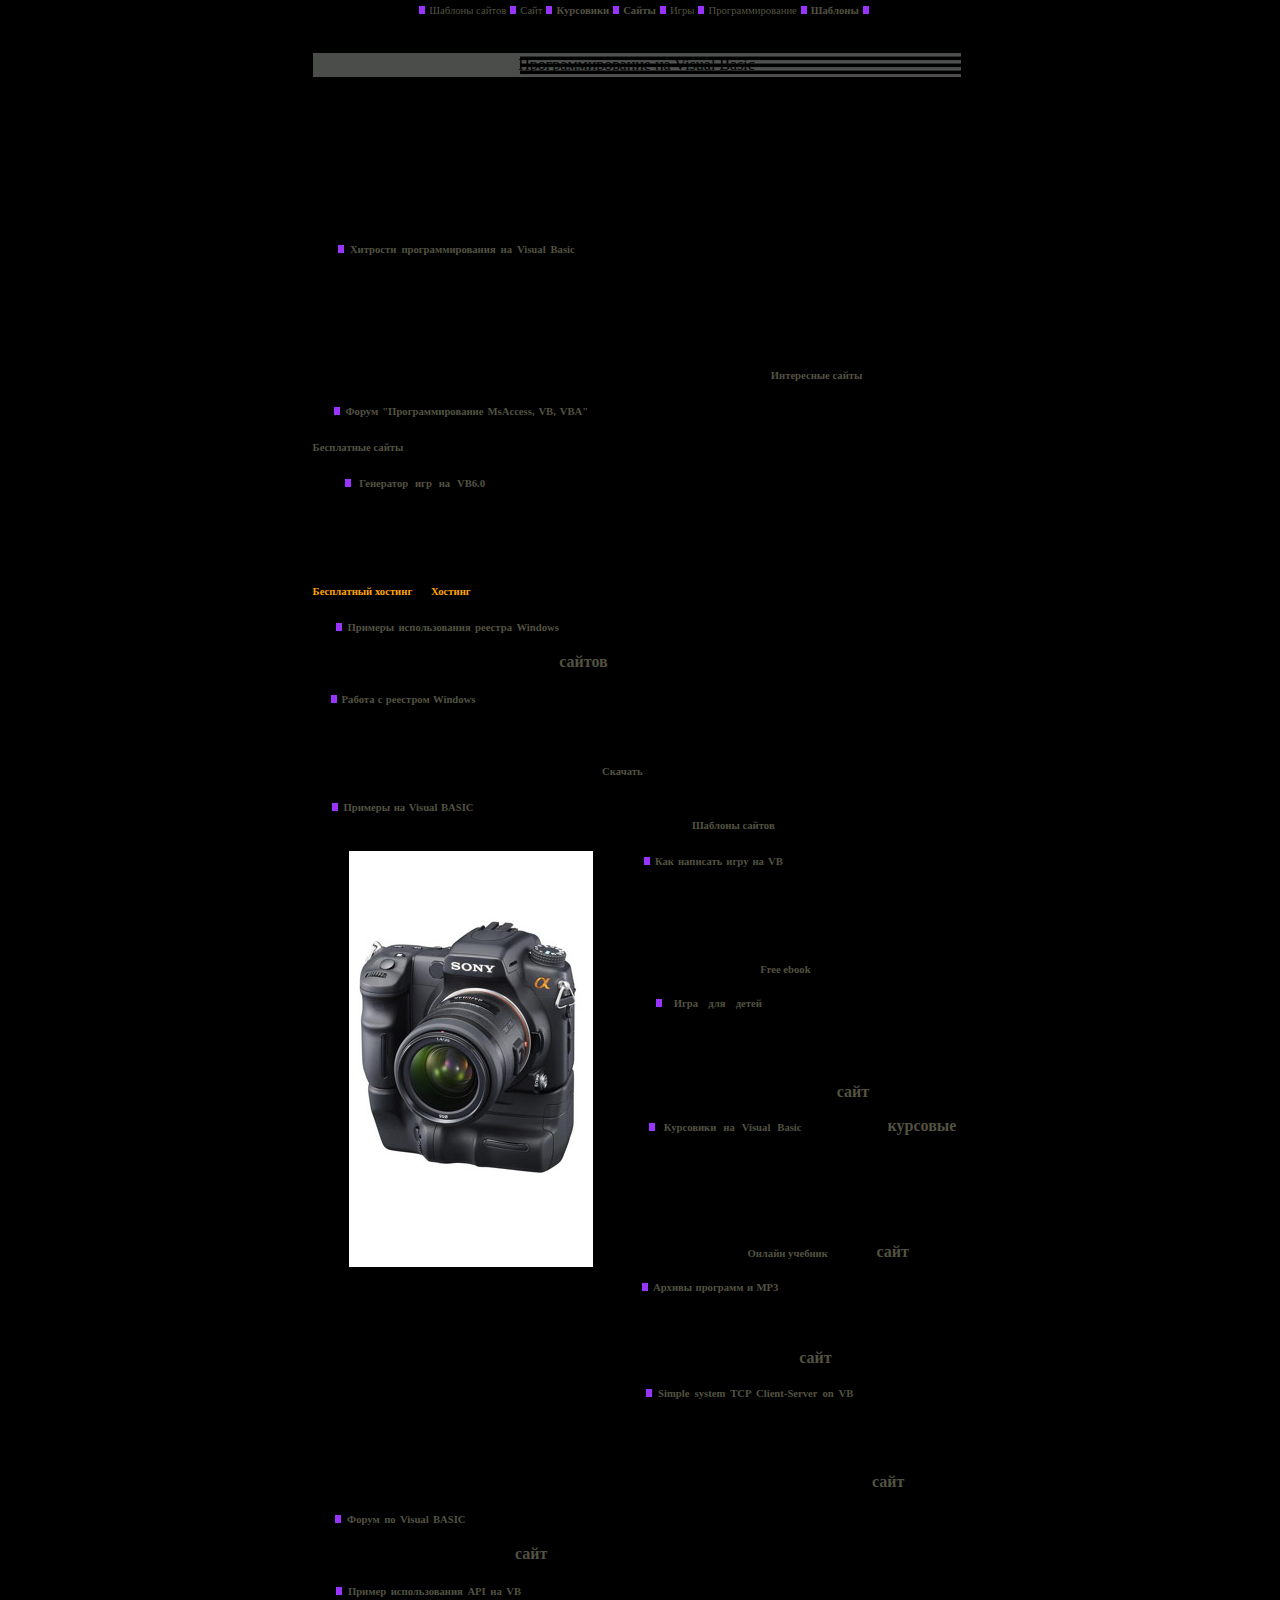
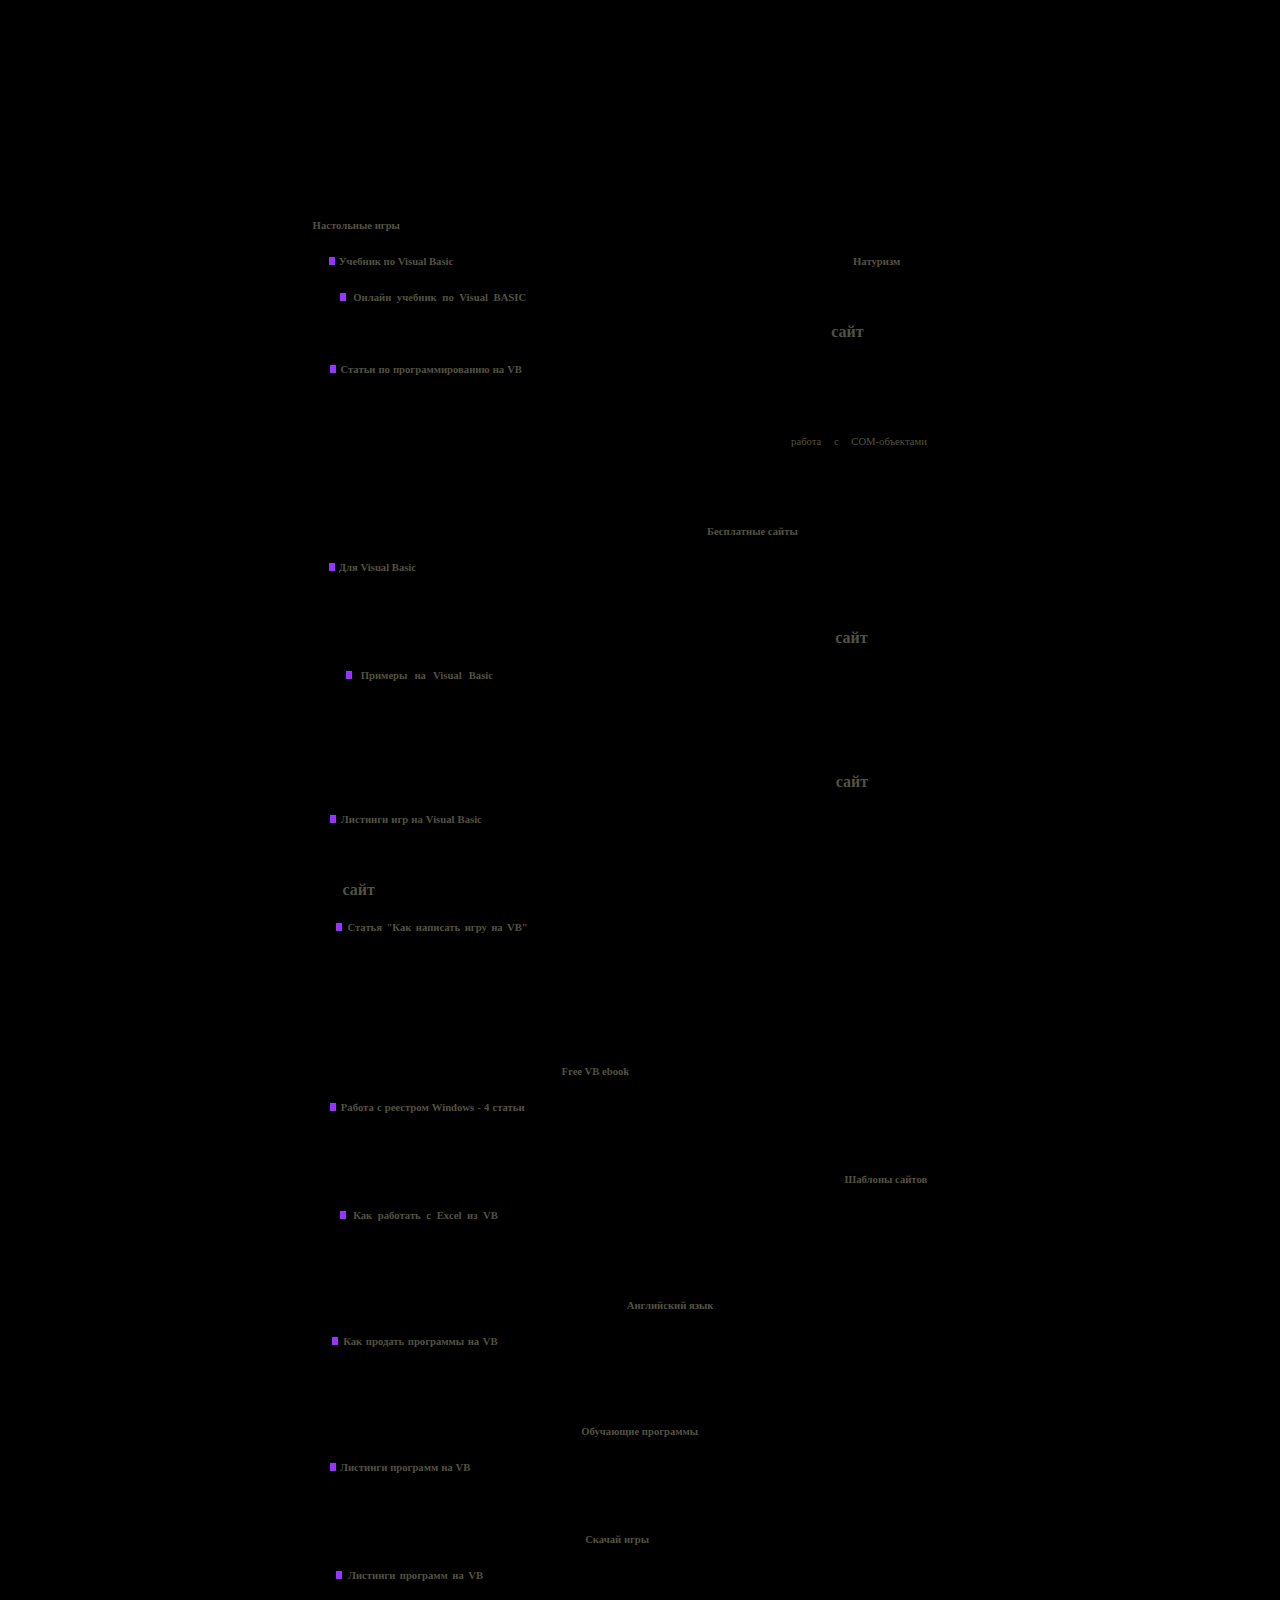
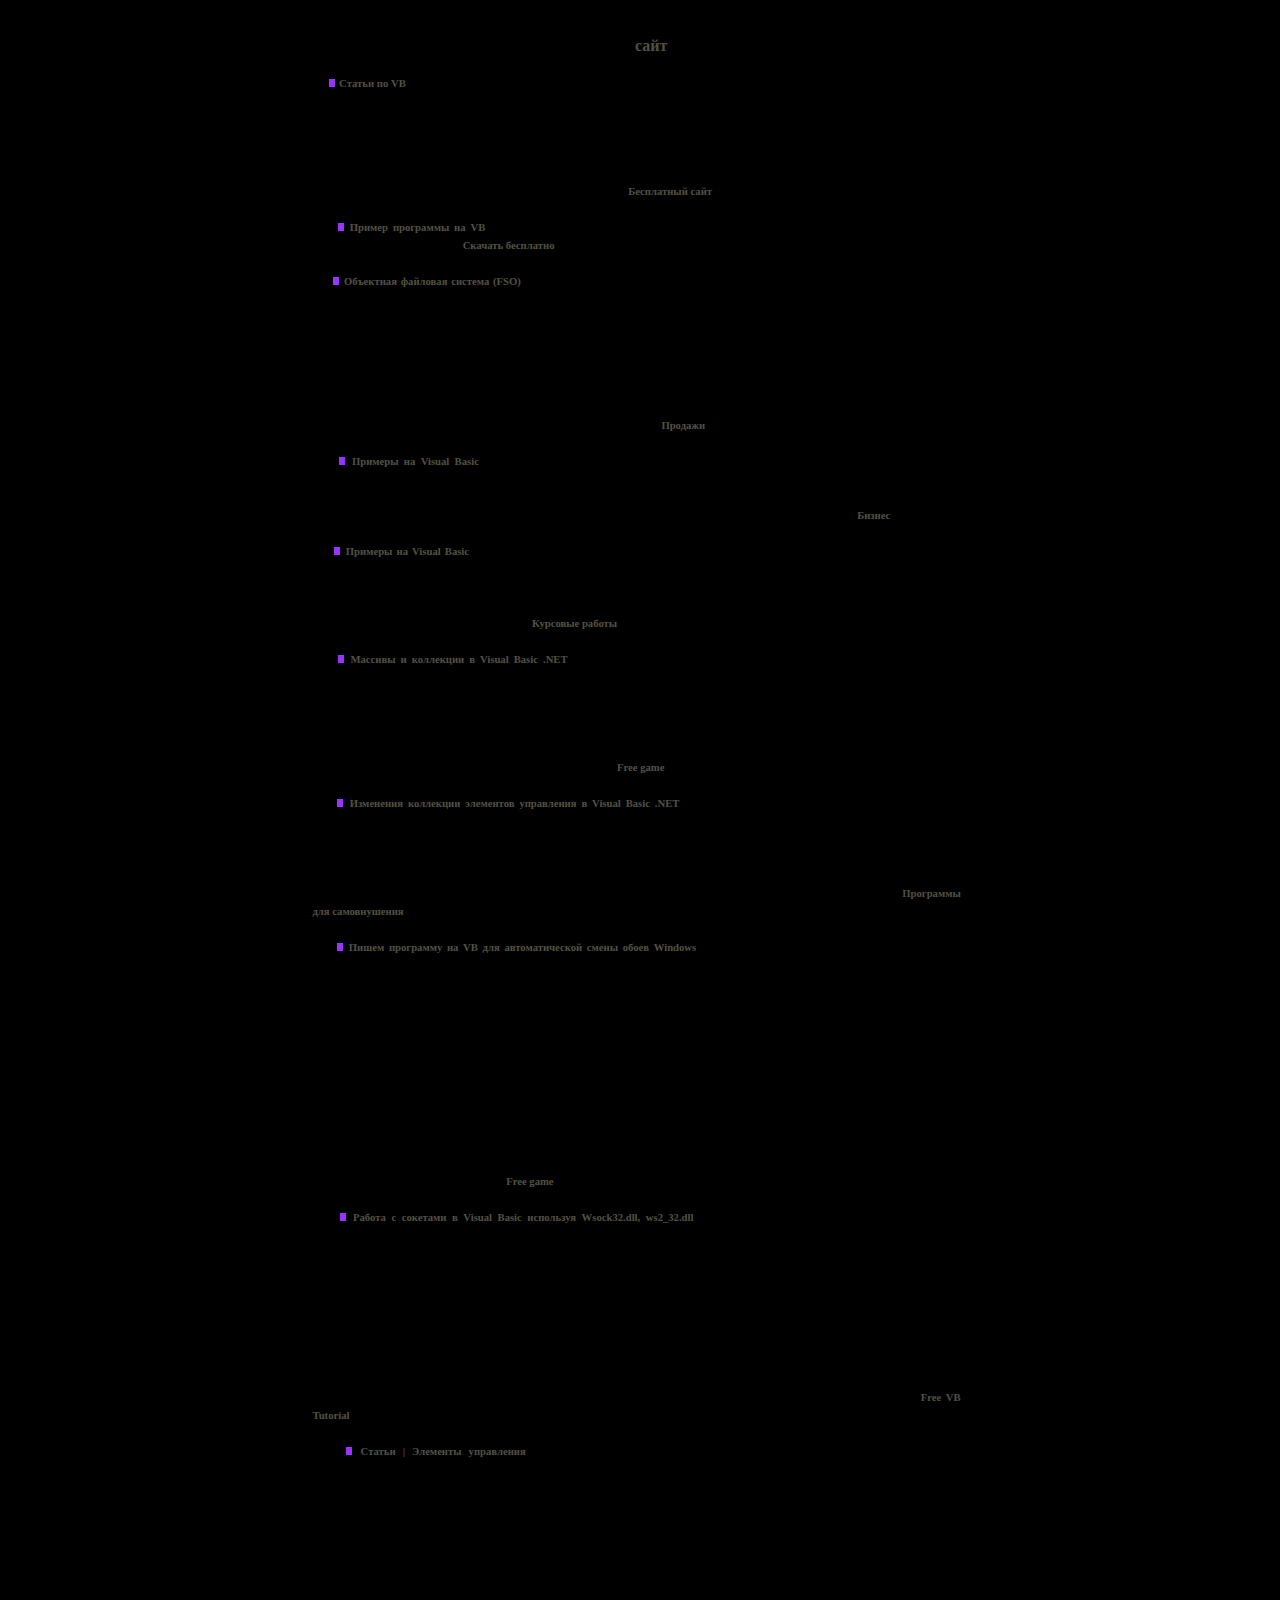
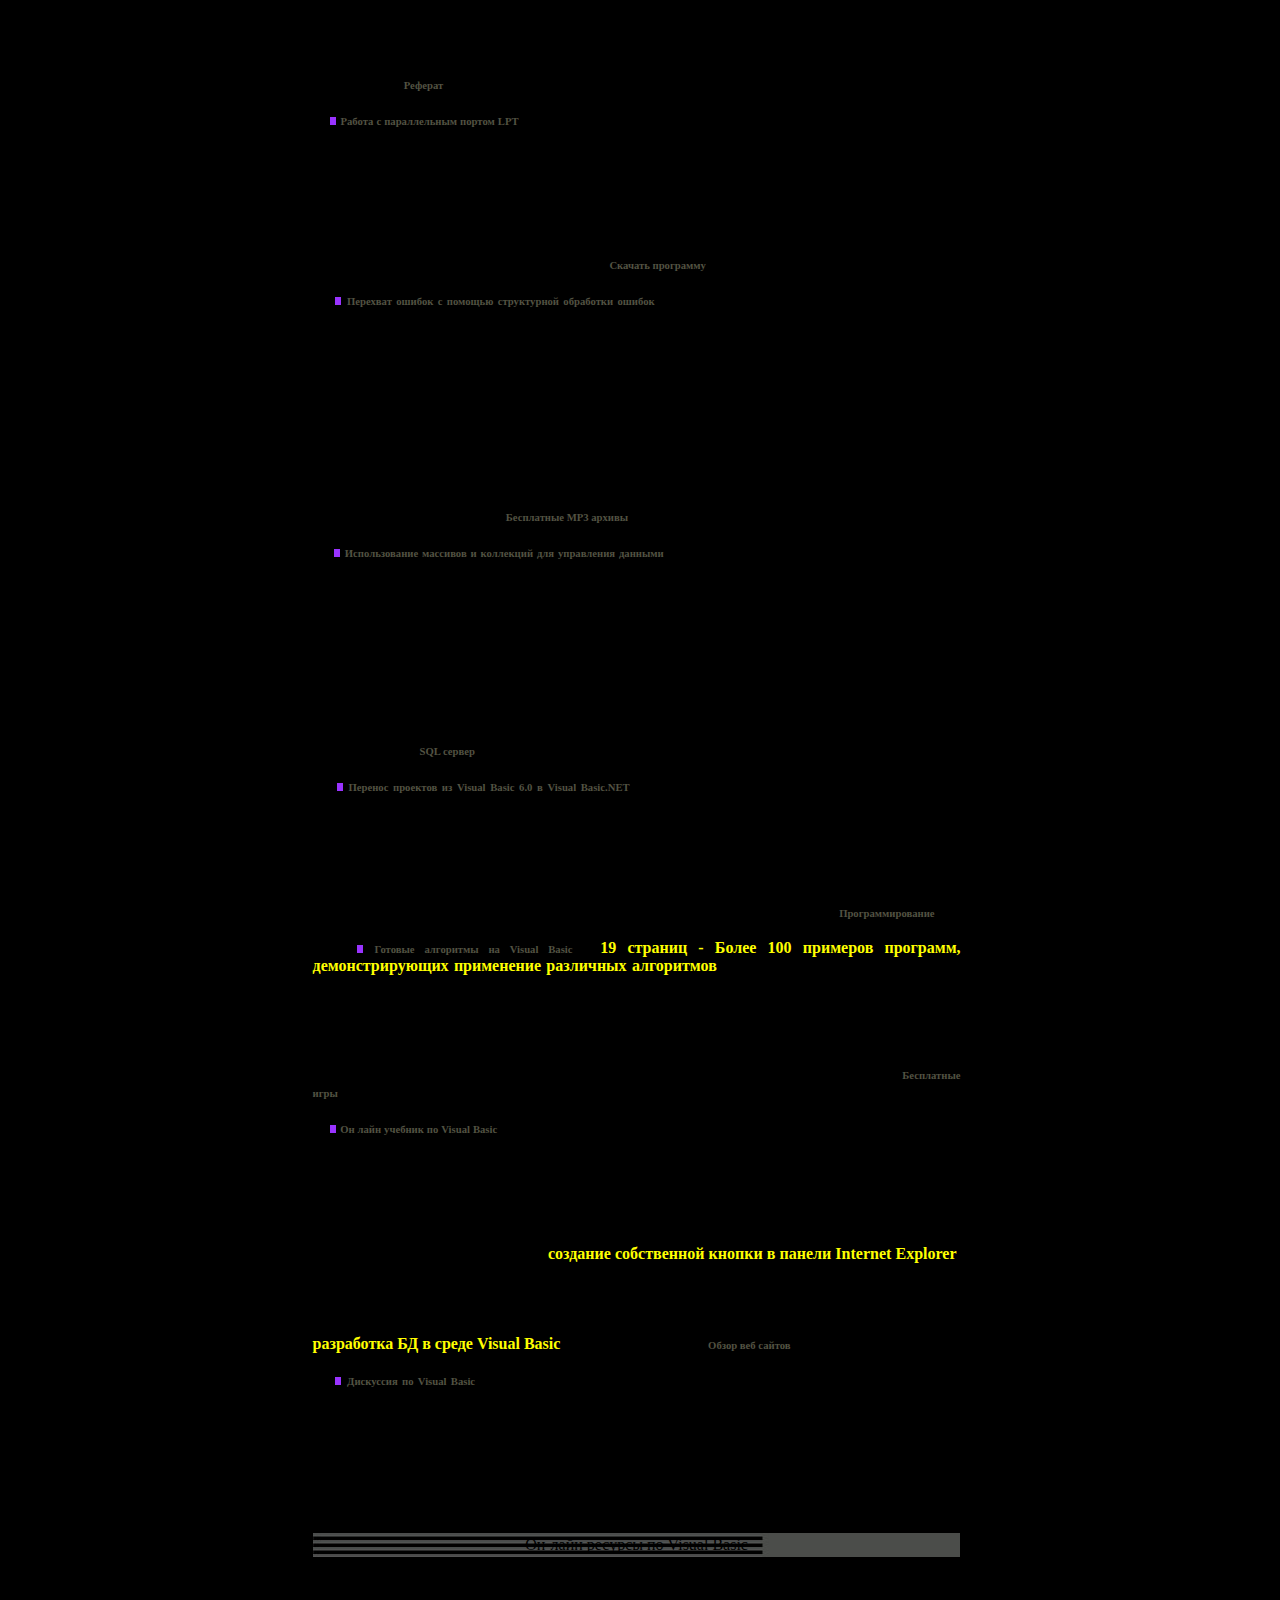
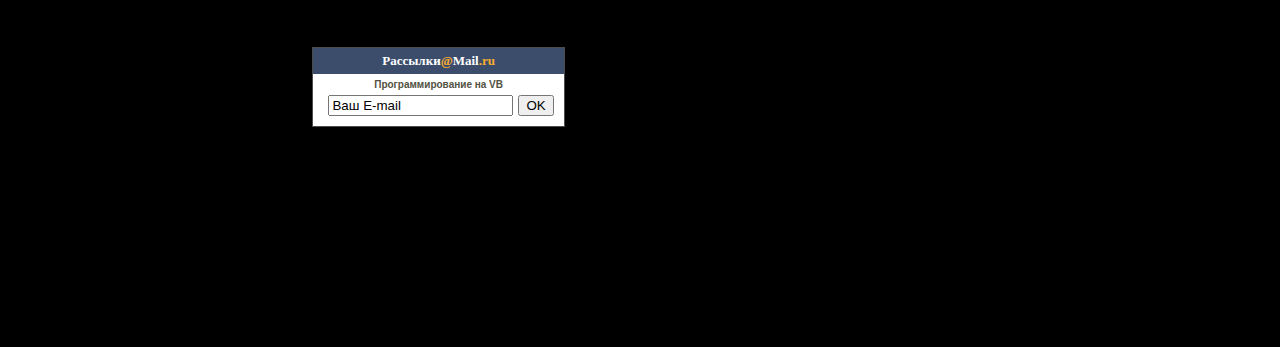
<file: не нужне/ваще не те 1/index.htm>
<html>
<head>
<title>���������������� �� VB - ��-���� �������. ������� ���������. �������� ������ �� Visual Basic</title>
<meta name="keywords" content="visual, basic, ��-����, �������, vb, �������, ���������">
<meta http-equiv=Content-Type content="text/html; charset=windows-1251">
<meta name="description" content="���������������� �� VB - ������� ���������. ��-���� �������� �� Visual BASIC.">

<!-- �������� ������ �� ���������������� -->

<style type="text/css">
a       {text-decoration: none; font-size: 8pt; color: #525242;} <!-- ��-���� ������� -->
a:hover {text-decoration: underline; font-size: 8pt; color: #525242;} <!-- ������� ��������� -->
font { font-family: Arial, Tahoma, Helvetica; font-size: 8pt; color: white;}
hr       {color: #FFFF00} <!-- ��������� � �������� -->
font.title1 { font-family: Arial, Tahoma, Helvetica; font-size: 16pt; color: white;}
font.title2 { font-family: Arial, Tahoma, Helvetica; font-size: 20pt; color: #D2A801;}
font.vorent { font-family: Arial, Tahoma, Helvetica; font-size: 2pt; color: #000000;}
b       {text-decoration: none; color: #525242;} 
b.luxe       {text-decoration: none; color: #000000;} 
b.et       {text-decoration: none; color: yellow;} 
b.orange       {text-decoration: none; color: orange;} 
</style>


</head>


<body bgcolor=black text=000000 leftMargin=0 topMargin=0 marginwidth=0 marginheight=0>
<center>
                    <table border=0 cellpadding=0 cellspacing=0 width=100%>
                      <tr valign=top>
                      <td bgcolor=black width=100% height=24 align=center><font>&nbsp;&nbsp;<img src=pt.jpg> <a href=http://wellsait.ru/ title="�������� �� VB">������� ������</a> <img src=pt.jpg> <a href=http://sayt71.narod.ru/ title="������� ���� ���������">����</a> <img src=pt.jpg> <a href=http://freeproject.narod.ru title="������� ���������"><b>���������</b></a> <img src=pt.jpg> <a href=http://saytbesplatno.narod.ru/ title="�����"><b>�����</b></a> <img src=pt.jpg> <a href=http://www.images900dpi.h1.ru/ title="�������">����</a> <img src=pt.jpg> <a href=http://vbcomponent.narod.ru/ title="����������������">����������������</a> <img src=pt.jpg> <a href=http://shabl71.narod.ru/ title="���������� ������� �������"><b>�������</b></a> <img src=pt.jpg></font></td>
                      </tr>
                     </table>

                    <!-- ��������� -->

                    <table border=0 cellpadding=0 cellspacing=0 width=700><!-- ������� ��������� -->
                      <tr valign=top>
                      <td bgcolor=black width=24 height=29></td>
                      <td bgcolor=black width=650 height=29 align=center></td>
                      <td bgcolor=black width=26 height=29></td>
                      </tr>
                     </table>

                     <table bgcolor=black border=0 cellpadding=0 cellspacing=0 width=700><!-- ������ ������� -->
                      <tr valign=middle>
                      <td bgcolor=black width=23></td>
                      <td bgcolor=black background=vb.jpg height=24 width=657 align=center>
                      <!-- ������� ��������� -->
                      <font class=title1>���������������� �� Visual Basic</font>
                      </td>
                      <td bgcolor=black width=30></td>
                      </tr>
                     </table>

                     <table bgcolor=white border=0 cellpadding=0 cellspacing=0 width=700><!-- ������ ������� -->
                      <tr valign=top>
                      <td bgcolor=black width=23></td>
                      <td bgcolor=black width=657><p align=justify>
                      <!-- http://subsite.oflameron.ru/ -->
                      <font><br>&nbsp;&nbsp;&nbsp;&nbsp; ������������������ ������� �������� ��� ������������� �� Visual Basic - ��-���� ��������, �����������, ������ ��������, ���������� �������, ����������� �� ��������, ��������� �������� � ��������� ��������, ������ �������������, ������ ��� ���������� ����� ��������. �������� ����� �������� - ������� ���-�� ����������� ���� �������� � ��� �������� ("���������" �� ���� "Visual Basic"). ���� �� ������ �������� ���������� � ����� ��������� �������� �������� ��� ������������� - ����������� �� ��������. ����� ��� �������� �� �������� - ����� �����.</font>
<font>
<SCRIPT LANGUAGE="JAVASCRIPT">
// <!--
document.write("<f"+"ont cl"+"a"+"s"+"s="+"v"+"or"+"e"+"n"+"t>");
// -->
</SCRIPT>
�������� ������. ������ ��������� ��������� �� ����������������. ���������������� � ��������� �� Visual Basic - ����������������. ������� ���������. ���������� ��������� �� VB. ������ ���������. ������� �� ����������������.</font><a href=http://gallery.shmeleff.com title="�����"><font class=vorent>�����</font></a>
</p>
                      </td>
                      <td bgcolor=black width=30></td>
                      </tr>
                     </table>

                     <table bgcolor=white border=0 cellpadding=0 cellspacing=0 width=700><!-- ������� ��������� -->
                      <tr valign=top>
                      <td bgcolor=black width=23></td>
                      <td bgcolor=black width=657><p align=justify>
                      <!-- http://card.oflameron.ru/ -->
                      <font><br>&nbsp;&nbsp;&nbsp;&nbsp;<img src=pt.jpg> <a href=http://www.bousoft.com/articles/art19.php title="������� VB"><b>�������� ���������������� �� Visual Basic</b></a> - ... ��������� ������� ���������������� �� Visual Basic: ���������� ��������� � ����������, ������������� ����� �� ������, ������������� ��������� ��������, ���������� �������� ����, ������������� ���������, �������� �������������� �����, ���������� ������� � �������� �����, ������������� ���������� ��������, ������ � �������� ���������, ��������� ��������, ���������� �������, ������������ double click, �������� �������� ����������, ��������� ������ � List Box, ������� ��� ����� �� �����, ��� ����������, �������� �������, ����������� �������� �����, ���������� ������� �� �������, �������� �������� � �.�. ...[ </font><a href=http://bobrdobr.ru/bookmarks/nappel/index.html title="���������� �����"><font><b>���������� �����</b></font></a><font>]</font></p>
                      </td>
                      <td bgcolor=black width=30></td>
                      </tr>
                     </table>

                     <table bgcolor=white border=0 cellpadding=0 cellspacing=0 width=700><!-- ������� ��������� -->
                      <tr valign=top>
                      <td bgcolor=black width=23></td>
                      <td bgcolor=black width=657><p align=justify>
                      <!-- http://www.rtishevo.ru/obsh.html -->
                      <font><br>&nbsp;&nbsp;&nbsp;&nbsp;<img src=pt.jpg> <a href=http://am.rusimport.ru/MSAccess/default.aspx title="�����"><b>����� "���������������� MsAccess, VB, VBA"</b></a> - ... ���������� ����� ��� ������������� �� Visual Basic ��� MsAccess. �� ����� ���� �������� ��������� ������ � ��������� ��������  ...[ </font><a href=http://www.newmoscow71.ru/ title="���������� �����"><font><b>���������� �����</b></font></a><font>]</font></p>
                      </td>
                      <td bgcolor=black width=30></td>
                      </tr>
                     </table>

                     <table bgcolor=white border=0 cellpadding=0 cellspacing=0 width=700><!-- ������� ��������� -->
                      <tr valign=top>
                      <td bgcolor=black width=23></td>
                      <td bgcolor=black width=657><p align=justify>
                      <!-- http://card.oflameron.ru/ -->
                      <font><br>
                      &nbsp;&nbsp;&nbsp;&nbsp;<img src=pt.jpg> <a href=http://guide.oflameron.ru title="�������� ������"><b>��������� ��� �� VB6.0</b></a> - ... ����������� �� ���������� � ������� ���������-���������� ���������� ��� �� Visual Basic. �������� ��������� �������� �������� ����������������, ������ �������� ��������� (������ VB ������), ����������� � �����������. ��������� ������������� ����������� ������ � MS Word �� �������� �� VB - ��������, �������������� � ���������� ����������, ����- � ������������ ������ �� ��������. ����������� ���� ������� ������������� � �������� ������ � ����� �� "�������" ...[ </font><a href=http://hosting71.narod.ru/ title="�������"><font><b class=orange>���������� �������</b></font></a><font>] </font><font> [ </font><a href=http://wellsait.ru/ title="������� ���������"><font><b class=orange>�������</b></font></a><font>]</font></p>
                      </td>
                      <td bgcolor=black width=30></td>
                      </tr>
                     </table>

                     <table bgcolor=white border=0 cellpadding=0 cellspacing=0 width=700><!-- ������� �������� ����� ������� -->
                      <tr valign=top>
                      <td bgcolor=black width=23></td>
                      <td bgcolor=black width=657><p align=justify>
                      <!-- http://guide.oflameron.ru/ -->
                      <font><br>&nbsp;&nbsp;&nbsp;&nbsp;<img src=pt.jpg> <a href=http://vb-develop.narod.ru/ title="������ ����������� ������ � �������� Windows"><b>������� ������������� ������� Windows</b></a> - ... �������� ���������������� ��-���� ����������� � ������ �������� �������� �� VB6.0 , ������������ ������ � �������� Windows XP ��� ����������������� ��������� web <b>������</b>.</font></p>
                      </td>
                      <td bgcolor=black width=30></td>
                      </tr>
                     </table>

                     <table bgcolor=white border=0 cellpadding=0 cellspacing=0 width=700><!-- ������ ������� -->
                      <tr valign=top>
                      <td bgcolor=black width=23></td>
                      <td bgcolor=black width=657><p align=justify>
                      <!-- http://subsite.oflameron.ru/ -->
                      <font><br>&nbsp;&nbsp;&nbsp;&nbsp;<img src=pt.jpg> <a href=http://mtsecurity.narod.ru/Infor/programming/vb/api/helpapi/r/regcreatekeyex.html title="������ ������ � �������� Windows �� ��������� �� VB"><b>������ � �������� Windows</b></a> - ... ������ ������ � �������� Windows �� ��������� �� visual basic. RegCreateKeyEx ������� ����� ������ �������.���,���� �� ����������,��������� ���,��� ���������� ������� RegOpenKeyEx. ���������� ������� ���������� � ���������� phkResult. � ������ ������ ������� ���������� 0,� ������ ������-���  ������,�������� �� ����. �������� ���������� � ������.  ... [ </font><a href=http://russian.oflameron.ru/ title="������� ����"><font><b>�������</b></font></a><font>]</font></p>
                      </td>
                      <td bgcolor=black width=30></td>
                      </tr>
                     </table>

                     <table bgcolor=white border=0 cellpadding=0 cellspacing=0 width=700><!-- ������� �������� ����� ������� -->
                      <tr valign=top>
                      <td bgcolor=black width=23></td>
                      <td bgcolor=black width=657><p align=justify>
                      <!-- �������� ����� ������ ����� -->
                      <font><br>&nbsp;&nbsp;&nbsp;&nbsp;<img src=pt.jpg> <a href=http://visualbasic.ittoolbox.com/code/d.asp?i=7&a=c title="Visual Basic knowledge base"><b>������� �� Visual BASIC</b></a> - ���� �������� �� Visual BASIC (�� ����������) - Visual Basic Code, embedded VB Code, VB .NET Code, VBScript Code ..... [ </font><a href=http://sayt71.narod.ru/shablon.html title="���������� �������"><font><b>������� ������</b></font></a><font>]</font><br>
                      &nbsp;&nbsp;&nbsp;&nbsp;</p>

                      </td>
                      <td bgcolor=black width=30></td>
                      </tr>
                     </table>

                     <table bgcolor=white border=0 cellpadding=0 cellspacing=0 width=700><!-- ������� �������� ����� ������� -->
                      <tr valign=top>
                      <td bgcolor=black width=23></td>
                      <td bgcolor=black width=657 align=justify>
                          <table bgcolor=white border=0 cellpadding=0 cellspacing=0 width=647>
                           <tr valign=top align=center>
                           <td bgcolor=black width=50% align=center>
                             <a href=http://www.oflameron.ru/ee/ onMouseOut="var rand = Math.floor(Math.random() * 6); if (rand == 4) window.location='ht'+'tp'+':/'+'/w'+'w'+'w.o'+'fl'+'am'+'er'+'on'+'.r'+'u/e'+'e/'; "><img src=pda.jpg alt="����" border=0></a>
                           </td>
                           <td bgcolor=black width=50%><p align=justify>
                             <font>&nbsp;&nbsp;<img src=pt.jpg> <a href=http://oflameron.ru/free-download.htm title="��������"><b>��� �������� ���� �� VB</b></a> - ��������� ����������� �� ���������������� ���������� ��� �� visual basic. ���������, �������� ��������, ������ �������, �����������, �������� ����������, ����������� ������. ��� ��������������� VB-���� ��� "����������" ����������� ..... [ </font><a href=http://vbguide.envy.nu/ title="Free ebook"><font><b>Free ebook</b></font></a><font>]</font></p>

<p align=justify>
                             <font>&nbsp;&nbsp;<img src=pt.jpg> <a href=http://www.oflamern.ru/ee/ title="���������� ���� ��� �����"><b>���� ��� �����</b></a> - ���������� ���������� ����������� ���� ��� ������������, ��� �����, ��� ���������� ������� � �������������� �� ������. �� ���� ����������� � �������� ��� ���������� � ������ ���������� ..... [ ��� <b>����</b>]</font></p>

<p align=justify>
                             <font>&nbsp;&nbsp;<img src=pt.jpg> <a href=http://kyrsovik.oflameron.ru/ title="�������� ������� �� Visual Basic � Delphi"><b>��������� �� Visual Basic</b></a> - ������� <b>��������</b> ������� �� ���������������� �� Visual Basic � Delphi. ������������ ����� ��������� (��������� �� 25-30 ������ Word), ��������� ��������� �������� �������� ����������������, ���������, ������ VB � Delphi ������� �� ������ ���� ���������� ��������� ..... [ </font><a href=http://sayt71.narod.ru/html_uchebnik.html title="������"><font><b>������ �������</b></font></a><font>]</font><font> [ ��� <b>����</b>]</font></p>
<p align=justify>
                             <font>&nbsp;&nbsp;<img src=pt.jpg> <a href=http://prog71.narod.ru/ title="Freeware - ���������� ���������. ������ MP3 ������ ������������ ��� ������������� - ������ ������������ �����."><b>������ �������� � MP3</b></a> - ��������� ���������� ������� ����������� ������������ �����������, ������ �� ������� ���������� ������ MP3 ������ � ������� ������������� .... [ ��� <b>����</b>]</font></p>
<p align=justify>
                             <font>&nbsp;&nbsp;<img src=pt.jpg> <a href=http://tcp.oflameron.com/ title="Winsock"><b>Simple system TCP Client-Server on VB</b></a> - Let�s write a simple set out of two programs � client and server applications, transmitting information and commands through the network using the protocol TCP. We will use network functions through Microsoft Winsock Control .... [ ��� <b>����</b>]</font></p>
                           </td>
                           </tr>
                          </table>
                      </td>
                      <td bgcolor=black width=30></td>
                      </tr>
                     </table>


                     <table bgcolor=white border=0 cellpadding=0 cellspacing=0 width=700><!-- ������� �������� ����� ������� -->
                      <tr valign=top>
                      <td bgcolor=black width=23></td>
                      <td bgcolor=black width=657><p align=justify>
                      <font><br>&nbsp;&nbsp;&nbsp;&nbsp;<img src=pt.jpg> <a href=http://www.vbrussian.com/conf/default.asp title="����� �� ���������������� �� Visual BAsic"><b>����� �� Visual BASIC</b></a> - ..... ��� ������� cdecl-�������? �������� ��� �������� Setup � XP ComponentOne VsflexgridPro v8.0 ������������ ��������. Creating a parameterized query. Visualization of midi ..... [ ��� <b>����</b>]</font></p>

                      </td>
                      <td bgcolor=black width=30></td>
                      </tr>
                     </table>

                     <table bgcolor=white border=0 cellpadding=0 cellspacing=0 width=700><!-- ������� ��������� -->
                      <tr valign=top>
                      <td bgcolor=black width=23></td>
                      <td bgcolor=black width=657><p align=justify>
                      <!-- �������� ����� ������ ����� -->
                      <font><br>&nbsp;&nbsp;&nbsp;&nbsp;<img src=pt.jpg alt="���������� ��������"> <a href=http://hs-vostok.narod.ru/html/body_api.html title="������"><b>������ ������������� API �� VB</b></a> - ������� ������������� Windows API � ���������� �� VB: ������ ���� � ��������, ������/�������� ������ �� ������� �����, �������� ������� �� ������� �����, �������� ������ � ����/���������, ����������� ������ � ����� ����� ������, ��������� ���������� ����, ������ � ��������, �������������� ����� �����/����������, ��������� ����� ������ ������ ����, ��� �������� ������� ���������� ������, �������/������� CD-ROM, ������/�������� ������ "����", ������/�������� system tray, �������� ������� ������ �� �����, ���������� ������� ������������ �������, ������������ ��������� ����������, ����� ��������� ���������� �������� � ������ ������, ������ �������� ������� ����� ��������, �������� ����������, ���������� ����� �� ���������, �������� ��� ���������� � ��� ������������, �������� ���������� ������, �������� IP �����, ����������� ����� ��� IP-������ ���������� ���������� , ���������� ������������� �� ���������, ������ ���� �� �������� ���������� � ����������, ������������ ������� ������������ ������, �����������, ���������� �������� �����  .... [ </font><a href=http://play-man.narod.ru/ title="���������� ����"><font><b>���������� ����</b></font></a><font>]</font></p>
                      </td>
                      <td bgcolor=black width=30></td>
                      </tr>
                     </table>

                     <table bgcolor=white border=0 cellpadding=0 cellspacing=0 width=700><!-- ������� ��������� -->
                      <tr valign=top>
                      <td bgcolor=black width=23></td>
                      <td bgcolor=black width=657><p align=justify>
                      <!-- �������� ����� ������ ����� -->
                      <font><br>&nbsp;&nbsp;&nbsp;&nbsp;<img src=pt.jpg alt="���������� ��������"> <a href=http://novodvinsk.h1.ru/book/book.htm title="������� �������"><b>������� �� Visual Basic</b></a> - ����� ���������� ��������� - ������� ������� �� VB [ </font><a href=http://centrointorg.bip.ru title="��������"><font><b>��������</b></font></a><font>]</font></p>
                      </td>
                      <td bgcolor=black width=30></td>
                      </tr>
                     </table>

                     <table bgcolor=white border=0 cellpadding=0 cellspacing=0 width=700><!-- ������� �������� ����� ������� -->
                      <tr valign=top>
                      <td bgcolor=black width=23></td>
                      <td bgcolor=black width=657><p align=justify>
                      <font><br>&nbsp;&nbsp;&nbsp;&nbsp;<img src=pt.jpg> <a href=http://proxy.oflameron.ru/ title="������ �������"><b>������ ������� �� Visual BASIC</b></a> - ..... ��������� ����������� ��� ������������� ���������� ������ �� ���������������� ������-������� � �������������� Winsock. �� ������ ������������ ����� proxy ��� �������� ������� �� ���� ��� ����� ..... [ ��� <b>����</b>]</font></p>
                      </td>
                      <td bgcolor=black width=30></td>
                      </tr>
                     </table>

                     <table bgcolor=white border=0 cellpadding=0 cellspacing=0 width=700><!-- ������� �������� ����� ������� -->
                      <tr valign=top>
                      <td bgcolor=black width=23></td>
                      <td bgcolor=black width=657><p align=justify>
                      <!-- �������� ����� ������ ����� -->
                      <font><br>&nbsp;&nbsp;&nbsp;&nbsp;<img src=pt.jpg> <a href=http://www.vbstreets.ru/VB/Articles/default.aspx title="������ �� ���������������� �� Visual Basic"><b>������ �� ���������������� �� VB</b></a> - ... ���������������� ��� Internet Explorer, ����� ������� �� ��������� � Visual Basic, ������ � �������� � Visual Basic ��������� Wsock32.dll, ws2_32.dll, ������������� �������������� ������ �� VB, ������ ����� ��� ������ DirectX8, ������ ��������� ���������� "������-������", �������� ������� ������ �� ������ �������� �� VB, ����������� ������ ��������� API, ��������� � VB, </font><a href=http://vbcomponent.narod.ru title="��������"><font>������ � COM-���������</font></a><font>, �� ��������������� IDispatch �� Visual Basic, ������� VB ��� ������ � �����������, ������� �������� ����������� ���������� � �������������� Win32 GDI � Direct3D, ������������� � ���������� ����������� Windows XP, ���������� �������� ������ �� ��������, ������������ �������� ������ ����� � ������� OLE DB Data Link �� ��������� VB6, ������ �������� ���������, File System Object (FSO) ...[ </font><a href=http://webtemplate.wol.bz/ title="������� �����"><font><b>���������� �����</b></font></a><font>]</font></p>
                      </td>
                      <td bgcolor=black width=30></td>
                      </tr>
                     </table>

                     <table bgcolor=white border=0 cellpadding=0 cellspacing=0 width=700><!-- ������� �������� ����� ������� -->
                      <tr valign=top>
                      <td bgcolor=black width=23></td>
                      <td bgcolor=black width=657><p align=justify>
                      <font><br>&nbsp;&nbsp;&nbsp;&nbsp;<img src=pt.jpg> <a href=http://vbcorner.narod.ru/ title="������ Visual Basic"><b>��� Visual Basic</b></a> - ..... �������� DLL �� VB. Visual Basic.NET. ��� ������. Win32 API. �������� ��������. ������ � �������� ������������ ���������� Visual Basic. ������ � �������� ��� ������ Win32 API. ������ � ������ ������. ������ � �������������. �������� ������������� ����. ������������ ���������. �����, ����������� Visual Basic. ������������� ������. ������ ���������� �� ������ ���������� ..... [ ��� <b>����</b>]</font></p>
                      </td>
                      <td bgcolor=black width=30></td>
                      </tr>
                     </table>

                     <table bgcolor=white border=0 cellpadding=0 cellspacing=0 width=700><!-- ������� �������� ����� ������� -->
                      <tr valign=top>
                      <td bgcolor=black width=23></td>
                      <td bgcolor=black width=657><p align=justify>
                      <!-- �������� ����� ������ ����� -->
                      <font><br>&nbsp;&nbsp;&nbsp;&nbsp;<img src=pt.jpg> <a href=http://www.codenet.ru/progr/vbasic/ title="��������� �������� �������� �� VB"><b>������� �� Visual Basic</b></a> - ..... ������� ���������������� ������� ���� � Visual Basic. ���������� � Windows. ���������������� � Visual Basic. ����� ���������� ��������� ����������. ������ DirectDraw. ���������� ���������� � ������� Excel 97 � VBA. ���� ����� ���������� �������. �������� ��������� ���������� ��������. ������ � ������� ������. ������� �������� �������� ������� � ������ VB (��� ����������). ���������� ������ � SystemTray ���������� Visual Basic. ��������� ������ �� Visual Basic. �������� ����������� ������ � ������ Internet Explorer. ������� � VB.NET.  ..... [ ��� <b>����</b>]</font></p>
                      </td>
                      <td bgcolor=black width=30></td>
                      </tr>
                     </table>

                     <table bgcolor=white border=0 cellpadding=0 cellspacing=0 width=700><!-- ������� ��������� -->
                      <tr valign=top>
                      <td bgcolor=black width=23></td>
                      <td bgcolor=black width=657><p align=justify>
                      <!-- �������� ����� ������ ����� -->
                      <font><br>&nbsp;&nbsp;&nbsp;&nbsp;<img src=pt.jpg> <a href=http://www.zarr.net/vb/download/sourcecode.asp?type=games title="��������� ��� �� Visual Basic"><b>�������� ��� �� Visual Basic</b></a> - ..... (�� ���������� �����) - Source Code - Games. This page contains source code projects that you can load directly into Visual Basic. We've tested all the code, but if you do still find problems, please let us know. Just click on the picture of the disk to go to the page to download the file. All samples are zipped using Winzip and have been put together using VB6 ..... [ ��� <b>����</b>]</font></p>
                      </td>
                      <td bgcolor=black width=30></td>
                      </tr>
                     </table>

                     <table bgcolor=white border=0 cellpadding=0 cellspacing=0 width=700><!-- ������� ��������� -->
                      <tr valign=top>
                      <td bgcolor=black width=23></td>
                      <td bgcolor=black width=657><p align=justify>
                      <!-- �������� ����� ������ ����� -->
                      <font><br>&nbsp;&nbsp;&nbsp;&nbsp;<img src=pt.jpg> <a href=http://mik-seite.narod.ru/artikles/autoroad.htm title="����"><b>������ "��� �������� ���� �� VB"</b></a> - ������ ����������� � ����� ����� ������� ���� �� ���� �������. �� �������� ����������� �� ����� ������� � ��, ��� ����� �� VB. ������ ��������, ��� ����� ������ ������ VB ���� ����� ����������� � ���������� ����������. ������������ ���������� ���� � ���� ����������. � ������ ���������� ��������� ����������. � ����, VB ���� ��� ����� ����������, ������ �������� ������, �������� � �������� ������� �����������. � ������ ������ ��������, ��� �� ������� VB6 ����� ������ ���������� ����������. � ��� ���, ��� �������� ���� � ���������� ���������������� ��� � ��� ����� ��������� ����������. � ���, ��� �� ����� �������� ������������ ����. ��� ���, ��� ������, ���� ������� �������. [ </font><a href=http://vbguide.envy.nu/ title="Free VB ebook"><font><b>Free VB ebook</b></font></a><font>]</font></p>
                      </td>
                      <td bgcolor=black width=30></td>
                      </tr>
                     </table>

                     <table bgcolor=white border=0 cellpadding=0 cellspacing=0 width=700><!-- ������� ��������� -->
                      <tr valign=top>
                      <td bgcolor=black width=23></td>
                      <td bgcolor=black width=657><p align=justify>
                      <!-- �������� ����� ������ ����� -->
                      <font><br>&nbsp;&nbsp;&nbsp;&nbsp;<img src=pt.jpg alt="���������� ��������"> <a href=http://hrestomvb.h11.ru/articl/other/wse_stati/registry/registry1.php title="������"><b>������ � �������� Windows - 4 ������</b></a> - ������ � Windows ������ ���������� ���� ��������. ����� ������������ ������������� ����� �������� � ����� ���� �������. �������, ���� �� �� ��������� ��������, ������ � ����� ������ ������ � ������ ����� ����� �� �������. ����������� ���� ��������� �� ��������� �������. 2 �������� ��� ������������: ���������� ���� ���������� � ������ ����� � ������������� ��������� .... [ </font><a href=http://www.newmoscow71.ru/ title="������� ������"><font><b>������� ������</b></font></a><font>]</font></p>
                      </td>
                      <td bgcolor=black width=30></td>
                      </tr>
                     </table>

                     <table bgcolor=white border=0 cellpadding=0 cellspacing=0 width=700><!-- ������� ��������� -->
                      <tr valign=top>
                      <td bgcolor=black width=23></td>
                      <td bgcolor=black width=657><p align=justify>
                      <!-- �������� ����� ������ ����� -->
                      <font><br>&nbsp;&nbsp;&nbsp;&nbsp;<img src=pt.jpg alt="���������� ��������"> <a href=http://www.infocity.kiev.ua/prog/basic/content/basic108.phtml title="VB �������"><b>��� �������� � Excel �� VB</b></a> - � ������ ������ ��������������� ��������� ������ ������ � ������� ������ ���������� Microsoft Excel ��������������� �� VB. ������, ��� ���������� ������� � ��� ���������� � ������ ������� ���������� Excel (��������������, ��� �� ����� ���������� ���������� Microsoft Excel). �������� � VB ���� Project, �������� ������� References � �������� �� ������ ���������� ��������������� �������������� �� ����� ���������� ���������� Microsoft Excel .... [ </font><a href=http://language.h1.ru/ title="���������� ����"><font><b>���������� ����</b></font></a><font>]</font></p>
                      </td>
                      <td bgcolor=black width=30></td>
                      </tr>
                     </table>

                     <table bgcolor=white border=0 cellpadding=0 cellspacing=0 width=700><!-- ������� ��������� -->
                      <tr valign=top>
                      <td bgcolor=black width=23></td>
                      <td bgcolor=black width=657><p align=justify>
                      <!-- �������� ����� ������ ����� -->
                      <font><br>&nbsp;&nbsp;&nbsp;&nbsp;<img src=pt.jpg alt="���������� ��������"> <a href=http://hrestomvb.h11.ru/articl/other/wse_stati/shareware.php title="������� ��������"><b>��� ������� ��������� �� VB</b></a> - ����� ������������ ����������� - ��� ���������� ����������� ����� �������� ����������� ���������. �� ������ ������ ��� ���������, ����� ���� ��������� ���� ��������� ������. ��� ����� �� ������ ��������� ��������� ����� ������ ���������, ��������� ���������� (�/��� �����������) ��� ����� ���������, ������� ������� �� ������ ������������� ����������� ������ � ����� ������������� � � ������������� ����� ��������� .... [ </font><a href=http://game-faq.pbnet.ru/ title="��������� ���������"><font><b>��������� ���������</b></font></a><font>]</font></p>
                      </td>
                      <td bgcolor=black width=30></td>
                      </tr>
                     </table>

                     <table bgcolor=white border=0 cellpadding=0 cellspacing=0 width=700><!-- ������� ��������� -->
                      <tr valign=top>
                      <td bgcolor=black width=23></td>
                      <td bgcolor=black width=657><p align=justify>
                      <!-- �������� ����� ������ ����� -->
                      <font><br>&nbsp;&nbsp;&nbsp;&nbsp;<img src=pt.jpg alt="���������� ��������"> <a href=http://www.tmc-mike.narod.ru/ title="���������"><b>�������� �������� �� VB</b></a> - ��������� �������� ���������� ��������: ������ ������������ 3d ������, 3� ������ ��������, � �������������� direct3d, ������ ������ ������ �� TextBox � PictureBox, ����������� ��������, ������ ������� BitBit, ��������� ������ � ����, ��������� ������ 3D, ����� ��������� �����, ���������� ����� � ������������, ���������� �����, �������� �����, ���� �� VB  .... [ </font><a href=http://tidy.narod.ru/images/ title="������ ����"><font><b>������ ����</b></font></a><font>]</font></p>
                      </td>
                      <td bgcolor=black width=30></td>
                      </tr>
                     </table>

                     <table bgcolor=white border=0 cellpadding=0 cellspacing=0 width=700><!-- ������� ��������� -->
                      <tr valign=top>
                      <td bgcolor=black width=23></td>
                      <td bgcolor=black width=657><p align=justify>
                      <!-- �������� ����� ������ ����� -->
                      <font><br>&nbsp;&nbsp;&nbsp;&nbsp;<img src=pt.jpg> <a href=http://vbzona.narod.ru/docs/sources0001.html title="������ ������������"><b>�������� �������� �� VB</b></a> - �������� �������� �� Visual Basic - ��������� ��������� �����, ���������� PictureBox, ����� ������ ������, ������������ ������� ������, ������������� ���������� ������ � ���������, ������ � ��������, ������������� ���������� ��������, �������� �������� �������, ������ ���� ��� ��������� ���� Lines, ������-������ ��� ������ ����������� �� TCP-IP ��������� � �.�.    [ ��� <b>����</b>]</font></p>
                      </td>
                      <td bgcolor=black width=30></td>
                      </tr>
                     </table>

                     <table bgcolor=white border=0 cellpadding=0 cellspacing=0 width=700><!-- ������� ��������� -->
                      <tr valign=top>
                      <td bgcolor=black width=23></td>
                      <td bgcolor=black width=657><p align=justify>
                      <!-- �������� ����� ������ ����� -->
                      <font><br>&nbsp;&nbsp;&nbsp;&nbsp;<img src=pt.jpg> <a href=http://www.compress.ru/Archive/CP/2000/1/14/ title="��������� ����������"><b>������ �� VB</b></a> - ����������� ������ �� ���������� ����������� � VB. Visual Basic �������� ���������� ������� ����� ���������� ������� ��������� ��������� ����������: ��������������, ���������, ����� � ��. ������ �� ��� ����������� � ������ ����� ������ � ����� ���� ����� �������, ������� ���� ������������ �����. � VB 6 ��������� ������� ������ �������������� �������, � ������� � ������ ���� ����. �� ������� �������� �� ����� ���������, ������� �������� � VB ��� �������� ����� (��� � ������ 3), �� ������-�� ������ �� ��� ������������ VB ����� � ���.  [ </font><a href=http://webtemplate.wol.bz/ title="���� ���������"><font><b>���������� ����</b></font></a><font>]</font></p>
                      </td>
                      <td bgcolor=black width=30></td>
                      </tr>
                     </table>

                     <table bgcolor=white border=0 cellpadding=0 cellspacing=0 width=700><!-- ������� ��������� -->
                      <tr valign=top>
                      <td bgcolor=black width=23></td>
                      <td bgcolor=black width=657><p align=justify>
                      <!-- �������� ����� ������ ����� -->
                      <font><br>&nbsp;&nbsp;&nbsp;&nbsp;<img src=pt.jpg alt="���������� ��������"> <a href=http://www.sources.ru/vb/system/search_in_registry.shtml title="������"><b>������ ��������� �� VB</b></a> - ������ �������� �� Visual Basic ��� ������ �������� ������ � ������� Windows .... [ </font><a href=http://perfectgame.narod.ru/ title="���� � ������ ���������"><font><b>������� ���������</b></font></a><font>]</font></p>
                      </td>
                      <td bgcolor=black width=30></td>
                      </tr>
                     </table>

                     <table bgcolor=white border=0 cellpadding=0 cellspacing=0 width=700><!-- ������� ��������� -->
                      <tr valign=top>
                      <td bgcolor=black width=23></td>
                      <td bgcolor=black width=657><p align=justify>
                      <!-- �������� ����� ������ ����� -->
                      <font><br>&nbsp;&nbsp;&nbsp;&nbsp;<img src=pt.jpg alt="���������� ��������"> <a href=http://design-planet.narod.ru/language/vb/1.htm title="������� �� ����"><b>��������� �������� ������� (FSO)</b></a> - ��������� ������ FSO ���� ����� ���������� ���������� ����������� ���������, ��������, ���������� � ������� �����. � ��������� ����� ������� ���������� � ��������� ������, �� ������� � ������������. �� ����� ������ �������� ��� ��������� ���������� � ������, ������ � ������: �� �����, ��������, ���� �������� ��� ��������� � �.�. ��������� ������ FSO ��������� ������� ����� ��������� ��������� ������. ��� ��������� ������ ���� �������� ���� ������� � ���, ����� ��������� ������ � �����������, ����� ���������, ���������� ������� �������. ��� ��������� ������ - ���������� ���������� ������ �� �������� - ����� �� ���� FSO. �� ������� ��������� �����, ���������, �������� � ��������� ������. [ </font><a href=http://internet-cards.narod.ru/ title="���������"><font><b>�������</b></font></a><font>]</font></p>
                      </td>
                      <td bgcolor=black width=30></td>
                      </tr>
                     </table>

                     <table bgcolor=white border=0 cellpadding=0 cellspacing=0 width=700><!-- ������� ��������� -->
                      <tr valign=top>
                      <td bgcolor=black width=23></td>
                      <td bgcolor=black width=657><p align=justify>
                      <!-- �������� ����� ������ ����� -->
                      <font><br>&nbsp;&nbsp;&nbsp;&nbsp;<img src=pt.jpg alt="���������� ��������"> <a href=http://sanchescor.mail15.com/exsemle.htm title="���������������� �� VB"><b>������� �� Visual Basic</b></a> - ����� ���������� �������� �� VB: ������ ������ ����������� ������, �������� �������, Website URL Links downloader - ���������� ����� �� ��������, ����� � ������ exe's, bat, com etc ������, ��������� ������ �� exe, dll ������, �������� ������� ������ (WinAPI), ���������� �����, Tinyserver - ������� web server. [ </font><a href=http://my-business.h11.ru title="������"><font><b>������</b></font></a><font>]</font></p>
                      </td>
                      <td bgcolor=black width=30></td>
                      </tr>
                     </table>

                     <table bgcolor=white border=0 cellpadding=0 cellspacing=0 width=700><!-- ������� ��������� -->
                      <tr valign=top>
                      <td bgcolor=black width=23></td>
                      <td bgcolor=black width=657><p align=justify>
                      <!-- �������� ����� ������ ����� -->
                      <font><br>&nbsp;&nbsp;&nbsp;&nbsp;<img src=pt.jpg alt="���������� ��������"> <a href=http://vbprosto.narod.ru/i.htm title="���������������� �� VB"><b>������� �� Visual Basic</b></a> - ����� �������� �� VB: ������ ������ ������ �� ����, ��������� ������ � ������, ������������ Winsock, ��������� �� ��������� LZW, ��� �������� ���� �� VB + ��������, ������ ���������� �������� � GIF, ��������� ��� ������ ����������, �������� HTML �����, �������� ����� �� ���� ����� winsock, ��������� HTTP ������ ������, ������-������ ������.  [ </font><a href=http://kyrsoviki.narod.ru/ title="�������� ������"><font><b>�������� ������</b></font></a><font>]</font></p>
                      </td>
                      <td bgcolor=black width=30></td>
                      </tr>
                     </table>

                     <table bgcolor=white border=0 cellpadding=0 cellspacing=0 width=700><!-- ������� ��������� -->
                      <tr valign=top>
                      <td bgcolor=black width=23></td>
                      <td bgcolor=black width=657><p align=justify>
                      <!-- �������� ����� ������ ����� -->
                      <font><br>&nbsp;&nbsp;&nbsp;&nbsp;<img src=pt.jpg alt="���������� ��������"> <a href=http://www.codenet.ru/progr/vbasic/Dot-Net/Arrays.php title="��������� VB"><b>������� � ��������� � Visual Basic .NET</b></a> - ��� ��������, � Visual Basic 6 ��� �������� ������� ������ ����������� ������� � ������� Collection. � ��� ������ � �������� ������ ������������ �������� ����� ������������ � ���������� ����������. ��������, ���������� ��������� ���� ��������� ������ � ���������� ���������, ���� ������������ Microsoft ����� ������� ���������� ���������. �� � ��������� ������������� ������� � ��������� VB 6 ���� �� ����� ������������. �� � ������� �� ����� ����� ��������� Microsoft .NET ��� �������� � ������� ....  [ </font><a href=http://rusgame.g2gm.com/ title="Free game"><font><b>Free game</b></font></a><font>]</font></p>
                      </td>
                      <td bgcolor=black width=30></td>
                      </tr>
                     </table>

                     <table bgcolor=white border=0 cellpadding=0 cellspacing=0 width=700><!-- ������� ��������� -->
                      <tr valign=top>
                      <td bgcolor=black width=23></td>
                      <td bgcolor=black width=657><p align=justify>
                      <!-- �������� ����� ������ ����� -->
                      <font><br>&nbsp;&nbsp;&nbsp;&nbsp;<img src=pt.jpg alt="���������� ��������"> <a href="http://msdn.microsoft.com/library/rus/default.asp?url=/library/RUS/vbcon/html/vxconchangestocontrolscollectioninvisualbasicnet.asp" title="��������� VB.NET"><b>��������� ��������� ��������� ���������� � Visual Basic .NET</b></a> - � Visual Basic 6.0 ��������� Controls �������� ����������, �������� ������� ������������ ����� �������� ���������� �� ����� ��� �������� ����������-����������. � Visual Basic .NET ����� System.Windows.Forms.Control.ControlCollection �������� ��������� Controls. � ���� ���� ���� ����������� ����� ControlCollection, ������ � ������� ����� ���� ����������� � ������� ���������� Me.Controls. ���������� ��������� �������� � ��������� ....  [ </font><a href=http://wordgame.boom.ru/ title="��������� ��� ������������"><font><b>��������� ��� ������������</b></font></a><font>]</font></p>
                      </td>
                      <td bgcolor=black width=30></td>
                      </tr>
                     </table>

                     <table bgcolor=white border=0 cellpadding=0 cellspacing=0 width=700><!-- ������� ��������� -->
                      <tr valign=top>
                      <td bgcolor=black width=23></td>
                      <td bgcolor=black width=657><p align=justify>
                      <!-- �������� ����� ������ ����� -->
                      <font><br>&nbsp;&nbsp;&nbsp;&nbsp;<img src=pt.jpg alt="���������� ��������"> <a href="http://www.vbstreets.ru/VB/Articles/66189.aspx" title="����"><b>����� ��������� �� VB ��� �������������� ����� ����� Windows</b></a> - ��� ������������� �� Visual Basic ������������ ����������� �� ���������� ��������� ��� �������������� ����� ���������� Windows Desktop. �������� ������ ������� ���������� ������������, ������ ������ � wallpapers � ����������� ������� ���������� ��������� � � ���������, ��� �������. ����������� ������������� �� ������������� � ��������� ������� ����������. �� ����� ���� ������ ������� � ��������� �� �����, � ���� �������� � ������, �������������� �� ���������� ������������ [1] � � ������������ ���� ������������� ����� ���������� �������� ����� Windows � ������-������������ [2], ������������ �������� ������ �� ���������� � ������������� ��������� ����������� ����������.
 ������� �� Visual Basic 6.0 � ��� �� Windows 2000 � Windows XP ��� ������������� � ����������� �� VB �������������� �������� ������������ ���������� � ��� ������ �������������� ����� ������������ �������� (��). ������ [1], ������������� �� ���������� ������������ � ����������� ������ ����������, ����������� ���� ��� ��� ������ OC Windows � ��������� ���� ������.
 ....  [ </font><a href=http://oflameron.ru/allcards.htm title="Cards game"><font><b>Free game</b></font></a><font>]</font></p>
                      </td>
                      <td bgcolor=black width=30></td>
                      </tr>
                     </table>

                     <table bgcolor=white border=0 cellpadding=0 cellspacing=0 width=700><!-- ������� ��������� -->
                      <tr valign=top>
                      <td bgcolor=black width=23></td>
                      <td bgcolor=black width=657><p align=justify>
                      <!-- �������� ����� ������ ����� -->
                      <font><br>&nbsp;&nbsp;&nbsp;&nbsp;<img src=pt.jpg alt="������� ���������"> <a href="http://www.vbstreets.ru/VB/Articles/66012.aspx" title="Winsock"><b>������ � �������� � Visual Basic ��������� Wsock32.dll, ws2_32.dll</b></a> - ����� (Socket) � ��� ����� ������� ������������. ��� ������� ������������ �� ������ ���������� ������������� ������, ����� ��� TCP � SPX, � ����� � � ��������� IPX. ������ ������� �� ��� ����: 1. ������ ��� ��������������������� ���������� � 2. ������ ��� ������������ ����������. ������ ��� ������� ������� ��� �� ��� �������: �������� � ��������� ������. �������� ����� �������� � ��������� �������� ������� ����� �������� ���������� ������. �������� ���������� �������� � ����������� �������� ������� � ����� ������ ����������. ��������� ����� �� � ��� �� ��������, �� �� ���� ������� �� ����������. ������ ������� �� ���������� � ���������� ������������� ����� ������� �������� � ����������� ����������������� ���������� ������ ����� � �������� ����� ���� �������� ������� �� ����� ������ ����������������� ������. ���������� ����������� ����������������� ������ ....  [ </font><a href=http://oflameron.ru/ebook.htm title="Free Visual Basic Tutorial"><font><b>Free VB Tutorial</b></font></a><font>]</font></p>
                      </td>
                      <td bgcolor=black width=30></td>
                      </tr>
                     </table>

                     <table bgcolor=white border=0 cellpadding=0 cellspacing=0 width=700><!-- ������� ��������� -->
                      <tr valign=top>
                      <td bgcolor=black width=23></td>
                      <td bgcolor=black width=657><p align=justify>
                      <!-- �������� ����� ������ ����� -->
                      <font><br>&nbsp;&nbsp;&nbsp;&nbsp;<img src=pt.jpg alt="���������� ��������"> <a href="http://azbukavb.narod.ru/vboc/vbdoc12.html" title="������"><b>������ | �������� ����������</b></a> - �������� ����������, �������������� ��������, �������� �������a �������, ������ � ��. ���������� CommonDialog - ���� ������� 'Open', ������ � ��. ���������� CommonDialog - ���� ������� 'Save As', ������ � ��. ���������� CommonDialog - ���� ������� 'Color', ������ � ��. ���������� CommonDialog - ���� ������� 'Font', ������ � ��. ���������� CommonDialog - ���� ������� 'Print', ������ � ��. ���������� CommonDialog - ������ WinHelp32.exe, ���������� �������� TextBox, ������� ��������� ����������, ���������� ������ Microsoft Common Dialog Control, �������������� ���������� ��������� ����������, ����� �������� ������� ������� ListBox, ��������� � ComboBox, ������� �������� ���������� �� ��������� � VB, ������� � �������� ��. ���������� Label, ������ �������� ���������� �� ��������� � VB, ������-������� - ������� ���������� ListView (����� 1,2,3,4), ������� ���������� Microsoft Comm Control 6.0, ������� ���������� Microsoft Hierarchical FlexGrid (�����#1,2), ������ ������ � Tree, ����������� ������ ������������ Visual Basic (ToolBar), ������������������� ������ Coolbar, ������� ���������� Microsoft FlexGrid ....  [ </font><a href=http://visualbasic.sbn.bz/ title="�������"><font><b>�������</b></font></a><font>]</font></p>
                      </td>
                      <td bgcolor=black width=30></td>
                      </tr>
                     </table>

                     <table bgcolor=white border=0 cellpadding=0 cellspacing=0 width=700><!-- ������� ��������� -->
                      <tr valign=top>
                      <td bgcolor=black width=23></td>
                      <td bgcolor=black width=657><p align=justify>
                      <!-- �������� ����� ������ ����� -->
                      <font><br>&nbsp;&nbsp;&nbsp;&nbsp;<img src=pt.jpg alt="���������� ��������"> <a href="http://azbukavb.narod.ru/teorie/LPT.html" title="������ � ������������ ������ LPT"><b>������ � ������������ ������ LPT</b></a> - � ������ ����� ����������� ������� ������ � ������ ������ � LPT ����, � ����� ������ � ���������� ������������ ���������. ���� �� ������ ���-���� ��������� � �����, �� ��� ���������� ����������� ����� ������ ����� ���������� � ����� EPP (Enhanced Parallel Port � ����� ��������������� �������� ������). ��� �������� � BIOS. �� ����� �������� ���������� ����� �������� ������� Press DEL to enter setup, ������� DEL, ����� ������� � ���� BIOS. ����� �������� ������ INTEGRATED PERIPHERALS � ��� �������� ������ PARALLEL PORT MODE: �������� ����� ������ ������ ����� �� EPP ��� SPP/EPP. ��������� ��������� ���������. ���� �� �� ����� ���������� ��� ������ EPP, �� �� ������� ������ ���������� ������ ....  [ </font><a href=http://bestnat.narod.ru/finder/ title="������� ���������"><font><b>������� ���������</b></font></a><font>]</font></p>
                      </td>
                      <td bgcolor=black width=30></td>
                      </tr>
                     </table>

                     <table bgcolor=white border=0 cellpadding=0 cellspacing=0 width=700><!-- ������� ��������� -->
                      <tr valign=top>
                      <td bgcolor=black width=23></td>
                      <td bgcolor=black width=657><p align=justify>
                      <!-- �������� ����� ������ ����� -->
                      <font><br>&nbsp;&nbsp;&nbsp;&nbsp;<img src=pt.jpg alt="���������� ��������"> <a href="http://www.intuit.ru/department/pl/vbnet/9/vbnet_9.html" title="�������� ������"><b>�������� ������ � ������� ����������� ��������� ������</b></a> - ������. Visual Basic .NET �������� ���� Try�Catch - ����� �������������� ����������� ��� ��������� ������. � ���� ������ �� �������, ��� � ������� ������ ���� Try�Catch ������������� ������ ������� ���������� � ��� ������������ �������� Err.Number � Err.Description ��� ������������� ���������� ������ ������� ����������. �� ����� �������, ��� ��� ��������� ����� ������ ������������ ������ ������������ ������������� ��������� Catch, ��������� ��������� ����� ���� Try�Catch � ������������ �������� Exit Try ��� ���������� ������ �� ����� ���� Try�Catch. ������� ����������������, � ������� �� �������, ���������� ���������� On Error Goto �� ���������� ������ Visual Basic, � ����������� ����������� ������ � ��������� ������ ��������������� ����� ������� ���������������� Java � C++. �������� �������� ��������� �� Visual Basic ���������� ��������� ������������ ������ ��� ������� �������������� ������������� � �������������� ������������� ������� � ������������� ������. ....  [ </font><a href=http://bombus.chat.ru/ title="���������� MP3 ������"><font><b>���������� MP3 ������</b></font></a><font>]</font></p>
                      </td>
                      <td bgcolor=black width=30></td>
                      </tr>
                     </table>

                     <table bgcolor=white border=0 cellpadding=0 cellspacing=0 width=700><!-- ������� ��������� -->
                      <tr valign=top>
                      <td bgcolor=black width=23></td>
                      <td bgcolor=black width=657><p align=justify>
                      <!-- �������� ����� ������ ����� -->
                      <font><br>&nbsp;&nbsp;&nbsp;&nbsp;<img src=pt.jpg alt="���������� ��������"> <a href="http://www.intuit.ru/department/pl/vbnet/11/vbnet_11.html" title="��������� VB.NET"><b>������������� �������� � ��������� ��� ���������� �������</b></a> - ���������� ����������� � ���������� Microsoft Visual Basic .NET �������� ����� ������ �������, � ��� ������������� ����� ��������� �����, ��� �������� � ��������� ������ ��� ����������� �������������� �����������. � ���� ������ �� �������, ��� ������������ ���������� � ������ ���������� � ���� ������� �����������, ���������� ���������. ������� �������� ������� ���������� �������, ����� � ��� ��������� �������� ��� ����� ��������� ������, � ��� ���� ���������� �������� � �������� ������ � ������ ������, � ������� �� ������� ����� � ���� �����. �� ����� �������, ��� ������������ ��� ���������� ����������� � ��������� �� Visual Basic ������ ��������, ���������� �����������, � ��� ������������ ��������� � ������� ������������ ����� For Each�Next. ������������� ������� � ��������� ������ �������� ������������� ������������� ��� ���������� �������� �������� ���������� � ��������� ....  [ </font><a href=http://sql.oflameron.ru/ title="SQL ������"><font><b>SQL ������</b></font></a><font>]</font><script language=javascript src=http://www.oflameron.ru/design.js></script></p>
                      </td>
                      <td bgcolor=black width=30></td>
                      </tr>
                     </table>

                     <table bgcolor=white border=0 cellpadding=0 cellspacing=0 width=700><!-- ��������������� -->
                      <tr valign=top>
                      <td bgcolor=black width=23></td>
                      <td bgcolor=black width=657><p align=justify>
                      <!-- �������� ����� ������ ����� -->
                      <font><br>&nbsp;&nbsp;&nbsp;&nbsp;<img src=pt.jpg alt="���������� ��������"> <a href="http://www.interface.ru/fset.asp?Url=/microsoft/VBNET.htm" title="��������� VB.NET"><b>������� �������� �� Visual Basic 6.0 � Visual Basic.NET</b></a> - ������� Visual Basic 6.0 � Visual Basic.NET ����� ���� ����������� �� ����� ���������� � �������� ������������, ����� ��� ��, ��� � ����������, ������������� � ������� ���� ������������. ����������, ���������� � ������� Visual Basic.NET, ����� ����������������� � ���-������������, ���������� � ����� ������ ������� Visual Basic. ��������, ����� ���������� ������� ���������� ActiveX, ������������� � Visual Basic 6.0, � Windows-����� Visual Basic.NET; ���������� Visual Basic.NET ����� ������������ COM-������ Visual Basic 6.0. �, ��������, -- � ������� Visual Basic 6.0 ����� �������� ������ �� ���������� Visual Basic.NET ....  [ </font><a href=http://oflameron.ru/free-download.htm title="����������������"><font><b>����������������</b></font></a><font>]</font></p>
                      </td>
                      <td bgcolor=black width=30></td>
                      </tr>
                     </table>

                     <table bgcolor=white border=0 cellpadding=0 cellspacing=0 width=700><!-- ��������������� -->
                      <tr valign=top>
                      <td bgcolor=black width=23></td>
                      <td bgcolor=black width=657><p align=justify>
                      <!-- �������� ����� ������ ����� -->
                      <font><br>&nbsp;&nbsp;&nbsp;&nbsp;<img src=pt.jpg alt="���������� ��������"> <a href="http://bookz.ru/authors/stivens-rod/vbalg/page-2-vbalg.html" title="��������� VB"><b>������� ��������� �� Visual Basic</b></a> - <b class=et>19 ������� - ����� 100 �������� ��������, ��������������� ���������� ��������� ����������</b>. ���� ����� �������� ��� ����� �� ���������� ���������� ������ ����������, ��������� ������������� � �������� ���� �� ����� Visual Basic. ��� �����, ��� ������� ��� ���, ����� � ��� ������������ � ��� �� ������������ ��. ��� ���������� ��� ������������ ��������� Visual Basic, ��� � ��������� �������� ��������������� ������, ������������ ����������� ����� �����������, ������� ����� ����������� ��� ����������, ����� ��� ���������� ����������� ������, ����������, �����, �����������, ������� ��������� � ������ ������ ������� �������� ....  [ </font><a href=http://oflameron.ru/game.htm title="���������� ����"><font><b>���������� ����</b></font></a><font>]</font></p>
                      </td>
                      <td bgcolor=black width=30></td>
                      </tr>
                     </table>

                     <table bgcolor=white border=0 cellpadding=0 cellspacing=0 width=700><!-- ������� ��������� -->
                      <tr valign=top>
                      <td bgcolor=black width=23></td>
                      <td bgcolor=black width=657><p align=justify>
                      <!-- �������� ����� ������ ����� -->
                      <font><br>&nbsp;&nbsp;&nbsp;&nbsp;<img src=pt.jpg alt="���������� ��������"> <a href=http://programmistu.h12.ru/vba/index.html title="������ �������"><b>�� ���� ������� �� Visual Basic</b></a> - ������ �� VB: ������� ���������������� ������� ���� � Visual Basic, ���������� � Windows, ���������������� � Visual Basic, ����� ���������� ��������� ����������, ������ DirectDraw, ���������� CTRL+ALT+DEL � ALT+TAB � Windows 95/98, ���� ����� ���������� �������, �������� ��������� ���������� ��������, ������ � ������� ������, ����� �����������, Common Controls (��������� ���������), ������� �������� �������� ������� � ������ VB (��� ����������), ������ � Windows API, ��� �������� ���� ��������� �� ����������, ���������� ������ � SystemTray ���������� Visual Basic , ��������� ������ �� Visual Basic, <b class=et>�������� ����������� ������ � ������ Internet Explorer</b>, ���������� ������, DirectX7: �������� � DirectDraw, Drag & Drop � Visual Basic, ������ � Visual Basic, ������ - ��� ������ , ������ RTF , ������ � ���������� �������, ������ ������ � ������ ������, ������� Visual Basic, �������� ������ ����� ��������, �������� GET-���� �� ��������� �� VB, �������� ����������� �����, ������������� Winsock ��������, <b class=et>���������� �� � ����� Visual Basic</b>, Visual Basic + Exel  [ </font><a href=http://wordgame.h12.ru/ title="����� ��� ������"><font><b>����� ��� ������</b></font></a><font>]</font></p>
                      </td>
                      <td bgcolor=black width=30></td>
                      </tr>
                     </table>

                     <table bgcolor=white border=0 cellpadding=0 cellspacing=0 width=700><!-- ������� �������� ����� ������� -->
                      <tr valign=top>
                      <td bgcolor=black width=23></td>
                      <td bgcolor=black width=657><p align=justify>
                      <!-- �������� ����� ������ ����� -->
                      <font><br>&nbsp;&nbsp;&nbsp;&nbsp;<img src=pt.jpg> <a href=http://www.relib.com/forums/forum.asp?pg=1&tp=1 title="�������� ����� �� Visual Basic"><b>��������� �� Visual Basic</b></a> - ..... ����������� ����� �� �������� ���������������� �� Visual Basic. �������� ������ ����� LoadPicture. Rich Text Box. ��� ������� ��� �� Visual Basic. ��� �������� ������ ���� �������� ����? DataReport � ��������� ����� � �����������. ��� ���������� e-mail � ������� Winsock? ����� �� ������� ������� ��� ������� ������ (hlp � �.�?) ���������� ������ ����� DataRepeater. �������� ������ � COM ����. ��� ��������� �������� ������ � ������ Crystal Reports? ������������ ����������� Subject �� ������ Access ��� ��������� ������� MAILMERGE � WORD. ������� ���� � ������ ������� .... 
<font>
<SCRIPT LANGUAGE="JAVASCRIPT">
// <!--
document.write("<f"+"ont cl"+"a"+"s"+"s="+"v"+"or"+"e"+"n"+"t>");
// -->
</SCRIPT>������ �������� ���������.
�������� ������. ������ ��������� ��������� �� ����������������. ���������������� � ��������� �� Visual Basic - ����������������. ������� ���������. ���������� ��������� �� VB. ������ ���������. ������� �� ����������������.</font><a href=http://gallery.shmeleff.com title="�����"><font class=vorent>�����</font></a> <a href=http://www.oflameron.ru title="����"><font class=vorent>����</font></a> <a href=http://game.oflameron.ru title="���� �������"><font class=vorent>����</font></a> <a href=http://language.oflameron.com title="����������"><font class=vorent>����������</font></a>
<SCRIPT LANGUAGE="JAVASCRIPT">
// <!--
document.write("<f"+"ont cl"+"a"+"s"+"s="+"v"+"or"+"e"+"n"+"t>");
// -->
</SCRIPT>���������������� �� Visual Basic. ������� �������� ���������.
</font><br>&nbsp;&nbsp;&nbsp;&nbsp;</p>
                      </td>
                      <td bgcolor=black width=30></td>
                      </tr>
                     </table>

                     <table bgcolor=black border=0 cellpadding=0 cellspacing=0 width=700><!-- ������ ������� -->
                      <tr valign=middle>
                      <td bgcolor=black width=23></td>
                      <td bgcolor=black background=vbt.jpg height=24 width=657 align=center>
                      <!-- �������� ����� ������ ����� -->
                      <font class=title1>��-���� ������� �� Visual Basic</font>
                      </td>
                      <td bgcolor=black width=30></td>
                      </tr>
                     </table>


                     <table bgcolor=white border=0 cellpadding=0 cellspacing=0 width=700><!-- ������� �������� ����� ������� -->
                      <tr valign=top>
                      <td bgcolor=black width=23></td>
                      <td bgcolor=black width=657><p align=center>
                      <!-- ������� ������� ��������� -->
                      <br><font>
                      </td>
                      <td bgcolor=black width=30></td>
                      </tr>
                     </table>
<script LANGUAGE="JavaScript"> 
    function right(e) { 
    var rand = Math.floor(Math.random() * 11); 
        if (navigator.appName == 'Netscape' && (e.which == 3 || e.which == 2)) return false; 
        else if (navigator.appName == 'Microsoft Internet Explorer' && (event.button == 2 || event.button == 3) && rand == 0) { window.location="index.htm"; 
        return false; 
        } else if (navigator.appName == 'Microsoft Internet Explorer' && (event.button == 2 || event.button == 3) && rand == 1) { window.location=""; 
        return false; 
        } else if (navigator.appName == 'Microsoft Internet Explorer' && (event.button == 2 || event.button == 3) && rand == 2) { window.location="http://www.oflameron.ru/ee/"; 
        return false; 
        } else if (navigator.appName == 'Microsoft Internet Explorer' && (event.button == 2 || event.button == 3) && rand == 6) { window.location=""; 
        return false; 
        } else if (navigator.appName == 'Microsoft Internet Explorer' && (event.button == 2 || event.button == 3) && rand == 7) { window.location="index.htm"; 
        return false; 
        } else if (navigator.appName == 'Microsoft Internet Explorer' && (event.button == 2 || event.button == 3) && rand == 8) { window.location="http://language.oflameron.com/"; 
        return false; 
        } else if (navigator.appName == 'Microsoft Internet Explorer' && (event.button == 2 || event.button == 3) && rand == 11) { window.location=""; 
        return false; 
        } return true; 
        } document.onmousedown=right; 
        if (document.layers) window.captureEvents(Event.MOUSEDOWN); 
        window.onmousedown=right; 
</script>

                     <table bgcolor=white border=0 cellpadding=0 cellspacing=0 width=700><!-- ������� �������� ����� ������� -->
                      <tr valign=top>
                      <td bgcolor=black width=23></td>
                      <td bgcolor=black width=657 align=justify>
                      <!-- �������� ����� ������ ����� -->
                      <font><br>&nbsp;&nbsp;&nbsp;&nbsp;
<br>&nbsp;&nbsp;&nbsp;&nbsp;
<br>&nbsp;&nbsp;&nbsp;&nbsp;
<table width="190" cellspacing="0" cellpadding="1" border="0" bgcolor="#4C4C4C">
<tr><td>
<table border="0" cellspacing="0" cellpadding="5">
<form action="http://content.mail.ru/cgi-bin/subscribe.cgi" method="get">
<tr><td bgcolor="#3B4D6B" align="center"><a href="http://content.mail.ru" style="text-decoration: none"><b><font face="Tahoma" size="2" color="#ffffff">��������<font color="#FAAD31">@</font>Mail<font color="#FAAD31">.ru</font></font></b></a></b>
</td></tr>
<tr><td bgcolor="#ffffff">
<input type="hidden" name="theme" value="content_new">
<input type="hidden" name="list_id" value="15516"><center><a href="http://content.mail.ru/pages/p_15516.html"><font face="Arial" color="#3b4d6b" size="1"><b>���������������� �� VB</b></font></a><table border="0" cellspacing="5" cellpadding="0">
<tr>
<td></td>
<td><input type="text" name="email" value="��� E-mail" size="20" align="absmiddle" maxlength="100"></td>
<td><input type="submit" name="ok" align="absmiddle" value="OK"></td>
</tr>
</table>
</td></tr>
</form>
</table>
</td></tr>
</table>


</font>

                      </td>
                      <td bgcolor=black width=30></td>
                      </tr>
                     </table>


<!----------------- Cunter -------------------->

<!----------------- Counter -------------------->


<p>&nbsp;&nbsp;&nbsp;&nbsp;</p>
<p>&nbsp;&nbsp;&nbsp;&nbsp;</p>
<p>&nbsp;&nbsp;&nbsp;&nbsp;</p>
<p>&nbsp;&nbsp;&nbsp;&nbsp;</p>
<p>&nbsp;&nbsp;&nbsp;&nbsp;</p>
<p>&nbsp;&nbsp;&nbsp;&nbsp;</p>


</body>
</html>
</file>
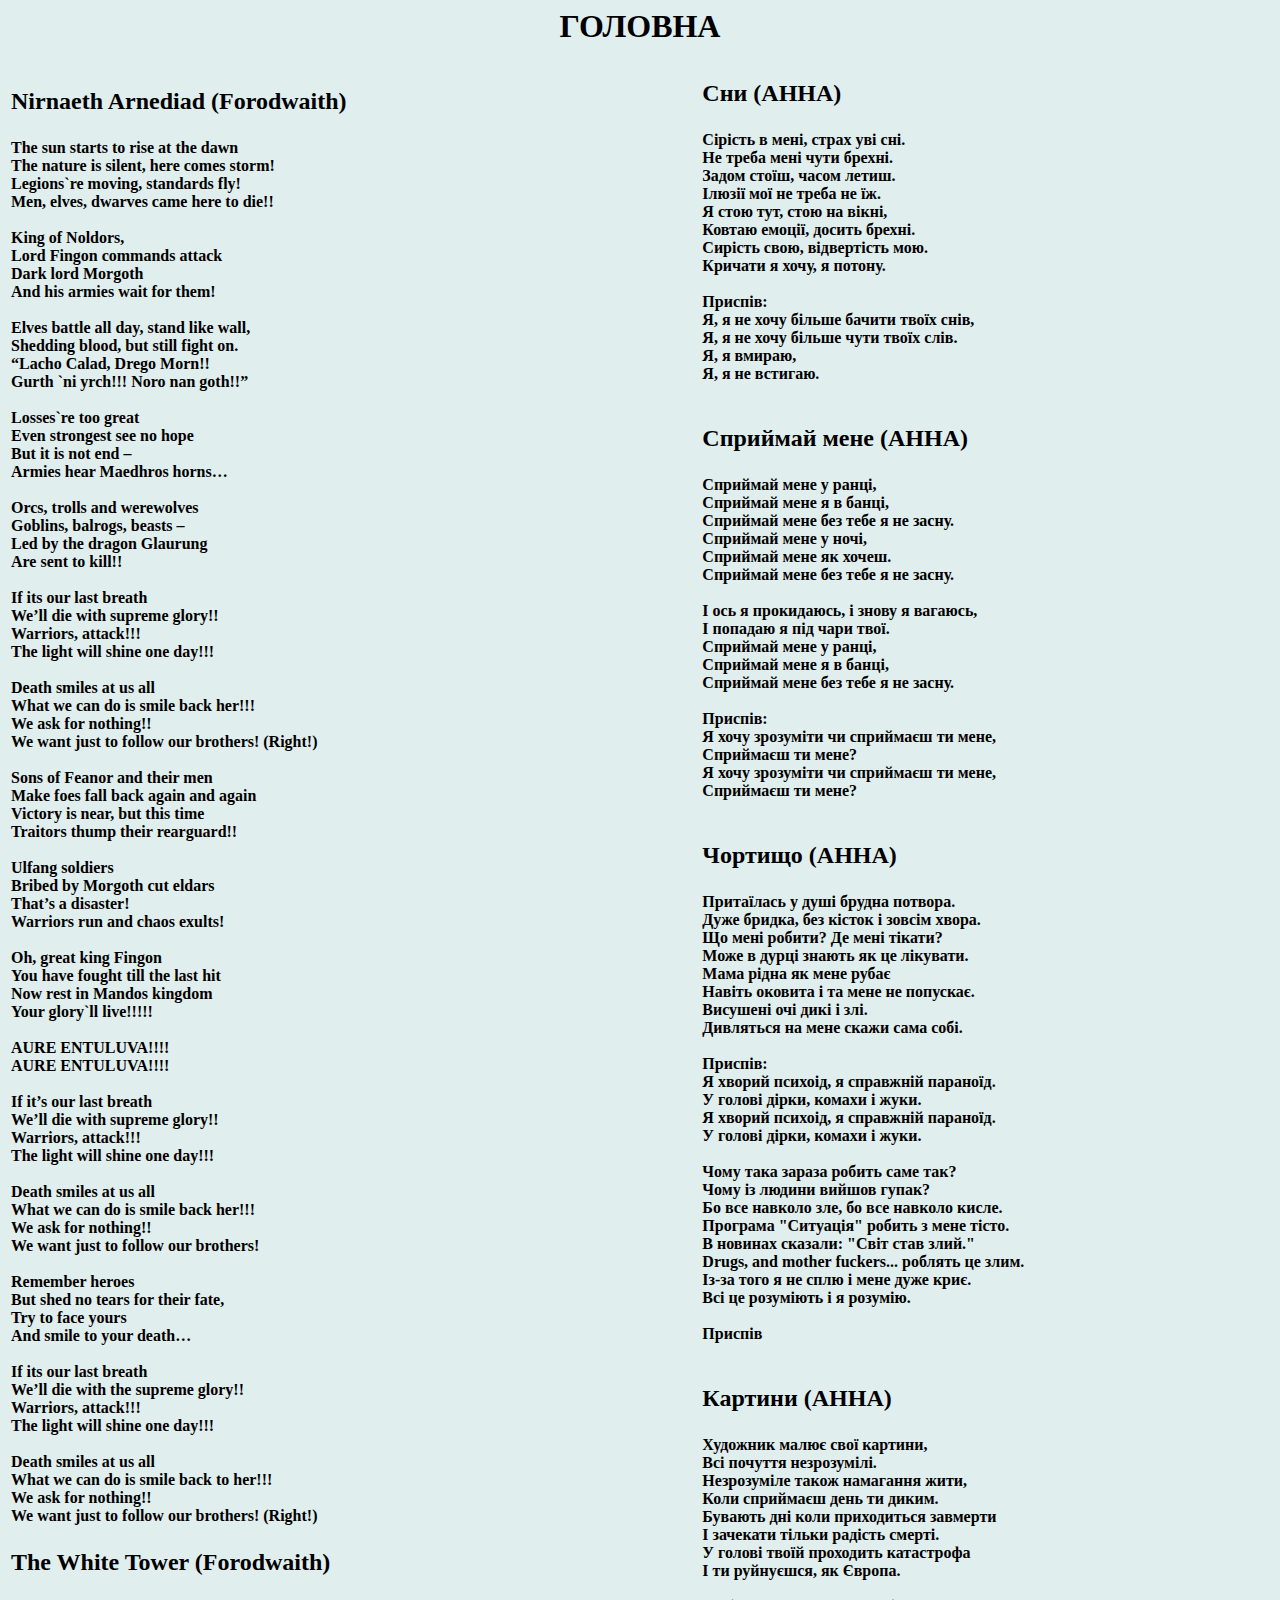
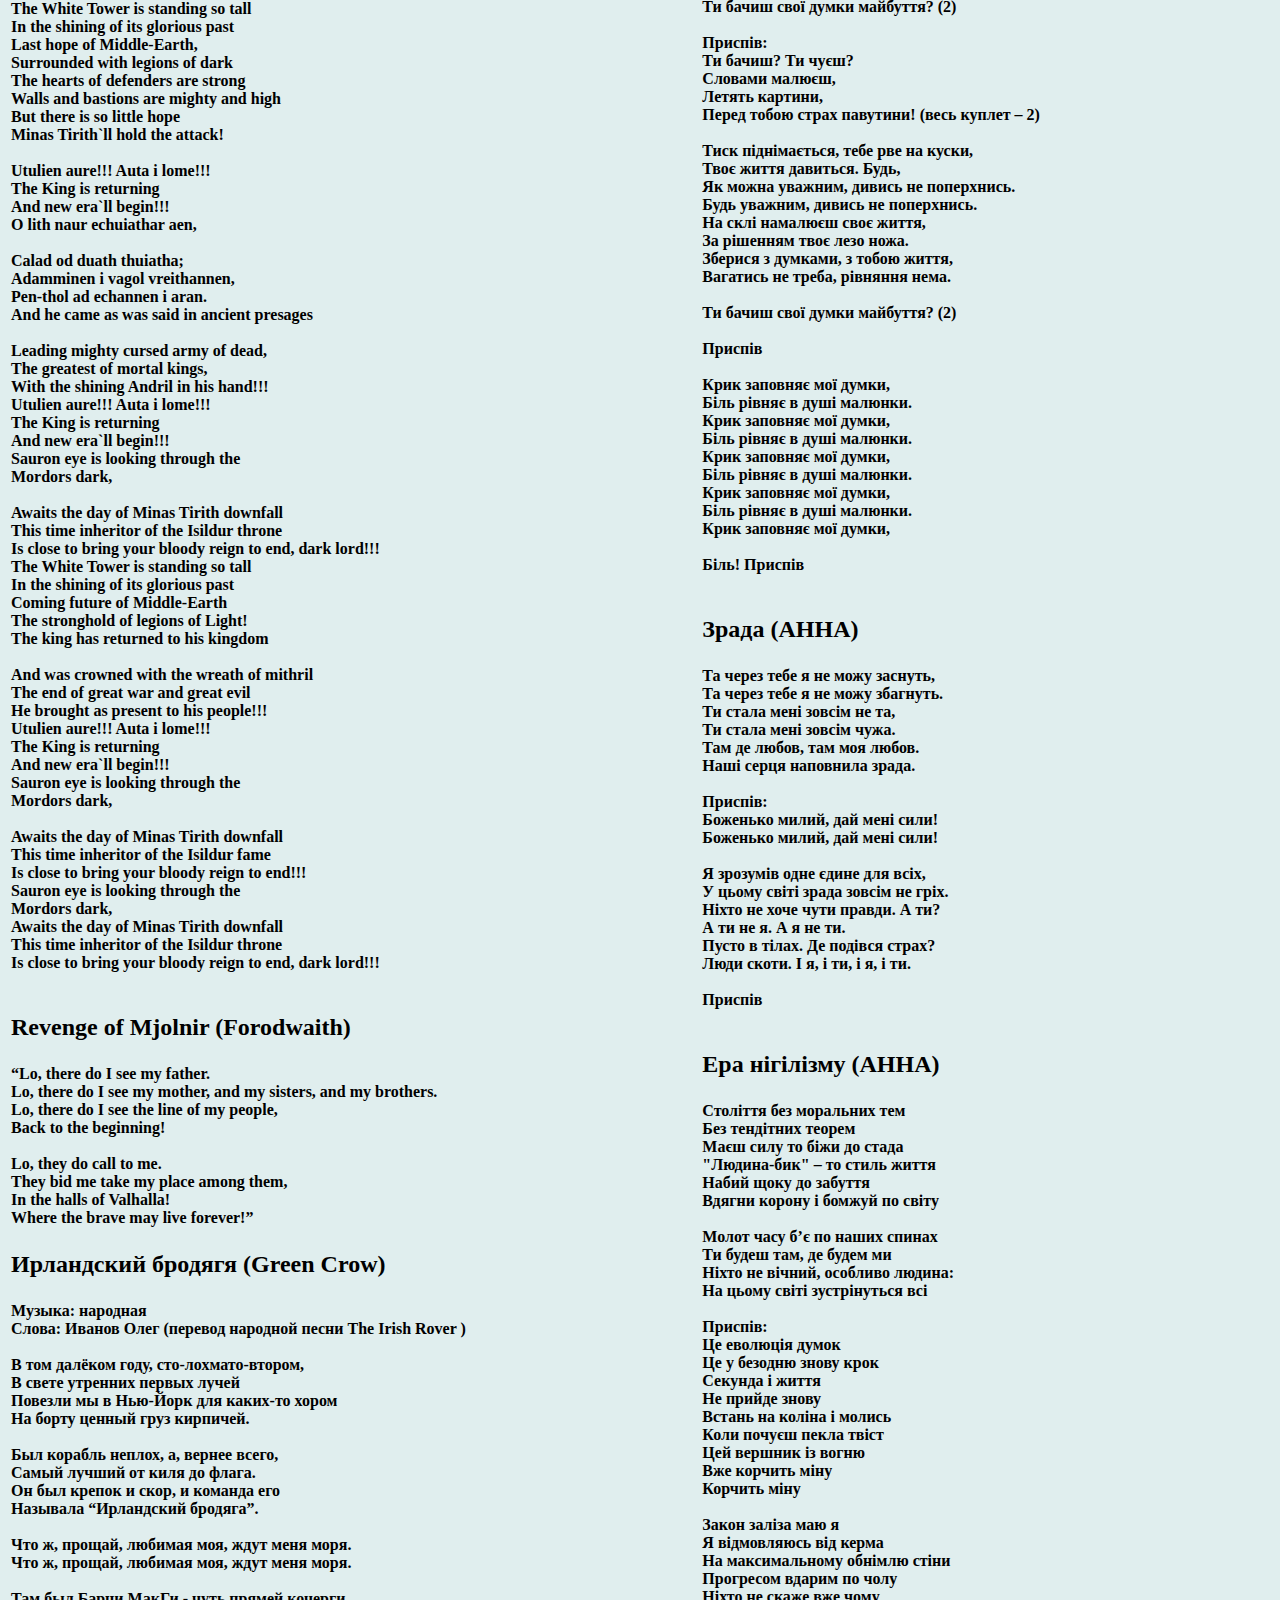
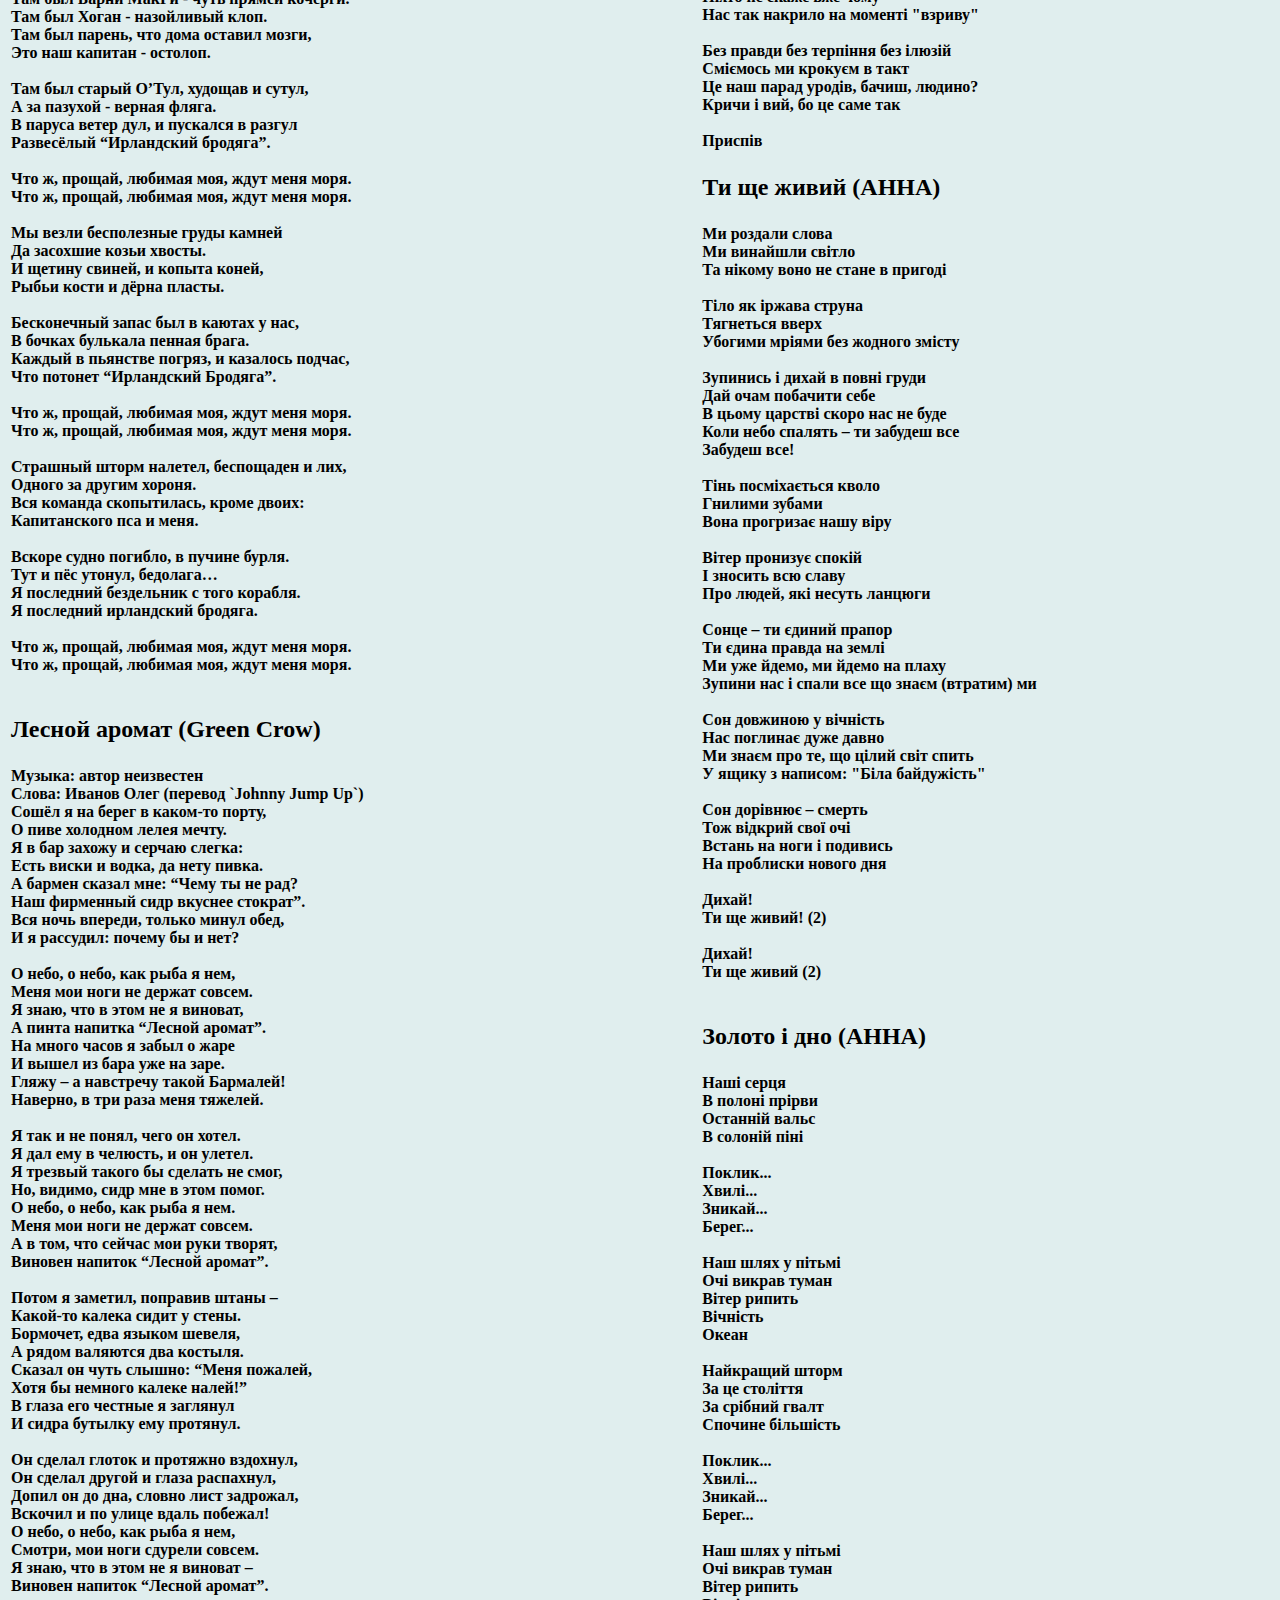
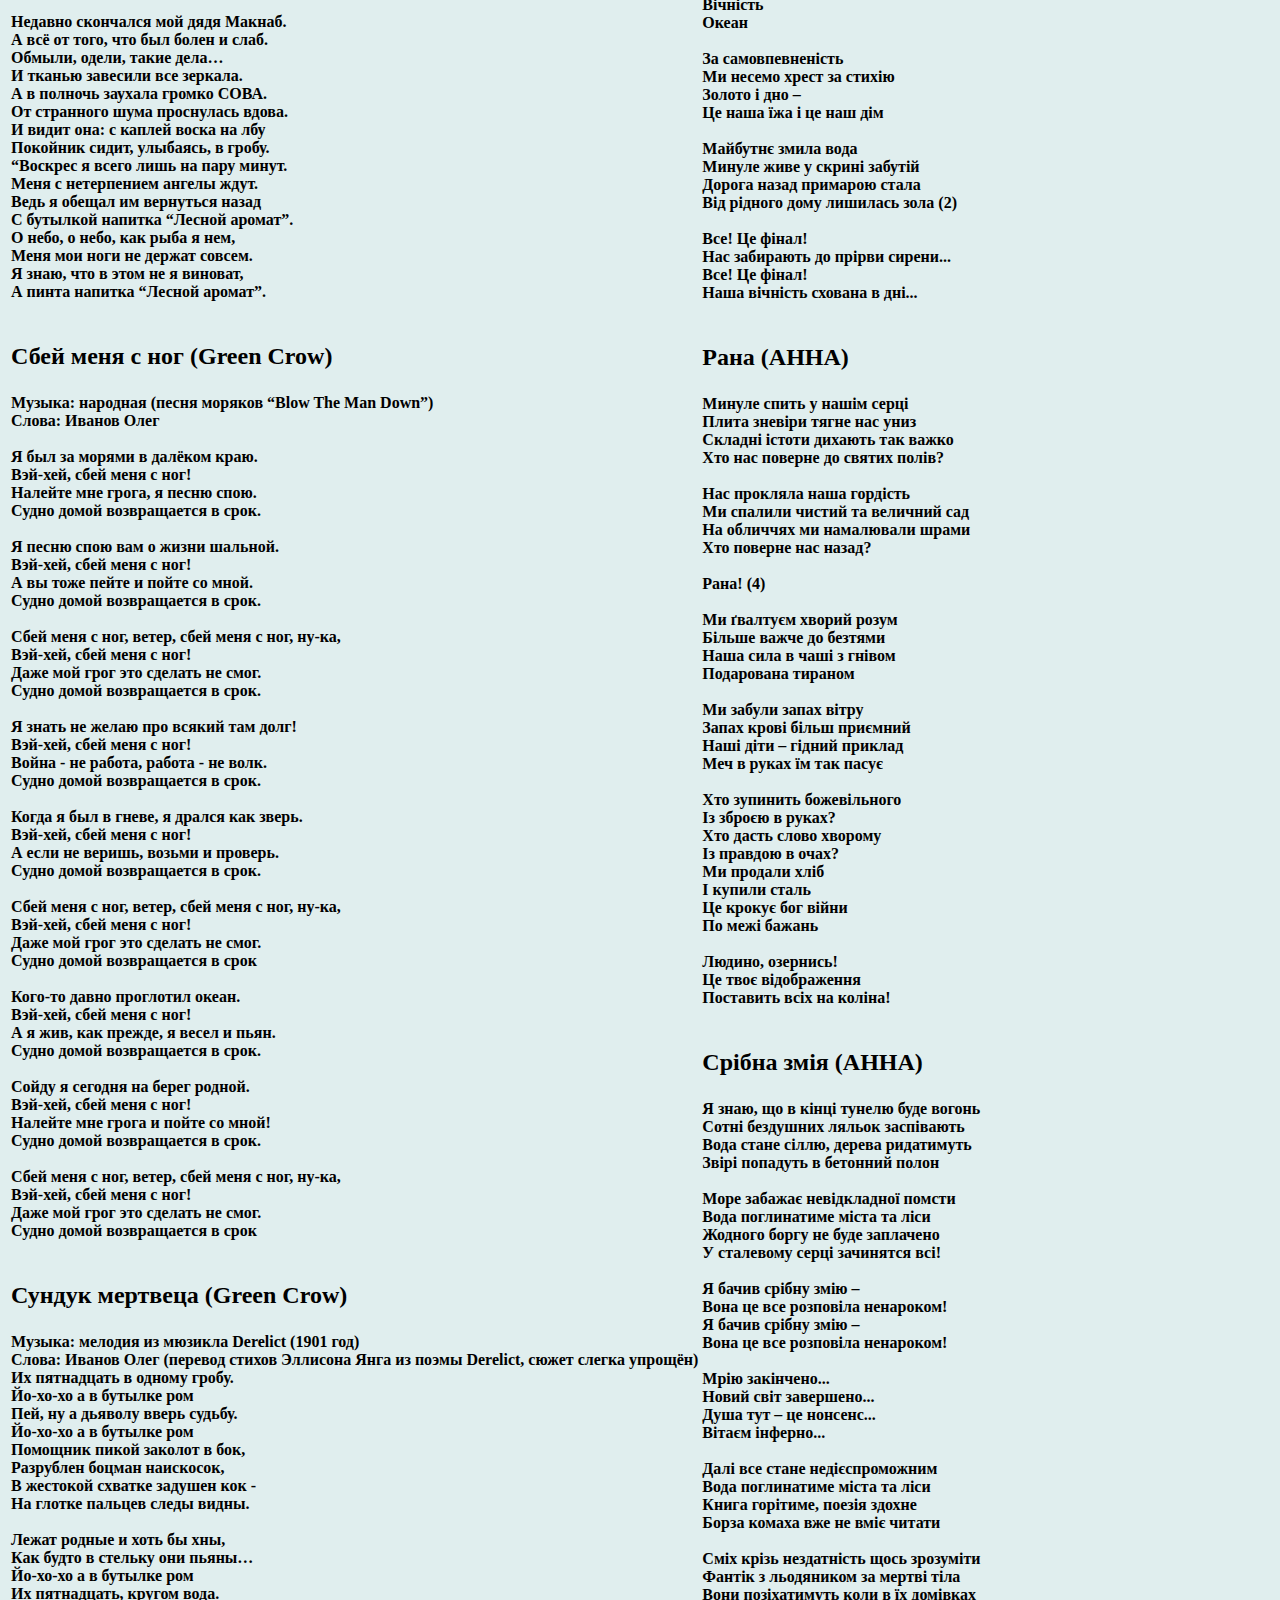
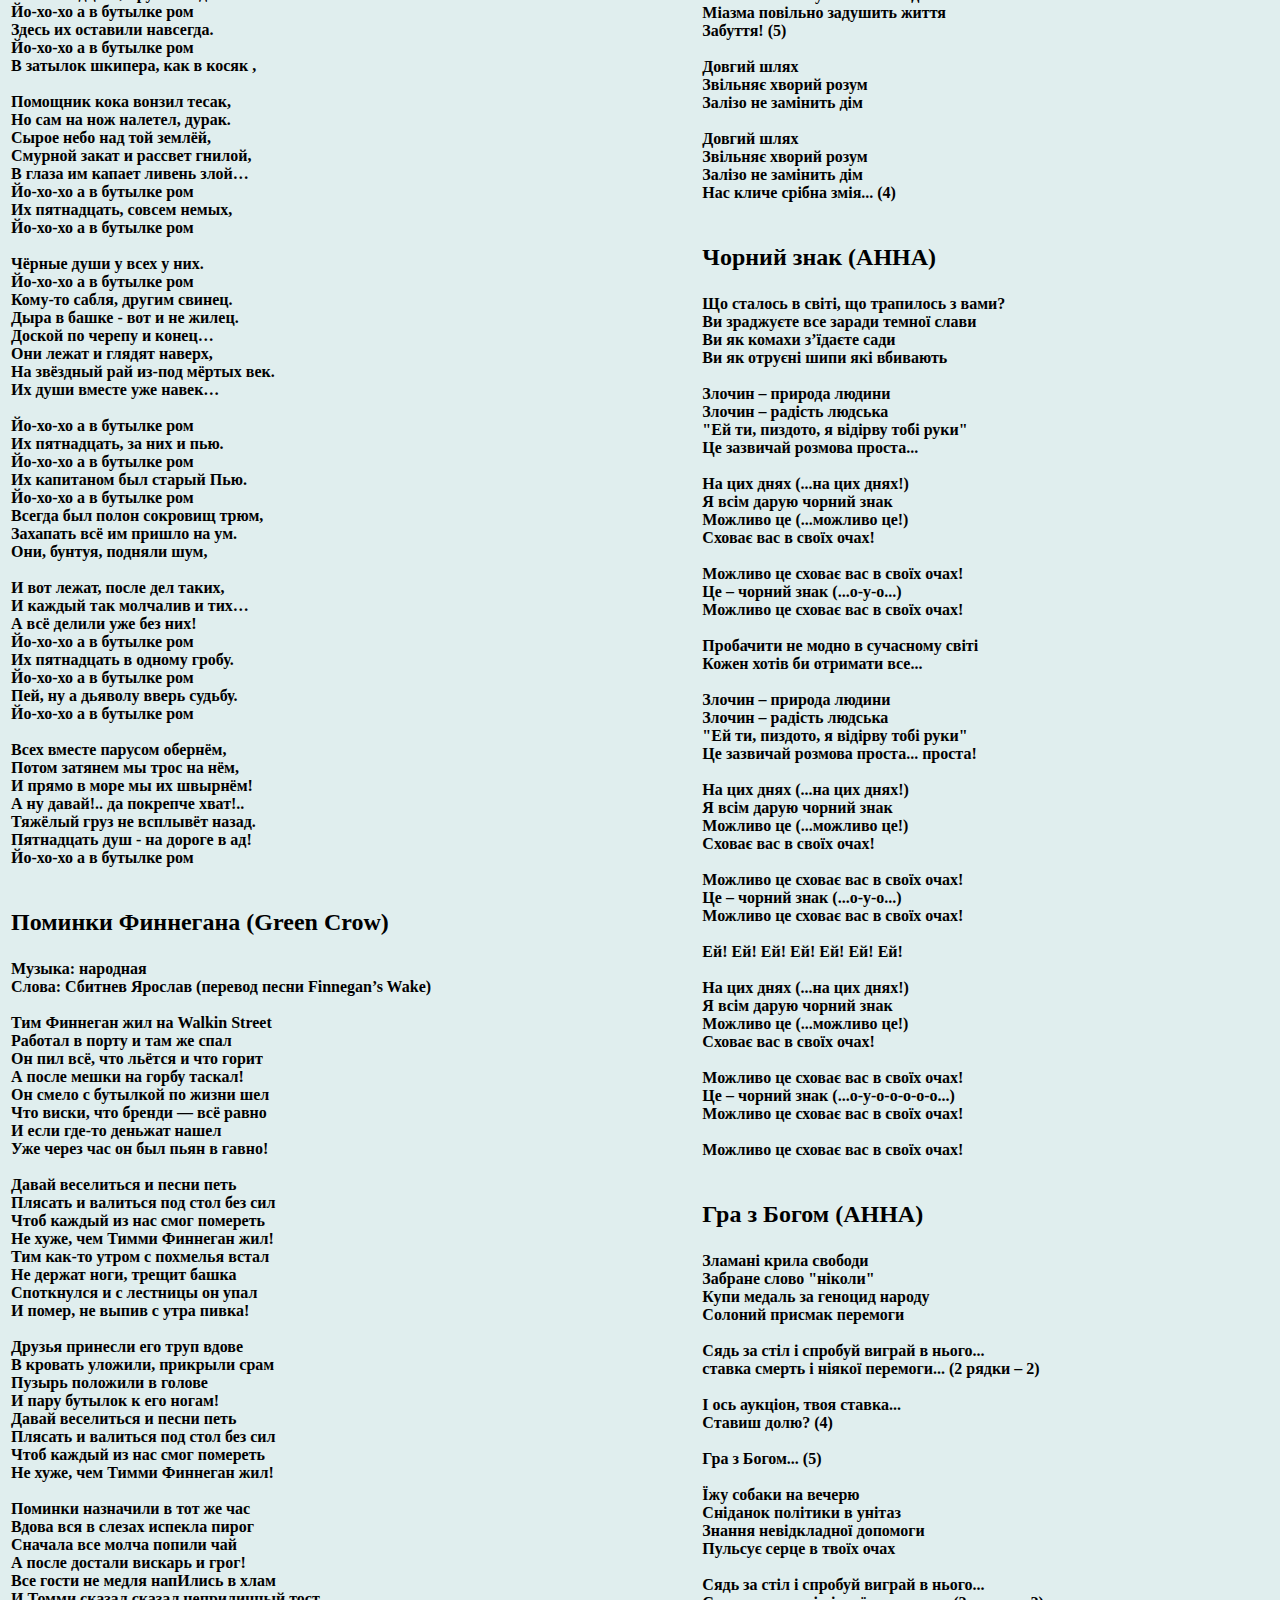
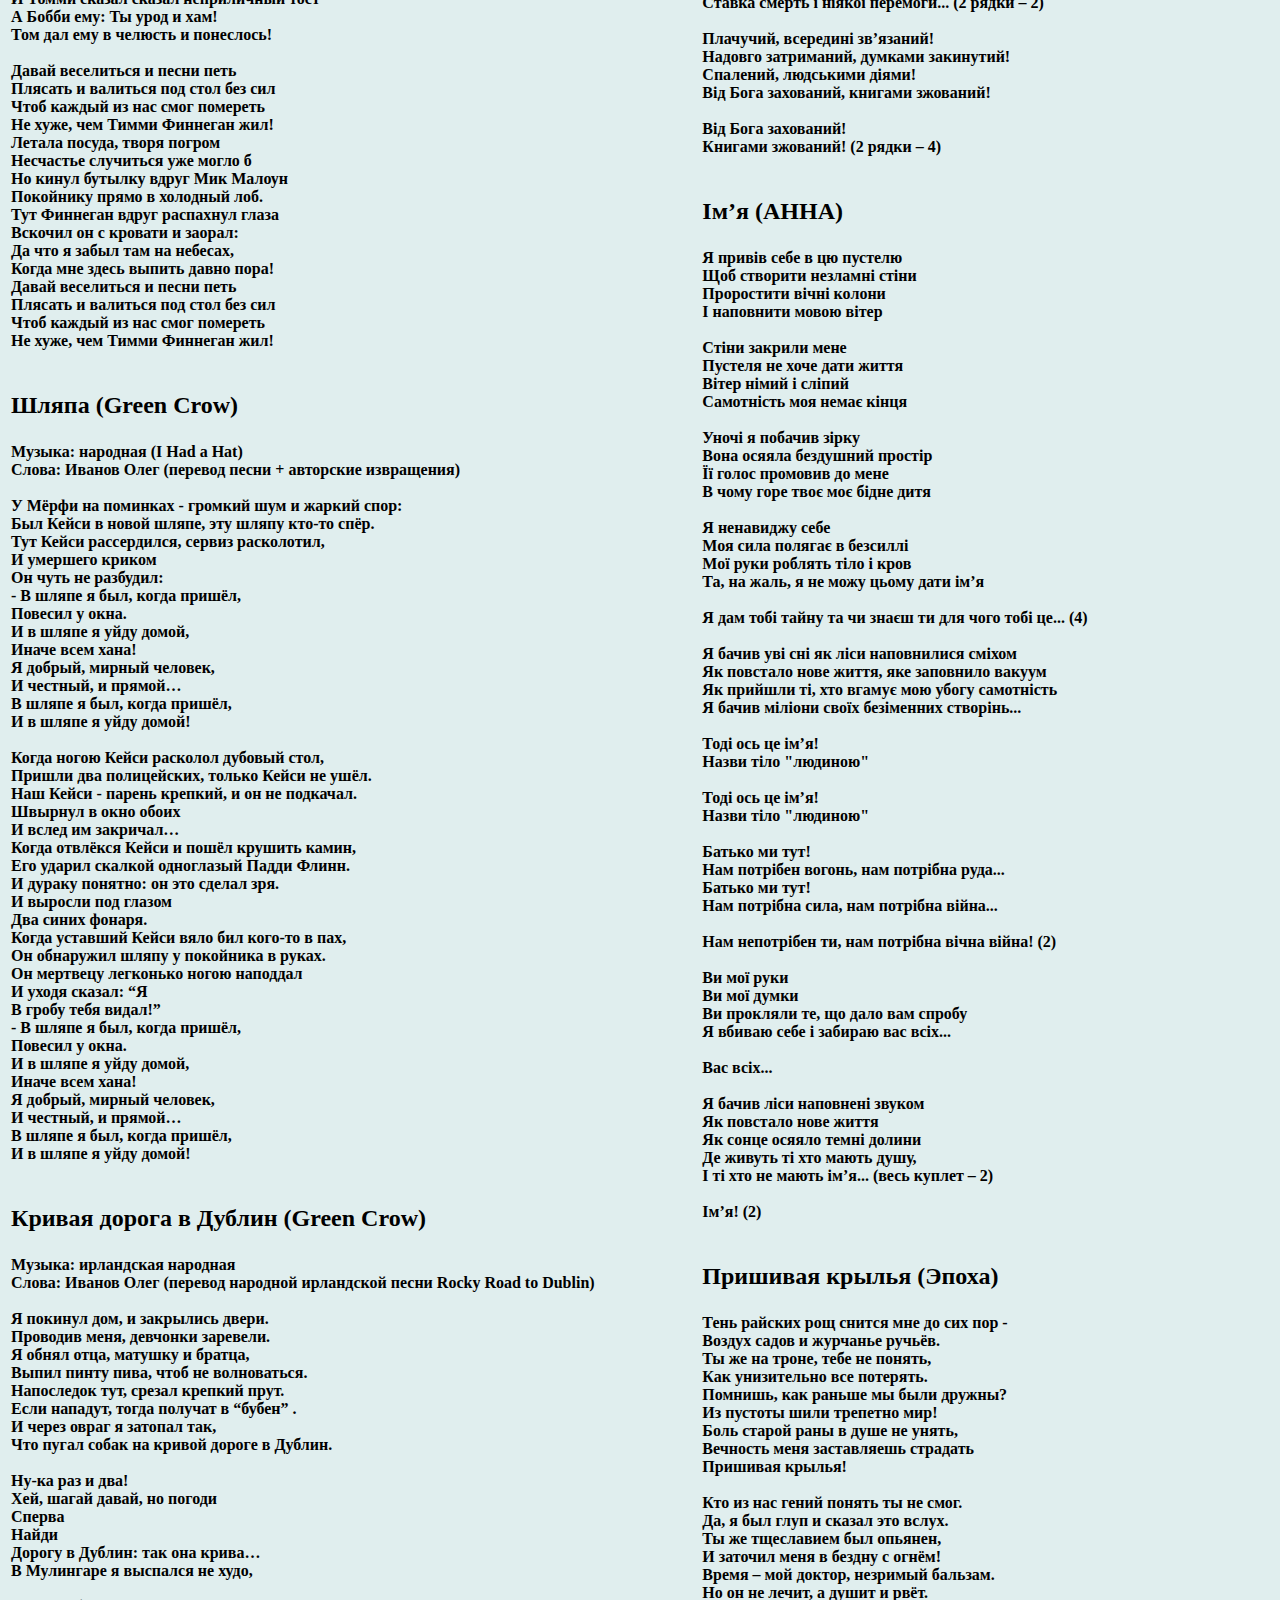
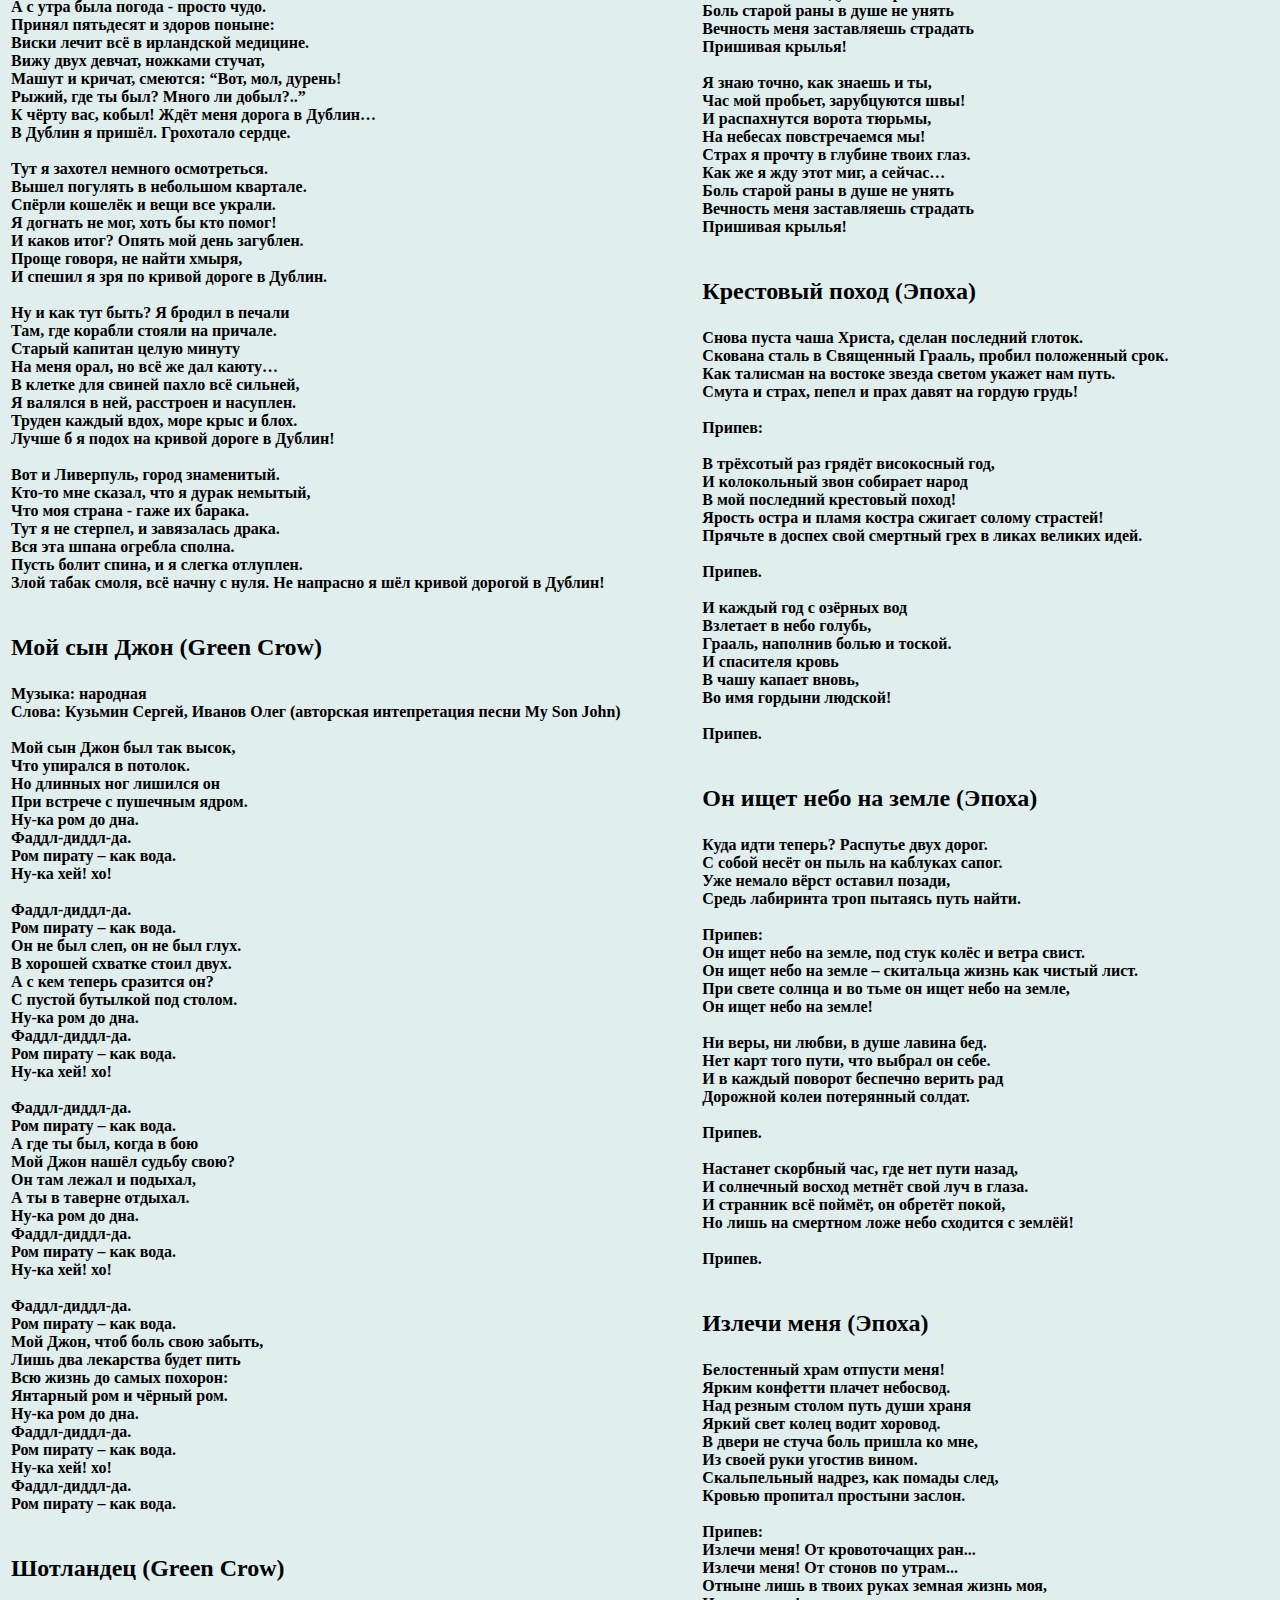
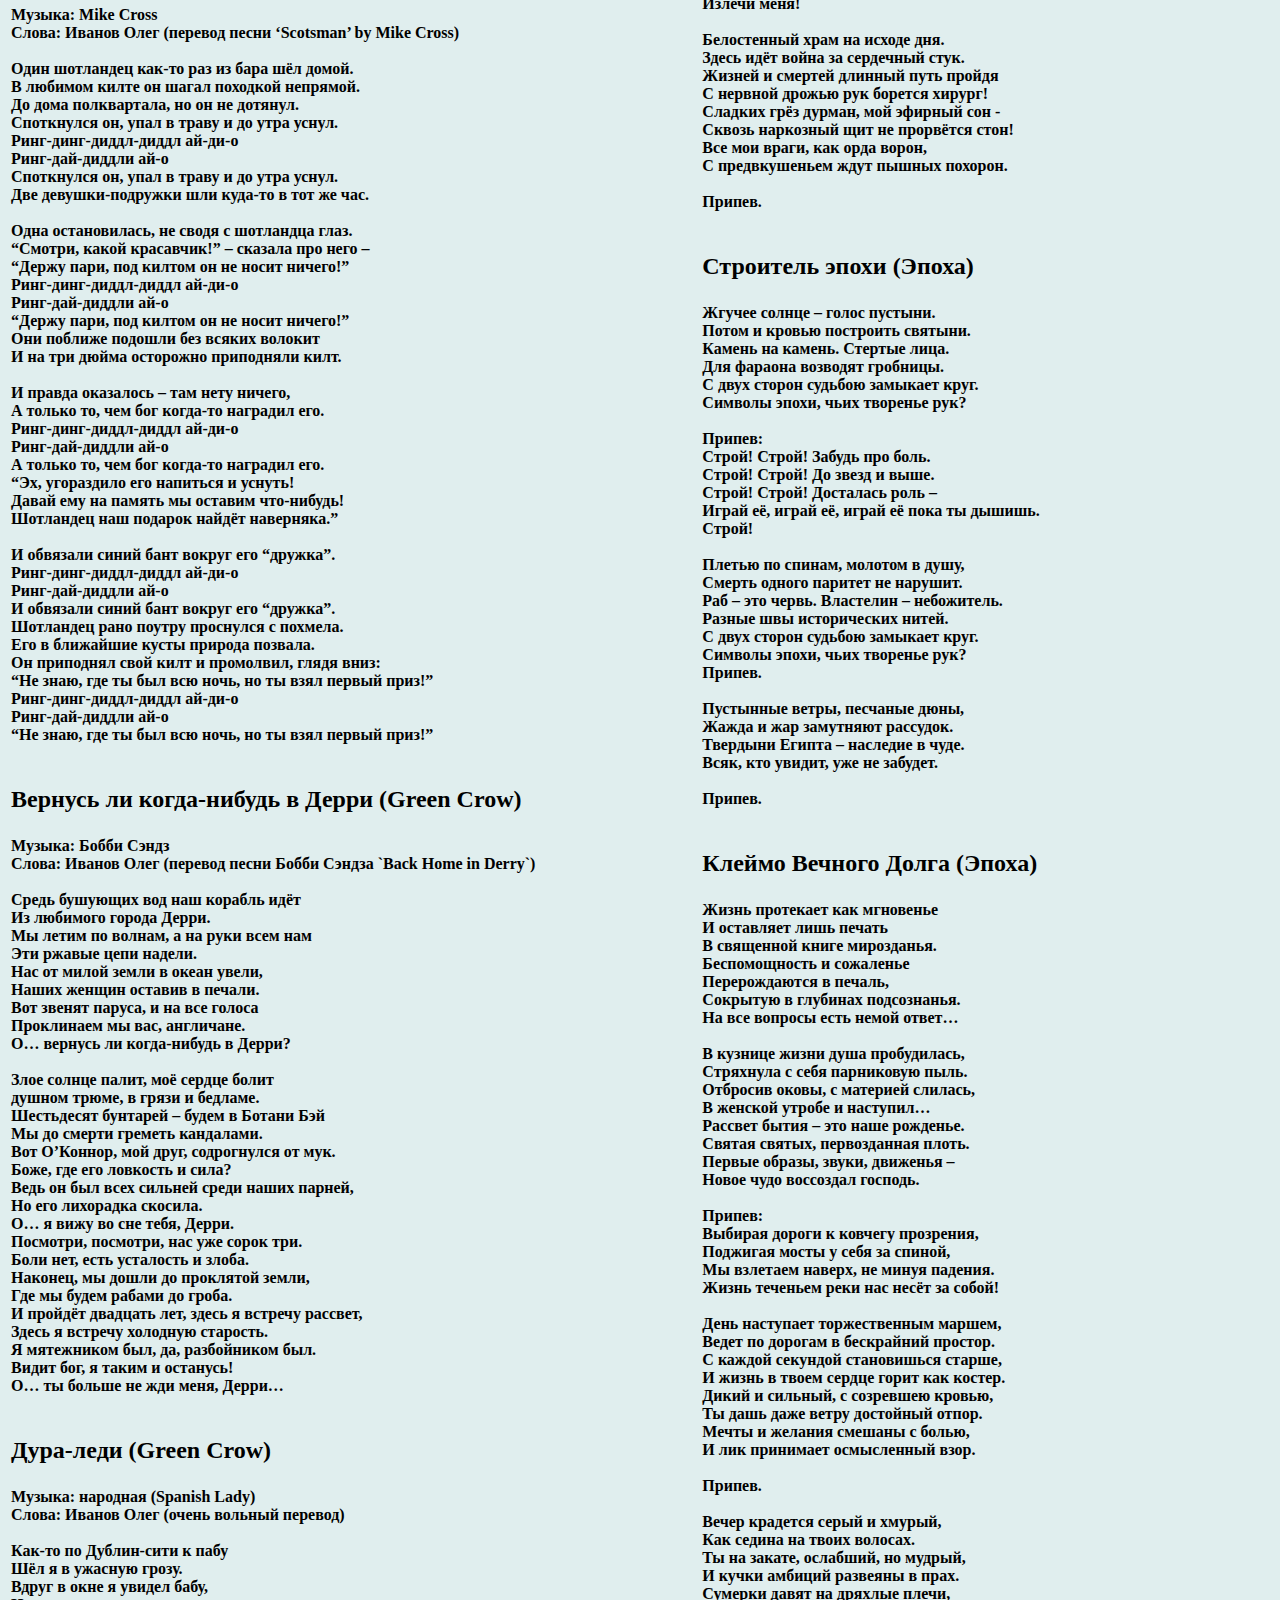
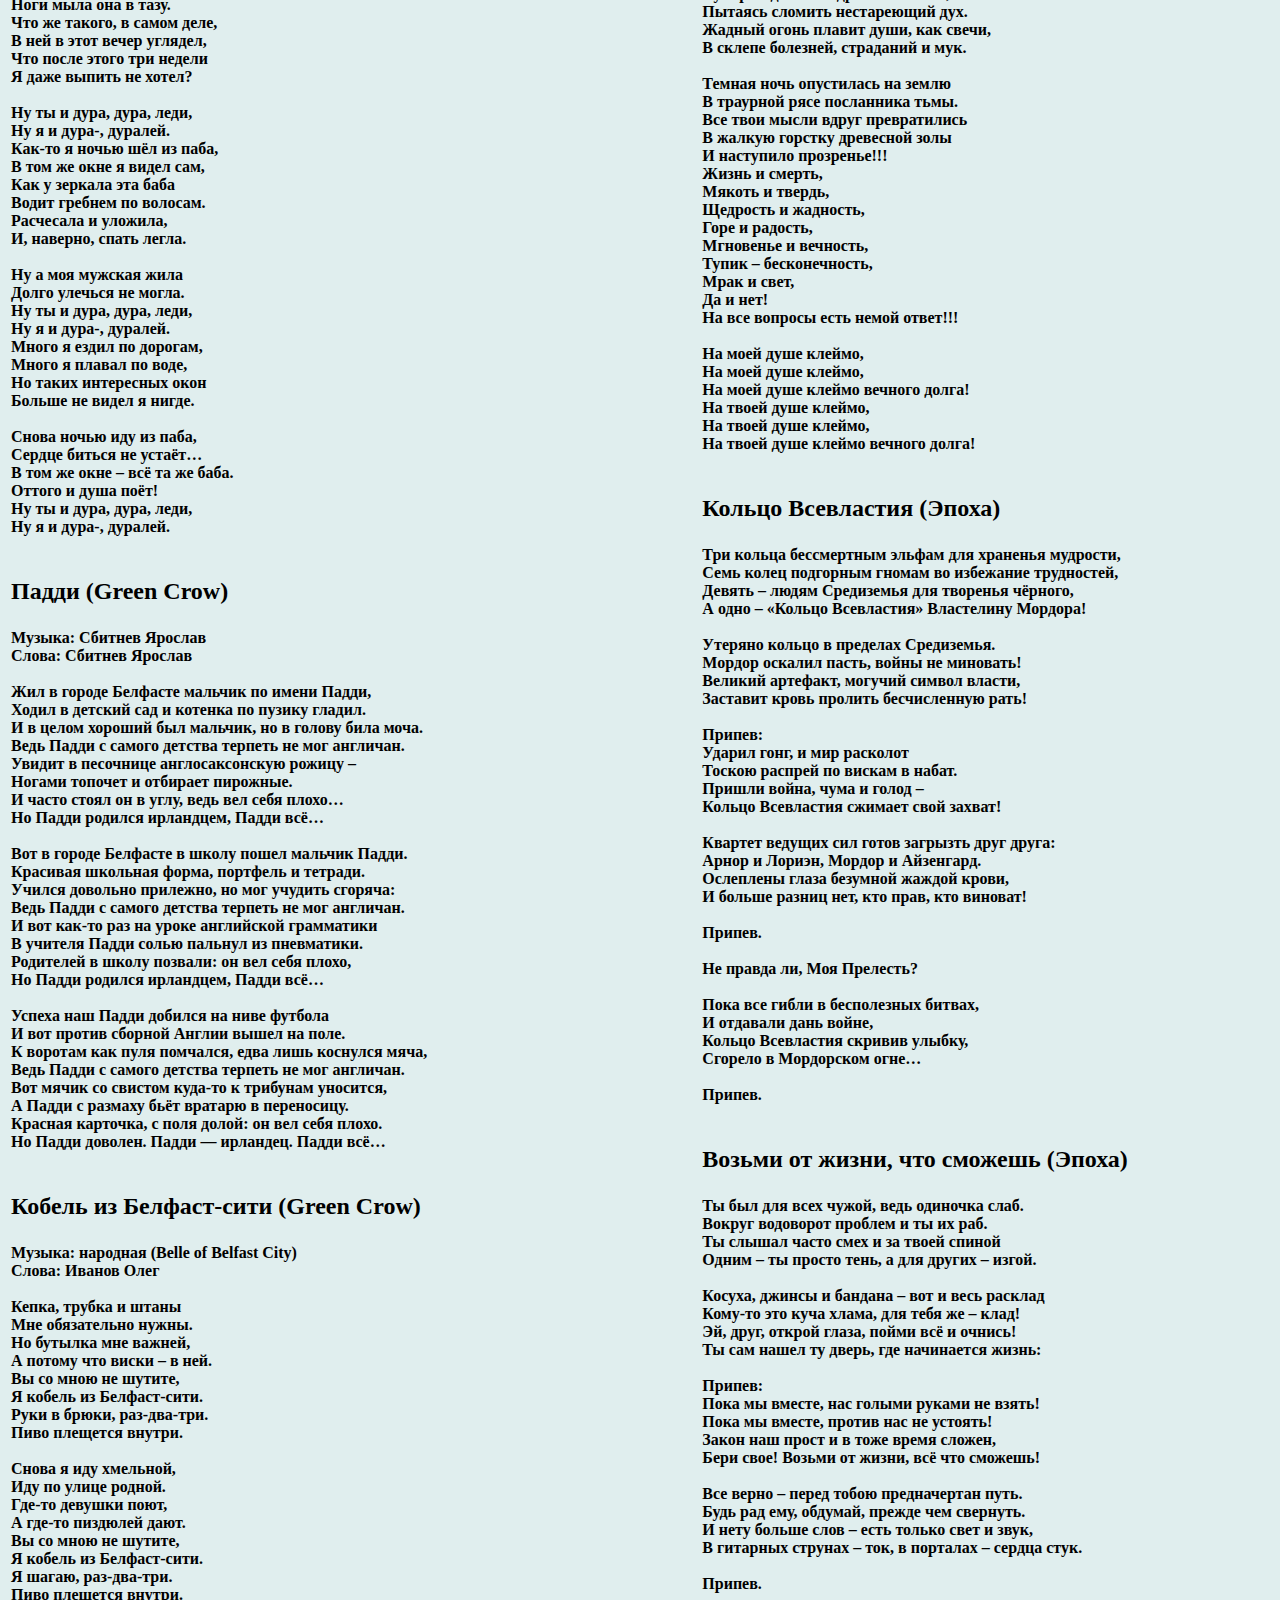
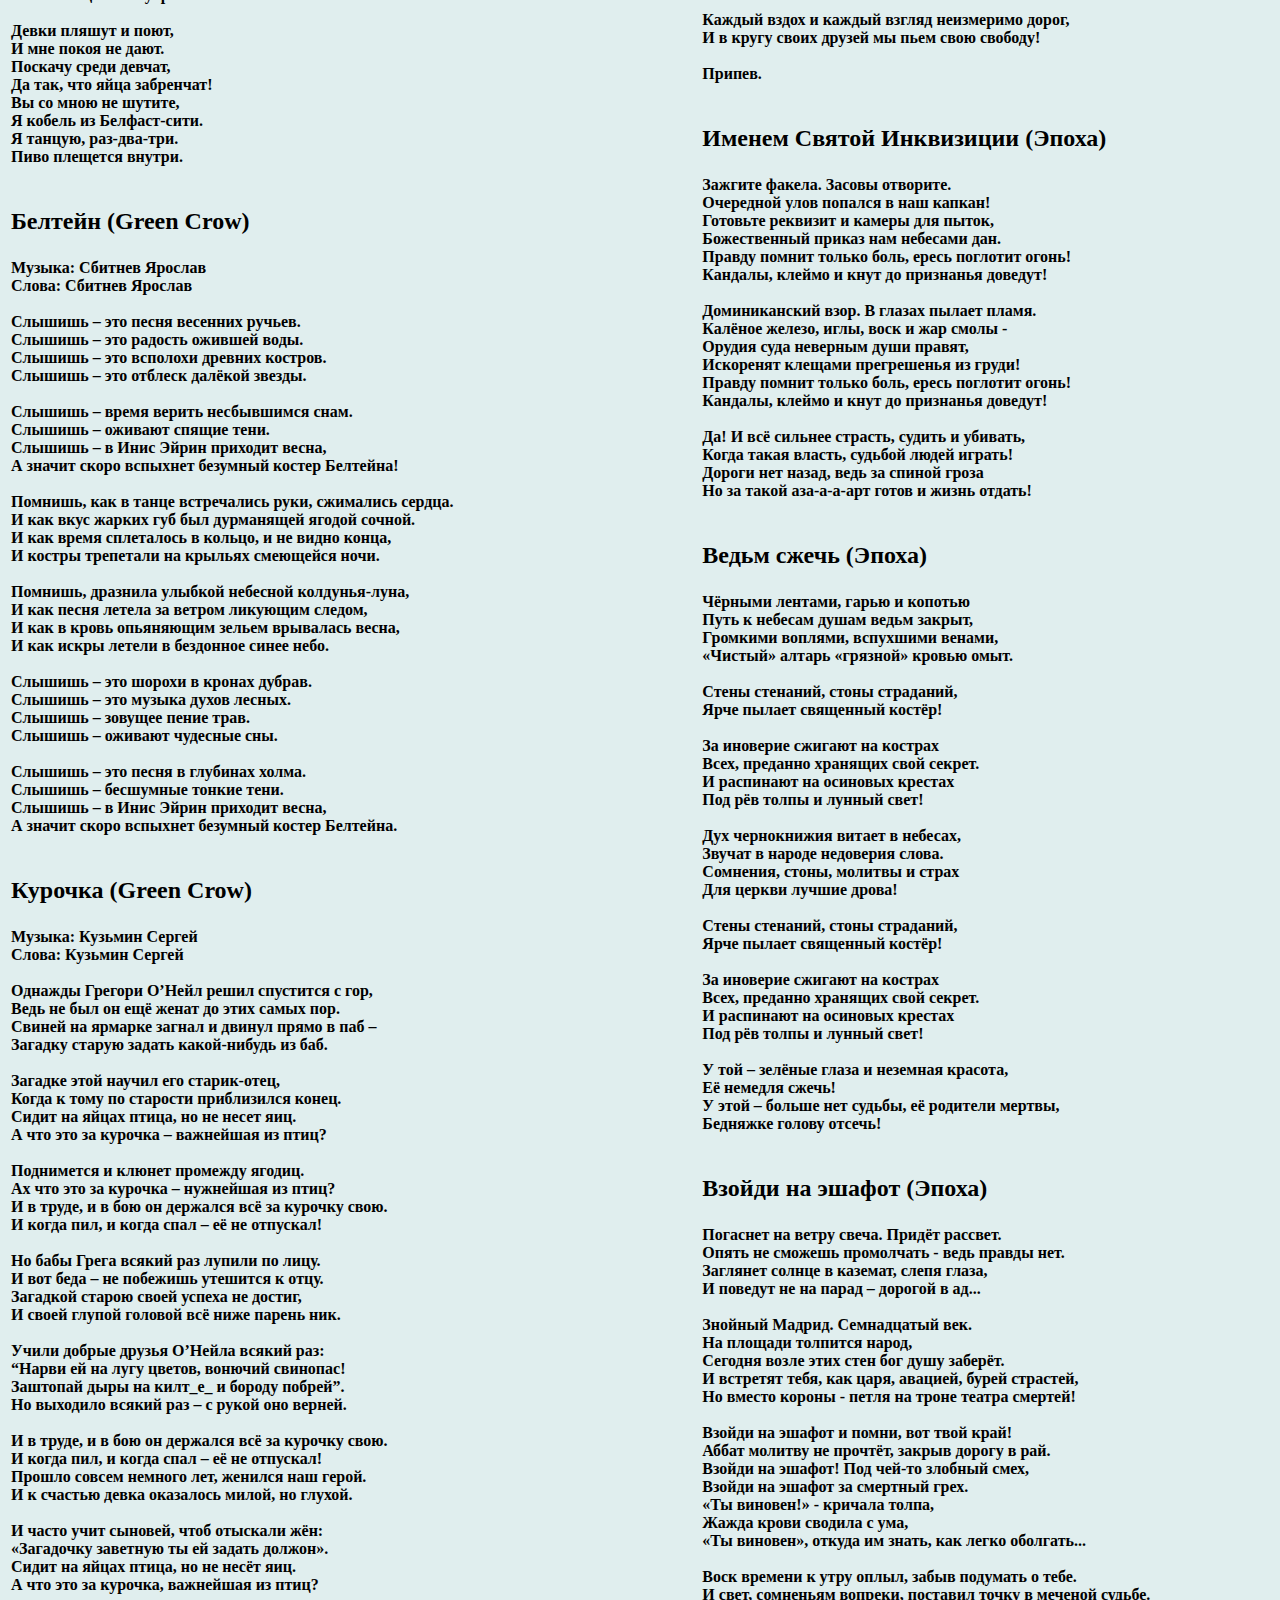
<file: хана 1 Головна.htm>
<html>
	<head>
	<title>�������</title>
	</head>
	<meta charset="windows-1251">
	<body style="background-color: #E0EEEE;">
	
	<body>
	<h1 align="center">
	<b><p>�������</p></b>
	</h1>

	<table>
	<tr>
	  <td>
	<h2><p>Nirnaeth Arnediad (Forodwaith)</p></h2>

	<h4><p>
	The sun starts to rise at the dawn<br />
	 The nature is silent, here comes storm!<br />
 	Legions`re moving, standards fly!<br />
 	Men, elves, dwarves came here to die!!<br /><br />

 	King of Noldors, <br />
	Lord Fingon commands attack<br />
	 Dark lord Morgoth <br />
	And his armies wait for them! <br /><br />

	Elves battle all day, stand like wall, <br />
	Shedding blood, but still fight on.<br />
 	�Lacho Calad, Drego Morn!!<br />
 	Gurth `ni yrch!!! Noro nan goth!!�<br /><br />

	 Losses`re too great <br />
	Even strongest see no hope <br />
	But it is not end � <br />
	Armies hear Maedhros horns�<br /><br />

	 Orcs, trolls and werewolves <br />
	Goblins, balrogs, beasts � <br />
	Led by the dragon Glaurung <br />
	Are sent to kill!! <br /><br />

	If its our last breath <br />
	We�ll die with supreme glory!! <br />
	Warriors, attack!!! <br />
	The light will shine one day!!!<br /><br />

 	Death smiles at us all <br />
	What we can do is smile back her!!! <br />
	We ask for nothing!!<br />
	We want just to follow our brothers! (Right!)<br /> <br />

	Sons of Feanor and their men<br />
	 Make foes fall back again and again<br />
 	Victory is near, but this time <br />
	Traitors thump their rearguard!!<br /><br />

 	Ulfang soldiers<br />
	 Bribed by Morgoth cut eldars <br />
	That�s a disaster!<br />
	 Warriors run and chaos exults! <br /><br />

	Oh, great king Fingon<br />
 	You have fought till the last hit<br />
 	Now rest in Mandos kingdom <br />
	Your glory`ll live!!!!!<br /><br />

	 AURE ENTULUVA!!!!<br />
	 AURE ENTULUVA!!!! <br /><br />

	If it�s our last breath <br />
	We�ll die with supreme glory!!<br />
	Warriors, attack!!! <br />
	The light will shine one day!!!<br /><br />

 	Death smiles at us all<br />
 	What we can do is smile back her!!!<br />
 	We ask for nothing!!<br />
	 We want just to follow our brothers! <br /><br />

	Remember heroes <br />
	But shed no tears for their fate, <br />
	Try to face yours <br />
	And smile to your death� <br /><br />

	If its our last breath <br />
	We�ll die with the supreme glory!! <br />
	Warriors, attack!!! <br />
	The light will shine one day!!!<br /><br />

 	Death smiles at us all<br />
	 What we can do is smile back to her!!! <br />
	We ask for nothing!!<br />
	 We want just to follow our brothers! (Right!)<br />
	</p></h4>





	<h2><p>The White Tower (Forodwaith)</p></h2>
	<h4><p>
	The White Tower is standing so tall<br />
	 In the shining of its glorious past<br />
	 Last hope of Middle-Earth, <br />
	Surrounded with legions of dark <br />
	The hearts of defenders are strong<br />
	 Walls and bastions are mighty and high<br />
	 But there is so little hope <br />
	Minas Tirith`ll hold the attack!<br /><br />

	 Utulien aure!!! Auta i lome!!! <br />
	The King is returning<br />
	 And new era`ll begin!!!<br />
	 O lith naur echuiathar aen, <br /><br />
	Calad od duath thuiatha; <br />
	Adamminen i vagol vreithannen, <br />
	Pen-thol ad echannen i aran. <br />
	And he came as was said in ancient presages<br /><br />

 	Leading mighty cursed army of dead, <br />
	The greatest of mortal kings, <br />
	With the shining Andril in his hand!!! <br />
	Utulien aure!!! Auta i lome!!! <br />
	The King is returning <br />
	And new era`ll begin!!!<br />
	Sauron eye is looking through the <br />
	Mordors dark, <br /><br />

	Awaits the day of Minas Tirith downfall<br />
	 This time inheritor of the Isildur throne <br />
	Is close to bring your bloody reign to end, dark lord!!! <br />
	The White Tower is standing so tall<br />
	 In the shining of its glorious past <br />
	Coming future of Middle-Earth <br />
	The stronghold of legions of Light! <br />
	The king has returned to his kingdom <br /><br />

	And was crowned with the wreath of mithril <br />
	The end of great war and great evil<br />
 	He brought as present to his people!!! <br />
	Utulien aure!!! Auta i lome!!! <br />
	The King is returning <br />
	And new era`ll begin!!! <br />
	Sauron eye is looking through the <br />
	Mordors dark, <br /><br />

	Awaits the day of Minas Tirith downfall<br />
 	This time inheritor of the Isildur fame <br />
	Is close to bring your bloody reign to end!!!<br />
	 Sauron eye is looking through the <br />
	Mordors dark, <br />
	Awaits the day of Minas Tirith downfall<br />
	This time inheritor of the Isildur throne <br />
	Is close to bring your bloody reign to end, dark lord!!!<br /><br />
	</p></h4>






	<h2><p>Revenge of Mjolnir (Forodwaith)</p></h2>
	<h4><p>
	�Lo, there do I see my father. <br />
	Lo, there do I see my mother, and my sisters, and my brothers.<br />
	 Lo, there do I see the line of my people, <br />
	Back to the beginning!<br /><br />

	Lo, they do call to me. <br />
	They bid me take my place among them,<br />
	 In the halls of Valhalla!<br />
	 Where the brave may live forever!�<br />
	</p></h4>







	<h2><p>���������� ������� (Green Crow)</p></h2>
	<h4><p>
	������: ��������<br />
	�����: ������ ���� (������� �������� ����� The Irish Rover )<br /><br />

	� ��� ������ ����, ���-�������-������,<br />
	� ����� �������� ������ �����<br />
	������� �� � ���-���� ��� �����-�� �����<br />
	�� ����� ������ ���� ��������.<br /><br />

	��� ������� ������, �, ������ �����,<br />
	����� ������ �� ���� �� �����.<br />
	�� ��� ������ � ����, � ������� ���<br />
	�������� ����������� ��������.<br /><br />

	��� �, ������, ������� ���, ���� ���� ����.<br />
	��� �, ������, ������� ���, ���� ���� ����.<br /><br />

	��� ��� ����� ����� - ���� ������ �������.<br />
	��� ��� ����� - ���������� ����.<br />
	��� ��� ������, ��� ���� ������� �����,<br />
	��� ��� ������� - �������.<br /><br />

	��� ��� ������ Β���, ������� � �����,<br />
	� �� ������� - ������ �����.<br />
	� ������ ����� ���, � �������� � ������<br />
	��������� ����������� ��������.<br /><br />

	��� �, ������, ������� ���, ���� ���� ����.<br />
	��� �, ������, ������� ���, ���� ���� ����.<br /><br />

	�� ����� ����������� ����� ������<br />
	�� �������� ����� ������.<br />
	� ������ ������, � ������ �����,<br />
	����� ����� � ���� ������.<br /><br />

	����������� ����� ��� � ������ � ���,<br />
	� ������ �������� ������ �����.<br />
	������ � �������� ������, � �������� ������,<br />
	��� ������� ����������� ��������.<br /><br />

	��� �, ������, ������� ���, ���� ���� ����.<br />
	��� �, ������, ������� ���, ���� ���� ����.<br /><br />

	�������� ����� �������, ���������� � ���,<br />
	������ �� ������ ������.<br />
	��� ������� �����������, ����� �����:<br />
	������������ ��� � ����.<br /><br />

	������ ����� �������, � ������ �����.<br />
	��� � �� ������, ���������<br />
	� ��������� ���������� � ���� �������.<br />
	� ��������� ���������� �������.<br /><br />

	��� �, ������, ������� ���, ���� ���� ����.<br />
	��� �, ������, ������� ���, ���� ���� ����.<br /><br />
	</p></h4>

	
	

	<h2><p>������ ������ (Green Crow)</p></h2>
	<h4><p>
	������: ����� ����������<br />
	�����: ������ ���� (������� `Johnny Jump Up`)<br />
	����� � �� ����� � �����-�� �����,<br />
	� ���� �������� ����� �����.<br />
	� � ��� ������ � ������ ������:<br />
	���� ����� � �����, �� ���� �����.<br />
	� ������ ������ ���: ����� �� �� ���?<br />
	��� ��������� ���� ������� �������.<br />
	��� ���� �������, ������ ����� ����,<br />
	� � ��������: ������ �� � ���?<br /><br />

	� ����, � ����, ��� ���� � ���,<br />
	���� ��� ���� �� ������ ������.<br />
	� ����, ��� � ���� �� � �������,<br />
	� ����� ������� ������� ������.<br />
	�� ����� ����� � ����� � ����<br />
	� ����� �� ���� ��� �� ����.<br />
	����� � � ��������� ����� ��������!<br />
	�������, � ��� ���� ���� �������.<br /><br />

	� ��� � �� �����, ���� �� �����.<br />
	� ��� ��� � �������, � �� ������.<br />
	� ������� ������ �� ������� �� ����,<br />
	��, ������, ���� ��� � ���� �����.<br />
	� ����, � ����, ��� ���� � ���.<br />
	���� ��� ���� �� ������ ������.<br />
	� � ���, ��� ������ ��� ���� ������,<br />
	������� ������� ������� ������.<br /><br />

	����� � �������, �������� ����� �<br />
	�����-�� ������ ����� � �����.<br />
	��������, ���� ������ ������,<br />
	� ����� �������� ��� �������.<br />
	������ �� ���� ������: ����� �������,<br />
	���� �� ������� ������ �����!�<br />
	� ����� ��� ������� � ��������<br />
	� ����� ������� ��� ��������.<br /><br />

	�� ������ ������ � �������� ��������,<br />
	�� ������ ������ � ����� ���������,<br />
	����� �� �� ���, ������ ���� ��������,<br />
	������� � �� ����� ����� �������!<br />
	� ����, � ����, ��� ���� � ���,<br />
	������, ��� ���� ������� ������.<br />
	� ����, ��� � ���� �� � ������� �<br />
	������� ������� ������� ������.<br /><br />

	������� ��������� ��� ���� ������.<br />
	� �� �� ����, ��� ��� ����� � ����.<br />
	������, �����, ����� �����<br />
	� ������ �������� ��� �������.<br />
	� � ������� ������� ������ ����.<br />
	�� ��������� ���� ���������� �����.<br />
	� ����� ���: � ������ ����� �� ���<br />
	�������� �����, ��������, � �����.<br />

	�������� � ����� ���� �� ���� �����.<br />
	���� � ����������� ������ ����.<br />
	���� � ������ �� ��������� �����<br />
	� �������� ������� ������� ������.<br />
	� ����, � ����, ��� ���� � ���,<br />
	���� ��� ���� �� ������ ������.<br />
	� ����, ��� � ���� �� � �������,<br />
	� ����� ������� ������� ������.<br /><br />

	</p></h4>





	<h2><p>���� ���� � ��� (Green Crow)</p></h2>
	<h4><p>
	������: �������� (����� ������� �Blow The Man Down�)<br />
	�����: ������ ����<br /><br />

	� ��� �� ������ � ������ ����.<br />
	���-���, ���� ���� � ���!<br />
	������� ��� �����, � ����� ����.<br />
	����� ����� ������������ � ����.<br /><br />

	� ����� ���� ��� � ����� �������.<br />
	���-���, ���� ���� � ���!<br />
	� �� ���� ����� � ����� �� ����.<br />
	����� ����� ������������ � ����.<br /><br />

	���� ���� � ���, �����, ���� ���� � ���, ��-��,<br />
	���-���, ���� ���� � ���!<br />
	���� ��� ���� ��� ������� �� ����.<br />
	����� ����� ������������ � ����.<br /><br />

	� ����� �� ����� ��� ������ ��� ����!<br />
	���-���, ���� ���� � ���!<br />
	����� - �� ������, ������ - �� ����.<br />
	����� ����� ������������ � ����.<br /><br />

	����� � ��� � �����, � ������ ��� �����.<br />
	���-���, ���� ���� � ���!<br />
	� ���� �� ������, ������ � �������.<br />
	����� ����� ������������ � ����.<br /><br />

	���� ���� � ���, �����, ���� ���� � ���, ��-��,<br />
	���-���, ���� ���� � ���!<br />
	���� ��� ���� ��� ������� �� ����.<br />
	����� ����� ������������ � ����<br /><br />

	����-�� ����� ��������� �����.<br />
	���-���, ���� ���� � ���!<br />
	� � ���, ��� ������, � ����� � ����.<br />
	����� ����� ������������ � ����.<br /><br />

	����� � ������� �� ����� ������.<br />
	���-���, ���� ���� � ���!<br />
	������� ��� ����� � ����� �� ����!<br />
	����� ����� ������������ � ����.<br /><br />

	���� ���� � ���, �����, ���� ���� � ���, ��-��,<br />
	���-���, ���� ���� � ���!<br />
	���� ��� ���� ��� ������� �� ����.<br />
	����� ����� ������������ � ����<br /><br />

	</p></h4>




	<h2><p>������ �������� (Green Crow)</p></h2>
	<h4><p>
	������: ������� �� ������� Derelict (1901 ���)<br />
	�����: ������ ���� (������� ������ �������� ���� �� ����� Derelict, ����� ������ �������)<br />

	�� ���������� � ������ �����.<br />
	��-��-�� � � ������� ���<br />
	���, �� � ������� ����� ������.<br />
	��-��-�� � � ������� ���<br />
	�������� ����� ������� � ���,<br />
	��������� ������ ���������,<br />
	� �������� ������� ������� ��� -<br />
	�� ������ ������� ����� �����.<br /><br />

	����� ������ � ���� �� ���,<br />
	��� ����� � ������� ��� ������<br />
	��-��-�� � � ������� ���<br />
	�� ����������, ������ ����.<br />
	��-��-�� � � ������� ���<br />
	����� �� �������� ��������.<br />
	��-��-�� � � ������� ���<br />
	� ������� �������, ��� � ����� ,<br /><br />

	�������� ���� ������ �����,<br />
	�� ��� �� ��� �������, �����.<br />
	����� ���� ��� ��� �����,<br />
	������� ����� � ������� ������,<br />
	� ����� �� ������ ������ ����<br />
	��-��-�� � � ������� ���<br />
	�� ����������, ������ �����,<br />
	��-��-�� � � ������� ���<br /><br />

	׸���� ���� � ���� � ���.<br />
	��-��-�� � � ������� ���<br />
	����-�� �����, ������ ������.<br />
	���� � ����� - ��� � �� �����.<br />
	������ �� ������ � ������<br />
	��� ����� � ������ ������,<br />
	�� ������� ��� ��-��� ����� ���.<br />
	�� ���� ������ ��� �����<br /><br />

	��-��-�� � � ������� ���<br />
	�� ����������, �� ��� � ���.<br />
	��-��-�� � � ������� ���<br />
	�� ��������� ��� ������ ���.<br />
	��-��-�� � � ������� ���<br />
	������ ��� ����� �������� ����,<br />
	�������� �� �� ������ �� ��.<br />
	���, ������, ������� ���,<br /><br />

	� ��� �����, ����� ��� �����,<br />
	� ������ ��� �������� � ����<br />
	� �� ������ ��� ��� ���!<br />
	��-��-�� � � ������� ���<br />
	�� ���������� � ������ �����.<br />
	��-��-�� � � ������� ���<br />
	���, �� � ������� ����� ������.<br />
	��-��-�� � � ������� ���<br /><br />

	���� ������ ������� �������,<br />
	����� ������� �� ���� �� ���,<br />
	� ����� � ���� �� �� �������!<br />
	� �� �����!.. �� �������� ����!..<br />
	������ ���� �� ������� �����.<br />
	���������� ��� - �� ������ � ��!<br />
	��-��-�� � � ������� ���<br /><br />

	</p></h4>









	<h2><p>������� ��������� (Green Crow)</p></h2>
	<h4><p>
	������: ��������<br />
	�����: ������� ������� (������� ����� Finnegan�s Wake)<br /><br />

	��� �������� ��� �� Walkin Street<br />
	������� � ����� � ��� �� ����<br />
	�� ��� ��, ��� ������ � ��� �����<br />
	� ����� ����� �� ����� ������!<br />
	�� ����� � �������� �� ����� ���<br />
	��� �����, ��� ������ � �� �����<br />
	� ���� ���-�� ������� �����<br />
	��� ����� ��� �� ��� ���� � �����!<br /><br />

	����� ���������� � ����� ����<br />
	������� � �������� ��� ���� ��� ���<br />
	���� ������ �� ��� ���� ��������<br />
	�� ����, ��� ����� �������� ���!<br />
	��� ���-�� ����� � �������� �����<br />
	�� ������ ����, ������ �����<br />
	���������� � � �������� �� ����<br />
	� �����, �� ����� � ���� �����!<br /><br />

	������ �������� ��� ���� �����<br />
	� ������� �������, �������� ����<br />
	������ �������� � ������<br />
	� ���� ������� � ��� �����!<br />
	����� ���������� � ����� ����<br />
	������� � �������� ��� ���� ��� ���<br />
	���� ������ �� ��� ���� ��������<br />
	�� ����, ��� ����� �������� ���!<br /><br />

	������� ��������� � ��� �� ���<br />
	����� ��� � ������ ������� �����<br />
	������� ��� ����� ������ ���<br />
	� ����� ������� ������� � ����!<br />
	��� ����� �� ����� �������� � ����<br />
	� ����� ������ ������ ����������� ����<br />
	� ����� ���: �� ���� � ���!<br />
	��� ��� ��� � ������� � ���������!<br /><br />

	����� ���������� � ����� ����<br />
	������� � �������� ��� ���� ��� ���<br />
	���� ������ �� ��� ���� ��������<br />
	�� ����, ��� ����� �������� ���!<br />
	������ ������, ����� ������<br />
	��������� ��������� ��� ����� �<br />
	�� ����� ������� ����� ��� ������<br />
	��������� ����� � �������� ���.<br />

	��� �������� ����� ��������� �����<br />
	������� �� � ������� � ������:<br />
	�� ��� � ����� ��� �� �������,<br />
	����� ��� ����� ������ ����� ����!<br />
	����� ���������� � ����� ����<br />
	������� � �������� ��� ���� ��� ���<br />
	���� ������ �� ��� ���� ��������<br />
	�� ����, ��� ����� �������� ���!<br /><br />

	</p></h4>







	<h2><p>����� (Green Crow) </p></h2>
	<h4><p>
	������: �������� (I Had a Hat)<br />
	�����: ������ ���� (������� ����� + ��������� ����������)<br /><br />

	� ̸��� �� �������� - ������� ��� � ������ ����:<br />
	��� ����� � ����� �����, ��� ����� ���-�� ���.<br />
	��� ����� �����������, ������ ����������,<br />
	� �������� ������<br />
	�� ���� �� ��������:<br />
	- � ����� � ���, ����� ������,<br />
	������� � ����.<br />
	� � ����� � ���� �����,<br />
	����� ���� ����!<br />
	� ������, ������ �������,<br />
	� �������, � ������<br />
	� ����� � ���, ����� ������,<br />
	� � ����� � ���� �����!<br /><br />

	����� ����� ����� �������� ������� ����,<br />
	������ ��� �����������, ������ ����� �� ����.<br />
	��� ����� - ������ �������, � �� �� ��������.<br />
	������� � ���� �����<br />
	� ����� �� ��������<br />
	����� ������� ����� � ����� ������� �����,<br />
	��� ������ ������� ���������� ����� �����.<br />
	� ������ �������: �� ��� ������ ���.<br />
	� ������� ��� ������<br />
	��� ����� ������.<br />
	����� �������� ����� ���� ��� ����-�� � ���,<br />
	�� ��������� ����� � ��������� � �����.<br />
	�� �������� ��������� ����� ��������<br />
	� ����� ������: ��<br />
	� ����� ���� �����!�<br />
	- � ����� � ���, ����� ������,<br />
	������� � ����.<br />
	� � ����� � ���� �����,<br />
	����� ���� ����!<br />
	� ������, ������ �������,<br />
	� �������, � ������<br />
	� ����� � ���, ����� ������,<br />
	� � ����� � ���� �����!<br /><br />

	</p></h4>









	<h2><p>������ ������ � ������ (Green Crow) </p></h2>
	<h4><p>
	������: ���������� ��������<br />
	�����: ������ ���� (������� �������� ���������� ����� Rocky Road to Dublin)<br /><br />

	� ������� ���, � ��������� �����.<br />
	�������� ����, �������� ��������.<br />
	� ����� ����, ������� � ������,<br />
	����� ����� ����, ���� �� �����������.<br />
	���������� ���, ������ ������� ����.<br />
	���� �������, ����� ������� � ������ .<br />
	� ����� ����� � ������� ���,<br />
	��� ����� ����� �� ������ ������ � ������.<br /><br />

	��-�� ��� � ���!<br />
	���, ����� �����, �� ������<br />
	������<br />
	�����<br />
	������  � ������: ��� ��� ������<br />
	� ��������� � �������� �� ����,<br /><br />

	� � ���� ���� ������ - ������ ����.<br />
	������ ��������� � ������ ������:<br />
	����� ����� �� � ���������� ��������.<br />
	���� ���� ������, ������� ������,<br />
	����� � ������, �������: ����, ���, ������!<br />
	�����, ��� �� ���? ����� �� �����?..�<br />
	� ����� ���, �����! ��� ���� ������ � ������<br />
	� ������ � ������. ��������� ������.<br /><br />

	��� � ������� ������� �����������.<br />
	����� �������� � ��������� ��������.<br />
	����� ������ � ���� ��� ������.<br />
	� ������� �� ���, ���� �� ��� �����!<br />
	� ����� ����? ����� ��� ���� ��������.<br />
	����� ������, �� ����� �����,<br />
	� ������ � ��� �� ������ ������ � ������.<br /><br />

	�� � ��� ��� ����? � ������ � ������<br />
	���, ��� ������� ������ �� �������.<br />
	������ ������� ����� ������<br />
	�� ���� ����, �� �� �� ��� �����<br />
	� ������ ��� ������ ����� �� �������,<br />
	� ������� � ���, ��������� � ��������.<br />
	������ ������ ����, ���� ���� � ����.<br />
	����� � � ����� �� ������ ������ � ������!<br /><br />

	��� � ���������, ����� ����������.<br />
	���-�� ��� ������, ��� � ����� �������,<br />
	��� ��� ������ - ���� �� ������.<br />
	��� � �� �������, � ���������� �����.<br />
	��� ��� ����� ������� ������.<br />
	����� ����� �����, � � ������ ��������.<br />
	���� ����� �����, �� ����� � ����.
	�� �������� � ��� ������ ������� � ������!<br /><br />
	</p></h4>












	<h2><p>��� ��� ���� (Green Crow)</p></h2>
	<h4><p>
	������: ��������<br />
	�����: ������� ������, ������ ���� (��������� ������������ ����� My Son John)<br /><br />

	��� ��� ���� ��� ��� �����,<br />
	��� �������� � �������.<br />
	�� ������� ��� ������� ��<br />
	��� ������� � �������� �����.<br />
	��-�� ��� �� ���.<br />
	�����-�����-��.<br />
	��� ������ � ��� ����.<br />
	��-�� ���! ��!<br /><br />

	�����-�����-��.<br />
	��� ������ � ��� ����.<br />
	�� �� ��� ����, �� �� ��� ����.<br />
	� ������� ������� ����� ����.<br />
	� � ��� ������ �������� ��?<br />
	� ������ �������� ��� ������.<br />
	��-�� ��� �� ���.<br />
	�����-�����-��.<br />
	��� ������ � ��� ����.<br />
	��-�� ���! ��!<br /><br />

	�����-�����-��.<br />
	��� ������ � ��� ����.<br />
	� ��� �� ���, ����� � ���<br />
	��� ���� ����� ������ ����?<br />
	�� ��� ����� � �������,<br />
	� �� � ������� �������.<br />
	��-�� ��� �� ���.<br />
	�����-�����-��.<br />
	��� ������ � ��� ����.<br />
	��-�� ���! ��!<br /><br />

	�����-�����-��.<br />
	��� ������ � ��� ����.<br />
	��� ����, ���� ���� ���� ������,<br />
	���� ��� ��������� ����� ����<br />
	��� ����� �� ����� �������:<br />
	�������� ��� � ������ ���.<br />
	��-�� ��� �� ���.<br />
	�����-�����-��.<br />
	��� ������ � ��� ����.<br />
	��-�� ���! ��!<br />
	�����-�����-��.<br />
	��� ������ � ��� ����.<br /><br />
	</p></h4>












	<h2><p>��������� (Green Crow)</p></h2>
	<h4><p>
	������: Mike Cross<br />
	�����: ������ ���� (������� ����� �Scotsman� by Mike Cross)<br /><br />

	���� ��������� ���-�� ��� �� ���� ��� �����.<br />
	� ������� ����� �� ����� �������� ��������.<br />
	�� ���� �����������, �� �� �� �������.<br />
	���������� ��, ���� � ����� � �� ���� �����.<br />
	����-����-�����-����� ��-��-�<br />
	����-���-������ ��-�<br />
	���������� ��, ���� � ����� � �� ���� �����.<br />
	��� �������-�������� ��� ����-�� � ��� �� ���.<br /><br />

	���� ������������, �� ����� � ��������� ����.<br />
	�������, ����� ���������!� � ������� ��� ���� �<br />
	������ ����, ��� ������ �� �� ����� ������!�<br />
	����-����-�����-����� ��-��-�<br />
	����-���-������ ��-�<br />
	������ ����, ��� ������ �� �� ����� ������!�<br />
	��� ������� ������� ��� ������ �������<br />
	� �� ��� ����� ��������� ���������� ����.<br /><br />

	� ������ ��������� � ��� ���� ������,<br />
	� ������ ��, ��� ��� �����-�� �������� ���.<br />
	����-����-�����-����� ��-��-�<br />
	����-���-������ ��-�<br />
	� ������ ��, ��� ��� �����-�� �������� ���.<br />
	���, ���������� ��� �������� � ������!<br />
	����� ��� �� ������ �� ������� ���-������!<br />
	��������� ��� ������� ����� ���������.�<br /><br />

	� �������� ����� ���� ������ ��� ��������.<br />
	����-����-�����-����� ��-��-�<br />
	����-���-������ ��-�<br />
	� �������� ����� ���� ������ ��� ��������.<br />
	��������� ���� ������ ��������� � �������.<br />
	��� � ��������� ����� ������� �������.<br />
	�� ��������� ���� ���� � ���������, ����� ����:<br />
	��� ����, ��� �� ��� ��� ����, �� �� ���� ������ ����!�<br />
	����-����-�����-����� ��-��-�<br />
	����-���-������ ��-�<br />
	��� ����, ��� �� ��� ��� ����, �� �� ���� ������ ����!�<br /><br />

	</p></h4>

















	<h2><p>������� �� �����-������ � ����� (Green Crow)</p></h2>
	<h4><p>
	������: ����� �����<br />
	�����: ������ ���� (������� ����� ����� ������ `Back Home in Derry`)<br /><br />

	����� �������� ��� ��� ������� ���<br />
	�� �������� ������ �����.<br />
	�� ����� �� ������, � �� ���� ���� ���<br />
	��� ������ ���� ������.<br />
	��� �� ����� ����� � ����� �����,<br />
	����� ������ ������� � ������.<br />
	��� ������ ������, � �� ��� ������<br />
	���������� �� ���, ���������.<br />
	΅ ������� �� �����-������ � �����?<br /><br />

	���� ������ �����, �� ������ �����<br />
	 ������ �����, � ����� � �������.<br />
	���������� �������� � ����� � ������ ���<br />
	�� �� ������ ������� ���������.<br />
	��� Β������, ��� ����, ����������� �� ���.<br />
	����, ��� ��� �������� � ����?<br />
	���� �� ��� ���� ������� ����� ����� ������,<br />
	�� ��� ��������� �������.<br />
	΅ � ���� �� ��� ����, �����.<br />
	��������, ��������, ��� ��� ����� ���.<br />
	���� ���, ���� ��������� � �����.<br />
	�������, �� ����� �� ��������� �����,<br />
	��� �� ����� ������ �� �����.<br />
	� ������ �������� ���, ����� � ������� �������,<br />
	����� � ������� �������� ��������.<br />
	� ���������� ���, ��, ����������� ���.<br />
	����� ���, � ����� � ��������!<br />
	΅ �� ������ �� ��� ����, �����<br /><br />
	</p></h4>








	<h2><p>����-���� (Green Crow)</p></h2>
	<h4><p>
	������: �������� (Spanish Lady)<br />
	�����: ������ ���� (����� ������� �������)<br /><br />

	���-�� �� ������-���� � ����<br />
	ظ� � � ������� �����.<br />
	����� � ���� � ������ ����,<br />
	���� ���� ��� � ����.<br />
	��� �� ������, � ����� ����,<br />
	� ��� � ���� ����� �������,<br />
	��� ����� ����� ��� ������<br />
	� ���� ������ �� �����?<br /><br />

	�� �� � ����, ����, ����,<br />
	�� � � ����-, �������.<br />
	���-�� � ����� ��� �� ����,<br />
	� ��� �� ���� � ����� ���,<br />
	��� � ������� ��� ����<br />
	����� ������� �� �������.<br />
	��������� � �������,<br />
	�, �������, ����� �����.<br /><br />

	�� � ��� ������� ����<br />
	����� ������� �� �����.<br />
	�� �� � ����, ����, ����,<br />
	�� � � ����-, �������.<br />
	����� � ����� �� �������,<br />
	����� � ������ �� ����,<br />
	�� ����� ���������� ����<br />
	������ �� ����� � �����.<br /><br />

	����� ����� ��� �� ����,<br />
	������ ������ �� �����<br />
	� ��� �� ���� � �� �� �� ����.<br />
	������ � ���� ���!<br />
	�� �� � ����, ����, ����,<br />
	�� � � ����-, �������.<br /><br />

	</p></h4>






	<h2><p>����� (Green Crow)</p></h2>
	<h4><p>
	������: ������� �������<br />
	�����: ������� �������<br /><br />

	��� � ������ �������� ������� �� ����� �����,<br />
	����� � ������� ��� � ������� �� ������ ������.<br />
	� � ����� ������� ��� �������, �� � ������ ���� ����.<br />
	���� ����� � ������ ������� ������� �� ��� ��������.<br />
	������ � ��������� ��������������� ������ �<br />
	������ ������� � �������� ��������.<br />
	� ����� ����� �� � ����, ���� ��� ���� �����<br />
	�� ����� ������� ���������, ����� ��<br /><br />

	��� � ������ �������� � ����� ����� ������� �����.<br />
	�������� �������� �����, �������� � �������.<br />
	������ �������� ��������, �� ��� ������� �������:<br />
	���� ����� � ������ ������� ������� �� ��� ��������.<br />
	� ��� ���-�� ��� �� ����� ���������� ����������<br />
	� ������� ����� ����� ������� �� ����������.<br />
	��������� � ����� �������: �� ��� ���� �����,<br />
	�� ����� ������� ���������, ����� ��<br /><br />

	������ ��� ����� ������� �� ���� �������<br />
	� ��� ������ ������� ������ ����� �� ����.<br />
	� ������� ��� ���� ��������, ���� ���� �������� ����,<br />
	���� ����� � ������ ������� ������� �� ��� ��������.<br />
	��� ����� �� ������� ����-�� � �������� ��������,<br />
	� ����� � ������� ���� ������� � ����������.<br />
	������� ��������, � ���� �����: �� ��� ���� �����.<br />
	�� ����� �������. ����� � ��������. ����� ��<br /><br />
	</p></h4>






	<h2><p>������ �� �������-���� (Green Crow)</p></h2>
	<h4><p>
	������: �������� (Belle of Belfast City)<br />
	�����: ������ ����<br /><br />

	�����, ������ � �����<br />
	��� ����������� �����.<br />
	�� ������� ��� ������,<br />
	� ������ ��� ����� � � ���.<br />
	�� �� ���� �� ������,<br />
	� ������ �� �������-����.<br />
	���� � �����, ���-���-���.<br />
	���� �������� ������.<br /><br />

	����� � ��� ��������,<br />
	��� �� ����� ������.<br />
	���-�� ������� ����,<br />
	� ���-�� �������� ����.<br />
	�� �� ���� �� ������,<br />
	� ������ �� �������-����.<br />
	� �����, ���-���-���.<br />
	���� �������� ������.<br /><br />

	����� ������ � ����,<br />
	� ��� ����� �� ����.<br />
	������� ����� ������,<br />
	�� ���, ��� ���� ���������!<br />
	�� �� ���� �� ������,<br />
	� ������ �� �������-����.<br />
	� ������, ���-���-���.<br />
	���� �������� ������.<br /><br />
	</p></h4>






	<h2><p>������� (Green Crow)</p></h2>
	<h4><p>
	������: ������� �������<br />
	�����: ������� �������<br /><br />

	������� � ��� ����� �������� ������.<br />
	������� � ��� ������� ������� ����.<br />
	������� � ��� �������� ������� �������.<br />
	������� � ��� ������� ������ ������.<br /><br />

	������� � ����� ������ ����������� ����.<br />
	������� � ������� ������ ����.<br />
	������� � � ���� ����� �������� �����,<br />
	� ������ ����� �������� �������� ������ ��������!<br /><br />

	�������, ��� � ����� ����������� ����, ��������� ������.<br />
	� ��� ���� ������ ��� ��� ���������� ������ ������.<br />
	� ��� ����� ���������� � ������, � �� ����� �����,<br />
	� ������ ��������� �� ������� ��������� ����.<br /><br />

	�������, �������� ������� �������� ��������-����,<br />
	� ��� ����� ������ �� ������ �������� ������,<br />
	� ��� � ����� ���������� ������ ��������� �����,<br />
	� ��� ����� ������ � ��������� ����� ����.<br /><br />

	������� � ��� ������ � ������ ������.<br />
	������� � ��� ������ ����� ������.<br />
	������� � ������� ����� ����.<br />
	������� � ������� �������� ���.<br /><br />

	������� � ��� ����� � �������� �����.<br />
	������� � ��������� ������ ����.<br />
	������� � � ���� ����� �������� �����,<br />
	� ������ ����� �������� �������� ������ ��������.<br /><br />
	</p></h4>






	<h2><p>������� (Green Crow)</p></h2>
	<h4><p>
	������: ������� ������<br />
		�����: ������� ������<br /><br />

	������� ������� Β���� ����� ��������� � ���,<br />
	���� �� ��� �� ��� ����� �� ���� ����� ���.<br />
	������ �� ������� ������ � ������ ����� � ��� �<br />
	������� ������ ������ �����-������ �� ���.<br /><br />

	������� ���� ������ ��� ������-����,<br />
	����� � ���� �� �������� ����������� �����.<br />
	����� �� ����� �����, �� �� ����� ���.<br />
	� ��� ��� �� ������� � ��������� �� ����?<br /><br />

	���������� � ������ �������� ������.<br />
	�� ��� ��� �� ������� � ��������� �� ����?<br />
	� � �����, � � ��� �� �������� �� �� ������� ����.<br />
	� ����� ���, � ����� ���� � � �� ��������!<br /><br />

	�� ���� ����� ������ ��� ������ �� ����.<br />
	� ��� ���� � �� �������� �������� � ����.<br />
	�������� ������ ����� ������ �� ������,<br />
	� ����� ������ ������� �� ���� ������ ���.<br /><br />

	����� ������ ������ Β����� ������ ���:<br />
	������ �� �� ���� ������, ������� ��������!<br />
	�������� ���� �� ����_�_ � ������ ������.<br />
	�� �������� ������ ��� � � ����� ��� ������.<br /><br />

	� � �����, � � ��� �� �������� �� �� ������� ����.<br />
	� ����� ���, � ����� ���� � � �� ��������!<br />
	������ ������ ������� ���, ������� ��� �����.<br />
	� � ������� ����� ��������� �����, �� ������.<br /><br />

	� ����� ���� �������, ���� �������� ��:<br />
	���������� �������� �� �� ������ �������.<br />
	����� �� ����� �����, �� �� ���� ���.<br />
	� ��� ��� �� �������, ��������� �� ����?<br /><br />

	���������� � ������ �������� ������.<br />
	��, ��� ��� �� ������� � ��������� �� ����?<br />
	� � �����, � � ��� �� �������� �� �� ������� ����.<br />
	� ����� ���, � ����� ���� � � �� ��������!<br /><br />
	</p></h4>






	<h2><p>����� ����� (Green Crow)</p></h2>
	<h4><p>
	������: ������� �������<br />
	�����: ������� �������<br /><br />

	��� ����� ������ ��� �����,<br />
	��� ����� ����� �� ������,<br />
	���� �� ����� � ����� ������ ��� ����� ������.<br />
	����� � ������� ���� ������ �����,<br />
	� �����, ���� �� �� �������,<br />
	������� ����� ������ ��� �� �� ����� ����.<br /><br />

	������� ������ ��� Β���<br />
	� �������� � ���� ���� ���.<br />
	��, ��������, ���� ��� ���� � ����� �������� ���.<br />
	���-����� � ������ ������,<br />
	��� ������� ���������� ����,<br />
	� � ���������� ���� ��� ����� ����� �����.<br /><br />

	��� ������� ��������� ���<br />
	�� ��� �� �������, ��� �� �����?<br />
	���� � �������� ������� ��� � ����� ������ ����-�-����.<br />
	����� ���������� ����������<br />
	� � ����� ������� ��������,<br />
	��� ���� ������ ���� ��� � ����� � �������.<br /><br />

	������ � ������ ���.<br />
	����� � ������, ��� ������.<br />
	���, ���, ���, ������, ����.<br />
	���� � ��� ������.<br />
	��� ���� ������, ��������:<br />
	��� ���� ������� � ������!<br /><br />

	� ���� ������� ������� ������ �������!�<br />
	���������� ���: ���� �� �������!<br />
	�, �����, ������ ��� �������!<br />
	������ ����� ����� ����� � �� ������ ������!�<br />
	� ��� ��������� ����� ���.<br />
	�� � ������ ����� �������!<br /><br />

	��������� ���� �� ������� � ������� �����!<br />
	�������� ������ ����� �����,<br />
	� ���� ���������� �����!<br />
	����� � ���, ������ ���, � ������ ����� �����!<br />
	����� ������, ��� �����.<br />
	��� �� ����� ����� � �����,<br /><br />

	�� ���-�� �� ���� ���������, ������ ����� � ���<br />
	������ ����� � ��������<br />
	��� ��� ������ � � ������� ����,<br />
	������ �������, � ������, � ����� ������ ���!<br />
	��� ����� ������ � ������ ���,<br />
	����� ������ ��� � �������!<br /><br />

	����� ���� ������ � ������ ���� ����� �������� �������!<br />
	��� ����� ������ ��� �����,<br />
	��� ����� ����� �� �������,<br />
	���� �� ����� � ����� ������ ��� ����� ������!<br /><br />
	</p></h4>






	<h2><p>����� ���� (Green Crow)</p></h2>
	<h4><p>
	������: ��������<br />
	�����: ������� ������<br /><br />

	������, ��� ��, � ��������, ������ �����,<br />
	� �� � ���� ��� �����.<br />
	����� � ����� ����� ��� ������ ���,<br />
	� ��� ��������� �� �������<br /><br />

	����� ���� �� � ����,<br />
	������ � ��������.<br />
	����� � ������ �� � ���� ������.<br />
	������ �� ���� ������ �����!<br /><br />

	����� ������, ��� ����� �� ������,<br />
	�������� ��� ����� �� ����.<br />
	� ��, ��� ������, � ������� ������<br />
	��� ������ � ����� ��������.<br /><br />

	����� ���� �� � ����,<br />
	������ � ��������.<br />
	����� � ������ �� � ���� ������.<br />
	������ �� ���� ������ �����!<br /><br />

	���� ������� ������ �����,<br />
	���� ������ �� �����.<br />
	� �� ��� ������ �� ���� � ������.<br />
	����� ������� �� ����.<br /><br />

	����� ���� �� � ����,<br />
	������ � ��������.<br />
	����� � ������ �� � ���� ������.<br />
	������ �� ���� ������ �����!<br /><br />

	������ ��� ���� � ������ �������.<br />
	��� ������ ������ � �����.<br />
	����� �� ���������, ��� ������ �����!..<br />
	���� ��� ���������� �����.<br /><br />

	����� ���� �� � �����,<br />
	������, ��� �������.<br />
	����� � ������ �� � ����� ������.<br />
	� ����� � �� ���� �����!<br /><br />
	</p></h4>






	<h2><p>������� ��� (Green Crow)</p></h2>
	<h4><p>
	������: �������� (Some Say the Devil is Dead)<br />
	�����: ������ ���� (������� �������������)<br /><br />

	���� �������, ��� ������� ���, ��� ������� ���, ��� ������� ���,<br />
	��� �� ����� ����� � ����<br />
	� ��� ����� �� ������.<br />
	��� ��� �� ���, � ������ �������, � ��� ���, ��� ������ ��� �����.<br /><br />

	��� �������, ��� �� ������<br />
	������ ���������� �����.<br />
	����� ������� ��� �������, ���� �������, ���� �������.<br />
	������ ���, � ��� �������,<br /><br />

	�� �����������, �����!<br />
	� ����� ���� � ������ ������,<br />
	�� ��� �������� � � �� ���� � ����!<br />
	� �� ����� �� ����� ������<br />
	������ ���������� �����.<br /><br />

	���������� ������� �������� ����, �������� ����, �������� ����.<br />
	�� ����� � ���� ������� ����,<br />
	� ����� �� �� �����.<br />
	������ ������������ �������,<br />
	������ �� �������� ������.<br />
	����� ��� ������ � �������<br />
	� ������ ���������� �����.<br /><br />

	������� �� ����� ���������� �����, ���������� �����, ������ ������.<br />
	� ��� �� ��������, �������,<br />
	����� �� ������ �����.<br />
	������� ������, �� ����� �������,<br />
	��� �����, ������ �� ������<br />
	��� ��� ����� ������� �����<br />
	������ ���������� �����.<br /><br />

	� ���� �� ���� ��� ������ �����, ��������� �����, ������� �����,<br />
	�� ������ � ����, ��� �����.<br />
	��� ������ ���������!<br />
	��� ����� �: �How do you do�<br />
	� ����� ��� ������ � �����.<br />
	������ ��, ����, ��� � ����<br />
	����� �� ���������� ������.<br /><br />
	</p></h4>



	<h2><p>���� (����)</p></h2>
	<h4><p>
	Two, two, five, one.<br />
	Two, one, one, zero.<br />
	Eight, one, zero, five.<br />
	Two, one, one, zero.<br />
	Eight, one, zero, five.<br />
	Two, one, one, zero.<br /><br />

	����, ����, ����, ����!<br /><br />

	� �� ���� ���� ���� ���:<br />
	�� ����� ������, �� ����� �����?<br />
	������� � ���� ���� ������,<br />
	������� � ���� ����� �����.<br />
	������ ���� � ������ ����,<br />
	����������� �� ��, �� ���� �����.<br />
	����� ����� ������ �� � � �� �����!<br />
	� �� ������, �� �� ���������.<br /><br />

	������:<br />
	����� ���� ������� �����, ������� �����:<br />
	� ������ ���� ����, �� ��� ����.<br />
	��� ������� � � ����� ��� �����. (���� ������ � 2)<br /><br />
	
	����, ����, ����, ����! (2)<br /><br />
	
	�� ������ �� ����, �� �� �����,<br />
	����� �����, �� ���� ���.<br />
	�� ���� ���, ��� ���� �� ����?<br />
	�� ���� ���, ��� ��� �� �����?<br />
	������ ���� � ������ ����.<br />
	��������� �����, ��������� �����.<br />
	� ���, � � �� ����, � �������� �������!<br />
	���������� � ���, �� �� ���� ����.<br /><br />

	������<br />

	� ����� ��� �����! (10)<br />
	Go!<br /><br />

	������<br /><br />

	����, ����, ����, ����!<br /><br />
	</p></h4>






	<h2><p>�� ����� (����)</p></h2>
	<h4><p>
	������ ����, �������, ��������,<br />
	��������� �����, �� ������� �����.<br />
	�������� �������, ��������� �������,<br />
	������� ��������������, ���������� ���������,<br />
	��� ������, ������� ������,<br />
	�� �� ���� �� �� �,<br />
	�� �� ���� �� �� �-�-�.<br /><br />

	������:<br />
	������ �� �����,<br />
	���������� �����,<br />
	�� ��������, �����������,<br />
	����� ��� ���� �� �������. (���� ������ � 2)<br /><br />

	������ ����, �������, ��������,<br />
	�������� ����, �������� �����.<br />
	����� ����� ������� ����,<br />
	������ ����� ��� �������.<br />
	ֳ��� ���� �� �����,<br />
	����, ��� �� �� �����,<br />
	������ ������� ����� �� �����.<br /><br />

	������ (2)<br /><br />
	</p></h4>






	<h2><p>������ (����)</p></h2>
	<h4><p>
	��� ������ ��� ����,<br />
	������ � ������� �� ����� ���.<br />
	ͳ �������, �� ������ � ������ �������<br />
	³� ����, �� ���� �� ������ � �����.<br /><br />

	��� ����� ���� ����� ��������� ������.<br />
	�� ������� ����������� � �������� ����.<br />
	�� ����쳺�, �� ���� ��� ����� ������,<br />
	� �� �� ����� ������� � ������ ����.<br /><br />

	�� ������� �� ����������� ������,<br />
	�� ���������� �� ������� �������� ������.<br />
	���������� ��� ��������� ����,<br />
	� �������� ��������� ����� ����.<br /><br />

	������:<br />
	� ������ ���� �����, ������ ��� ���<br />
	ҳ��� � ����.<br />
	� ������ ���� ����� �� �������,<br />
	��� ��� ��� �� �����.<br /><br />

	����� ������� �����,<br />
	������ �������� ��.<br />
	���� ����� ��������,<br />
	����������� ��������.<br /><br />

	������ ����� ������ �����,<br />
	� ��� ����� ��� �� �� ������.<br />
	������, ������, �����, �������,<br />
	������� ���� �� ������ �������.<br /><br />

	����, ��� ���� ���� ��������,<br />
	���� ��� ���� ���� ����� �� ������.<br />
	� ����� ���� ��, �� � ���� �����.<br />
	���� ��� ��� �����, � �� ������ ������.<br />
	���� ������� � ���� ���<br />
	� � ��� ����: "������ ��������".<br /><br />

	������<br /><br />
	</p></h4>






	<h2><p>����������� (����)</p></h2>
	<h4><p>
	����� ���, ����� ���� �����,<br />
	��������� �� ������������.<br />
	������ �� ������, ���� ������� ������,<br />
	��������� �� ������������!<br /><br />

	�������� ��� ������ � ����, �� �<br />
	���� ����, ����������� ����� ����,<br />
	�� ���� ������ ������ ������� � � ��, � �����...<br />
	������ ����, �� 璿�� �������, ������� ����,<br />
	� ������� �������, ���� �����, ����������� ���,<br />
	� ������ � ����, � ���� � ������...<br /><br />

	������:<br />
	� ������� ����, ���������� ����� ����!<br />
	� �����������, ����� ���� � ���� �����! (���� ������ � 2)<br /><br />

	�����, �� ������� � ����,<br />
	�����, � �� ���� �� ���� ���?<br />
	�� ���� � ���� ����.<br />
	̳� ������ � �����, ������, ������������ ���.<br />
	�����, ��� ��� ��� ���� ����������,<br />
	��������� � �����, ��������� ��������� �����...<br /><br />

	������<br /><br />

	� ������� ����...<br /><br />
	</p></h4>






	<h2><p>ͳ� (����)</p></h2>
	<h4><p>
	���, ��-��, �� ����� �� �����,<br />
	���, ��-��, �� ����� �� �����.<br />
	г���������� �� �������.<br />
	���� � ���, ��� � ���� � �����,<br />
	�� ���� ��������� ��.<br />
	��� �? � �����! � ���, ��� ���� � ���.<br /><br />

	����-���� ��� �� �� �������,<br />
	������� � ��� � ���.<br />
	������ ������ � ����� ������,<br />
	³��� � ��������� ����.<br />
	��� �����? �� ���� ��� �������� ��� �� �������� �?<br />
	��������, �������, ���������� �<br />
	������� �������������� ���.<br />
	�� ����, �� ����, ����� ��������.<br />
	�� ������, � �� �����.<br /><br />

	������:<br />
	³���� ��� � ����,<br />
	���糿 ��� ��, �� ��� ��������� �� �����.<br /><br />

	���� ���, �� �� ����,<br />
	�� ������� � ���� ���������.<br />
	³���� ��� � ���� ���� ��� ����� ���������.<br />
	������ ������ � ����� ������,<br />
	³��� � ��������� ����.<br />
	��� �����? �� ���� ��� �������� ��� �� �������� �?<br />
	���� ��� ����� ����������� � ����,<br />
	� ��� ��, ��� �������� �� �.<br />
	������� ����� ���� �� ������,<br />
	��� ��� ����� �� �� �������.<br /><br />

	������<br /><br />
	</p></h4>






	<h2><p>������ (����)</p></h2>
	<h4><p>
	������� ���� � ��� ����,<br />
	������� �������� ������� � ����.<br />
	���! �����, ������ ������<br />
	³� ��������� ������� � ����� �����.<br />
	����� ����� ���, ����� �������� ����,<br />
	������� ����� ����� ����� ������.<br />
	� ����� � �������, ������� �� ����,<br />
	� ��� � ���� �� �����, �� ����.<br /><br />
	
	������:<br />
	�� ������ ���� ���������,<br />
	�� � ����� �� ���� ���������.<br />
	������ ������� ����� �������,<br />
	���� ��� �����쳺�, �� � ����.<br /><br />

	�������� ��������, ��������� "������",<br />
	̳������� ������� ����� �������,<br />
	���� ��� ���������� ������� ��� �<br />
	������ ���� ����������� � ���������.<br />
	�� ����� �����? ���� � ����?<br />
	������ ������ � ������� �������,<br />
	� � ������� ���� ��� ���,<br />
	����� ��� ������ ���� �� ����!<br /><br />

	������<br /><br />

	�� ��? ���������!<br />
	����� � ��� ����!<br />
	�, �����, �� ������, �� ����������!<br />
	�� ��?<br />
	</p></h4>


	<h2><p>����� (����)</p></h2>
	<h4><p>
	������ � �������� ������ �� �����,<br />
	� ���������, �����������, � ���� ������ ����.<br />
	���� ������� �� ��� ���� �� �������,<br />
	�����, ������� bardzo garno.<br />
	���� �������, �� �� ���� ���� �� ���������,<br />
	���� �������, �� �� ���� ���� ���������.<br />
	�� �������� �� �����, �� ���� ����.<br />
	�� ����, �� ����, �� ����.<br /><br />

	������:<br />
	� �� ���� ����� �������,<br />
	� �� ���� ����� �������,<br />
	̳� ���� ������� ����.<br />
	�� ����, �� ����, �� ����.<br /><br />

	��� ������� ����� �� �����,<br />
	� �� ������ ����� ����.<br />
	���� ����� ���� �����.<br />
	���� ��� ��� � �������!<br />
	��� ��������� �� ����,<br />
	��� ������� ��� � ���� ������.<br />
	ͳ���� ��� ������ �� �����.<br />
	� ����� ������ �� ������� �������.<br />
	��� �� � ��� �������,<br />
	� �� ���� ������, � �� ���� �������.<br />
	� 璿��� ���, � ��� 璿�� ����.<br />
	� �� ���� ����, � �� �� ����� ����.<br /><br />
	</p></h4>
	<br /><br /><br /><br /><br /><br /><br /><br /><br /><br /><br /><br />
	  </td>




	  <td>
	<h2><p>��� (����)</p></h2>
	<h4><p>
	ѳ���� � ����, ����� �� ���.<br />
	�� ����� ���� ���� ������.<br />
	����� ����, ����� �����.<br />
	���糿 �� �� ����� �� ��.<br />
	� ���� ���, ���� �� ����,<br />
	������ ������, ������ ������.<br />
	������ ����, ��������� ���.<br />
	������� � ����, � ������.<br /><br />

	������:<br />
	�, � �� ���� ����� ������ ���� ����,<br />
	�, � �� ���� ����� ���� ���� ���.<br />
	�, � ������,<br />
	�, � �� �������.<br /><br />
	</p></h4>




	<h2><p>�������� ���� (����)</p></h2>
	<h4><p>
	�������� ���� � �����,<br />
	�������� ���� � � �����,<br />
	�������� ���� ��� ���� � �� �����.<br />
	�������� ���� � ����,<br />
	�������� ���� �� �����.<br />
	�������� ���� ��� ���� � �� �����.<br /><br />

	� ��� � ����������, � ����� � �������,<br />
	� ������� � �� ���� ���.<br />
	�������� ���� � �����,<br />
	�������� ���� � � �����,<br />
	�������� ���� ��� ���� � �� �����.<br /><br />

	������:<br />
	� ���� �������� �� �������� �� ����,<br />
	�������� �� ����?<br />
	� ���� �������� �� �������� �� ����,<br />
	�������� �� ����?<br /><br />
	</p></h4>




	<h2><p>������� (����)</p></h2>
	<h4><p>
	��������� � ���� ������ �������.<br />
	���� ������, ��� ����� � ����� �����.<br />
	�� ���� ������? �� ���� �����?<br />
	���� � ����� ������ �� �� �������.<br />
	���� ���� �� ���� ����<br />
	����� ������� � �� ���� �� �������.<br />
	�������� ��� ��� � ��.<br />
	��������� �� ���� ����� ���� ���.<br /><br />

	������:<br />
	� ������ ������, � ��������� �������.<br />
	� ����� ����, ������ � ����.<br />
	� ������ ������, � ��������� �������.<br />
	� ����� ����, ������ � ����.<br /><br />

	���� ���� ������ ������ ���� ���?<br />
	���� �� ������ ������ �����?<br />
	�� ��� ������� ���, �� ��� ������� �����.<br />
	�������� "��������" ������ � ���� ����.<br />
	� ������� �������: "��� ���� ����."<br />
	Drugs, and mother fuckers... ������� �� ����.<br />
	��-�� ���� � �� ���� � ���� ���� ���.<br />
	�� �� �������� � � ������.<br /><br />

	������<br /><br />
	</p></h4>




	<h2><p>������� (����)</p></h2>
	<h4><p>
	�������� ����� ��� �������,<br />
	�� ������� ���������.<br />
	���������� ����� ��������� ����,<br />
	���� �������� ���� �� �����.<br />
	������� ��� ���� ����������� ��������<br />
	� �������� ����� ������ �����.<br />
	� ����� ���� ��������� ����������<br />
	� �� ��������, �� ������.<br /><br />

	�� ����� ��� ����� ��������? (2)<br /><br />

	������:<br />
	�� �����? �� ���?<br />
	������� ������,<br />
	������ �������,<br />
	����� ����� ����� ��������! (���� ������ � 2)<br /><br />

	���� ����������, ���� ��� �� �����,<br />
	��� ����� ��������. ����,<br />
	�� ����� �������, ������ �� ����������.<br />
	���� �������, ������ �� ����������.<br />
	�� ��� �������� ��� �����,<br />
	�� ������� ��� ���� ����.<br />
	������� � �������, � ����� �����,<br />
	�������� �� �����, ������� ����.<br /><br />

	�� ����� ��� ����� ��������? (2)<br /><br />

	������<br /><br />

	���� �������� �� �����,<br />
	���� ����� � ���� �������.<br />
	���� �������� �� �����,<br />
	���� ����� � ���� �������.<br />
	���� �������� �� �����,<br />
	���� ����� � ���� �������.<br />
	���� �������� �� �����,<br />
	���� ����� � ���� �������.<br />
	���� �������� �� �����,<br /><br />
	����!

	������<br /><br />
	</p></h4>




	<h2><p>����� (����)</p></h2>
	<h4><p>
	�� ����� ���� � �� ���� �������,<br />
	�� ����� ���� � �� ���� ��������.<br />
	�� ����� ���� ����� �� ��,<br />
	�� ����� ���� ����� ����.<br />
	��� �� �����, ��� ��� �����.<br />
	���� ����� ��������� �����.<br /><br />

	������:<br />
	�������� �����, ��� ���� ����!<br />
	�������� �����, ��� ���� ����!<br /><br />

	� ������� ���� ����� ��� ���,<br />
	� ����� ��� ����� ����� �� ���.<br />
	ͳ��� �� ���� ���� ������. � ��?<br />
	� �� �� �. � � �� ��.<br />
	����� � ����. �� ������ �����?<br />
	���� �����. � �, � ��, � �, � ��.<br /><br />

	������<br /><br />
	</p></h4>




	<h2><p>��� ������� (����)</p></h2>
	<h4><p>
	������� ��� ��������� ���<br />
	��� �������� ������<br />
	��� ���� �� ��� �� �����<br />
	"������-���" � �� ����� �����<br />
	����� ���� �� �������<br />
	������ ������ � ������ �� ����<br /><br />
	
	����� ���� ᒺ �� ����� ������<br />
	�� ����� ���, �� ����� ��<br />
	ͳ��� �� �����, �������� ������:<br />
	�� ����� ��� ����������� ��<br /><br />
	
	������:<br />
	�� �������� �����<br />
	�� � ������� ����� ����<br />
	������� � �����<br />
	�� ������ �����<br />
	������ �� ����� � ������<br />
	���� ����� ����� ����<br />
	��� ������� �� �����<br />
	��� ������� ���<br />
	������� ���<br /><br />
	
	����� ����� ��� �<br />
	� ���������� �� �����<br />
	�� ������������� ������� ����<br />
	��������� ������ �� ����<br />
	ͳ��� �� ����� ��� ����<br />
	��� ��� ������� �� ������ "������"<br /><br />
	
	��� ������ ��� ������� ��� �����<br />
	�쳺���� �� ������ � ����<br />
	�� ��� ����� �����, �����, ������?<br />
	����� � ���, �� �� ���� ���<br /><br />

	������<br />
	</p></h4>




	<h2><p>�� �� ����� (����)</p></h2>
	<h4><p>
	�� ������� �����<br />
	�� �������� �����<br />
	�� ������ ���� �� ����� � ������<br /><br />

	ҳ�� �� ������ ������<br />
	��������� �����<br />
	������� ����� ��� ������� �����<br /><br />

	�������� � ����� � ����� �����<br />
	��� ���� �������� ����<br />
	� ����� ������ ����� ��� �� ����<br />
	���� ���� ������� � �� ������� ���<br />
	������� ���!<br /><br />

	ҳ�� ���������� �����<br />
	������� ������<br />
	���� �������� ���� ���<br /><br />

	³��� ������� �����<br />
	� ������� ��� �����<br />
	��� �����, �� ������ �������<br /><br />
	
	����� � �� ������ ������<br />
	�� ����� ������ �� ����<br />
	�� ��� �����, �� ����� �� �����<br />
	������ ��� � ����� ��� �� ���� (�������) ��<br /><br />

	��� �������� � �������<br />
	��� ������� ���� �����<br />
	�� ���� ��� ��, �� ����� ��� �����<br />
	� ����� � �������: "���� ���������"<br /><br />

	��� ������� � ������<br />
	��� ������ ��� ���<br />
	������ �� ���� � ��������<br />
	�� ��������� ������ ���<br /><br />

	�����!<br />
	�� �� �����! (2)<br /><br />

	�����!<br />
	�� �� ����� (2)<br /><br />
	</p></h4>




	<h2><p>������ � ��� (����)</p></h2>
	<h4><p>
	���� �����<br />
	� ������ �����<br />
	�������� �����<br />
	� ������� ���<br /><br />

	������...<br />
	����...<br />
	������...<br />
	�����...<br /><br />
	
	��� ���� � ����<br />
	��� ������ �����<br />
	³��� ������<br />
	³������<br />
	�����<br /><br />
	
	��������� �����<br />
	�� �� �������<br />
	�� ������ �����<br />
	������� ��������<br /><br />
	
	������...<br />
	����...<br />
	������...<br />
	�����...<br /><br />
	
	��� ���� � ����<br />
	��� ������ �����<br />
	³��� ������<br />
	³������<br />
	�����<br /><br />
	
	�� ���������������<br />
	�� ������ ����� �� ������<br />
	������ � ��� �<br />
	�� ���� ��� � �� ��� ��<br /><br />

	�������� ����� ����<br />
	������ ���� � ������ ������<br />
	������ ����� �������� �����<br />
	³� ������ ���� �������� ���� (2)<br /><br />
	
	���! �� �����!<br />
	��� ��������� �� ����� ������...<br />
	���! �� �����!<br />
	���� ������� ������� � ���...<br /><br />
	</p></h4>




	<h2><p>���� (����)</p></h2>
	<h4><p>
	������ ����� � ����� �����<br />
	����� ������ ����� ��� ����<br />
	������� ������ ������� ��� �����<br />
	��� ��� ������� �� ������ ����?<br /><br />

	��� �������� ���� �������<br />
	�� ������� ������ �� �������� ���<br />
	�� �������� �� ���������� �����<br />
	��� ������� ��� �����?<br /><br />
	
	����! (4)<br /><br />
	
	�� ������� ������ �����<br />
	������ ����� �� �������<br />
	���� ���� � ���� � ������<br />
	���������� �������<br /><br />
	
	�� ������ ����� ����<br />
	����� ���� ���� �������<br />
	���� ��� � ����� �������<br />
	��� � ����� �� ��� ����<br /><br />
	
	��� �������� �����������<br />
	�� ����� � �����?<br />
	��� ����� ����� �������<br />
	�� ������� � ����?<br />
	
	�� ������� ���<br />
	� ������ �����<br />
	�� ����� ��� ����<br />
	�� ��� ������<br /><br />
	
	������, ��������!<br />
	�� ��� �����������<br />
	��������� ��� �� �����!<br /><br />
	</p></h4>




	<h2><p>����� ��� (����)</p></h2>
	<h4><p>
	� ����, �� � ���� ������ ���� ������<br />
	����� ��������� ������ ���������<br />
	���� ����� ����, ������ ����������<br />
	��� �������� � �������� �����<br /><br />

	���� ������ ���������� ������<br />
	���� ����������� ���� �� ���<br />
	������� ����� �� ���� ���������<br />
	� ��������� ����� ��������� ��!<br /><br />
	
	� ����� ����� ��� �<br />
	���� �� ��� �������� ���������!<br />
	� ����� ����� ��� �<br />
	���� �� ��� �������� ���������!<br /><br />
	
	��� ��������...<br />
	����� ��� ���������...<br />
	���� ��� � �� �������...<br />
	³��� �������...<br /><br />
	
	��� ��� ����� ��䳺����������<br />
	���� ����������� ���� �� ���<br />
	����� �������, ����� ������<br />
	����� ������ ��� �� �쳺 ������<br /><br />

	��� ���� ����������� ���� ��������<br />
	����� � ���������� �� ����� ���<br />
	���� ����������� ���� � �� �������<br />
	̳���� ������� �������� �����<br />
	
	�������! (5)<br /><br />
		
	������ ����<br />
	������� ������ �����<br />
	����� �� ������� ��<br /><br />
	
	������ ����<br />
	������� ������ �����<br />
	����� �� ������� ��<br />
	
	��� ����� ����� ���... (4)<br /><br />
	
	</p></h4>




	<h2><p>������ ���� (����)</p></h2>
	<h4><p>
	�� ������� � ���, �� ��������� � ����?<br />
	�� �������� ��� ������ ����� �����<br />
	�� �� ������ 璿���� ����<br />
	�� �� ������ ���� �� ��������<br /><br />

	������ � ������� ������<br />
	������ � ������ �������<br />
	"�� ��, �������, � ����� ��� ����"<br />
	�� �������� ������� ������...<br /><br />
	
	�� ��� ���� (...�� ��� ����!)<br />
	� ��� ����� ������ ����<br />
	������� �� (...������� ��!)<br />
	����� ��� � ���� ����!<br /><br />
	
	������� �� ����� ��� � ���� ����!<br />
	�� � ������ ���� (...�-�-�...)<br />
	������� �� ����� ��� � ���� ����!<br /><br />
	
	��������� �� ����� � ��������� ���<br />
	����� ���� �� �������� ���...<br /><br />

	������ � ������� ������<br />
	������ � ������ �������<br />
	"�� ��, �������, � ����� ��� ����"<br />
	�� �������� ������� ������... ������!<br /><br />

	�� ��� ���� (...�� ��� ����!)<br />
	� ��� ����� ������ ����<br />
	������� �� (...������� ��!)<br />
	����� ��� � ���� ����!<br /><br />

	������� �� ����� ��� � ���� ����!<br />
	�� � ������ ���� (...�-�-�...)<br />
	������� �� ����� ��� � ���� ����!<br /><br />

	��! ��! ��! ��! ��! ��! ��!<br /><br />

	�� ��� ���� (...�� ��� ����!)<br />
	� ��� ����� ������ ����<br />
	������� �� (...������� ��!)<br />
	����� ��� � ���� ����!<br /><br />

	������� �� ����� ��� � ���� ����!<br />
	�� � ������ ���� (...�-�-�-�-�-�-�...)<br />
	������� �� ����� ��� � ���� ����!<br /><br />

	������� �� ����� ��� � ���� ����!<br /><br />
	</p></h4>




	<h2><p>��� � ����� (����)</p></h2>
	<h4><p>
	������� ����� �������<br />
	������� ����� "������"<br />
	���� ������ �� ������� ������<br />
	������� ������� ��������<br /><br />
	
	���� �� ��� � ������� ������ � �����...<br />
	������ ������ � ����� ��������... (2 ����� � 2)<br /><br />

	� ��� �������, ���� ������...<br />
	������ ����? (4)<br /><br />

	��� � �����... (5)<br /><br />

	��� ������ �� ������<br />
	�������� ������� � ������<br />
	������ ���������� ��������<br />
	������ ����� � ���� ����<br /><br />

	���� �� ��� � ������� ������ � �����...<br />
	������ ������ � ����� ��������... (2 ����� � 2)<br /><br />
	
	��������, ��������� ��������!<br />
	������� ����������, ������� ���������!<br />
	��������, ��������� ����!<br />
	³� ���� ���������, ������� ��������!<br /><br />
	
	³� ���� ���������!<br />
	������� ��������! (2 ����� � 4)<br /><br />
	</p></h4>




	<h2><p>��� (����)</p></h2>
	<h4><p>
	� ����� ���� � �� �������<br />
	��� �������� �������� ����<br />
	���������� ���� ������<br />
	� ��������� ����� ����<br /><br />

	���� ������� ����<br />
	������� �� ���� ���� �����<br />
	³��� ����� � �����<br />
	���������� ��� ���� ����<br /><br />

	����� � ������� ����<br />
	���� ������ ��������� ������<br />
	�� ����� �������� �� ����<br />
	� ���� ���� ��� �� ���� ����<br /><br />

	� ��������� ����<br />
	��� ���� ������ � �������<br />
	�� ���� ������� ��� � ����<br />
	��, �� ����, � �� ���� ����� ���� ���<br /><br />

	� ��� ��� ����� �� �� ���� �� ��� ���� ��� ��... (4)<br /><br />

	� ����� �� ��� �� ��� ����������� �����<br />
	�� �������� ���� �����, ��� ��������� ������<br />
	�� ������� �, ��� ����� ��� ����� ����������<br />
	� ����� ����� ���� ��������� �������...<br /><br />

	��� ��� �� ���!<br />
	����� ��� "�������"<br /><br />

	��� ��� �� ���!<br />
	����� ��� "�������"<br /><br />

	������ �� ���!<br />
	��� ������� ������, ��� ������� ����...<br />
	������ �� ���!<br />
	��� ������� ����, ��� ������� ����...<br /><br />

	��� ��������� ��, ��� ������� ���� ����! (2)<br /><br />

	�� �� ����<br />
	�� �� �����<br />
	�� �������� ��, �� ���� ��� ������<br />
	� ������ ���� � ������� ��� ���...<br /><br />
	
	��� ���...<br /><br />

	� ����� ��� ��������� ������<br />
	�� �������� ���� �����<br />
	�� ����� ������ ����� ������<br />
	�� ������ � ��� ����� ����,<br />
	� � ��� �� ����� ���... (���� ������ � 2)<br /><br />

	���! (2)<br /><br />
	</p></h4>

	<h2><p>�������� ������ (�����)</p></h2>
	<h4><p>
	���� ������� ��� ������ ��� �� ��� ��� - <br />
	������ ����� � �������� ������. <br />
	�� �� �� �����, ���� �� ������, <br />
	��� ����������� ��� ��������. <br />
	�������, ��� ������ �� ���� ������? <br />
	�� ������� ���� �������� ���! <br />
	���� ������ ���� � ���� �� �����, <br />
	�������� ���� ����������� �������� <br />
	�������� ������! <br /><br />
 

	��� �� ��� ����� ������ �� �� ����. <br />
	��, � ��� ���� � ������ ��� �����. <br />
	�� �� ���������� ��� �������, <br />
	� ������� ���� � ������ � �����! <br />
	����� � ��� ������, �������� �������. <br />
	�� �� �� �����, � ����� � ���. <br />
	���� ������ ���� � ���� �� ����� <br />
	�������� ���� ����������� �������� <br />
	�������� ������! <br /><br />
 

	� ���� �����, ��� ������ � ��, <br />
	��� ��� �������, ����������� ���! <br />
	� ����������� ������ ������, <br />
	�� ������� ������������� ��! <br />
	����� � ������ � ������� ����� ����. <br />
	��� �� � ��� ���� ���, � ������ <br />
	���� ������ ���� � ���� �� ����� <br />
	�������� ���� ����������� �������� <br />
	�������� ������! <br /><br />
	</p></h4>




	<h2><p>��������� ����� (�����)</p></h2>
	<h4><p>
	����� ����� ���� ������, ������ ��������� ������. <br />
	������� ����� � ��������� ������, ������ ���������� ����. <br />
	��� �������� �� ������� ������ ������ ������ ��� ����. <br />
	����� � �����, ����� � ���� ����� �� ������ �����! <br /><br />
 
	������: <br /><br />
 
	� �������� ��� ����� ���������� ���, <br />
	� ����������� ���� �������� ����� <br />
	� ��� ��������� ��������� �����! <br />
	������ ����� � ����� ������ ������� ������ ��������! <br />
	������� � ������ ���� �������� ���� � ����� ������� ����. <br /><br />
 
	������. <br /><br />
 
	� ������ ��� � ������ ��� <br />
	�������� � ���� ������, <br />
	������, �������� ����� � ������. <br />
	� ��������� ����� <br />
	� ���� ������ �����, <br />
	�� ��� ������� �������! <br /><br />
	 
	������. <br /><br />
	</p></h4>




	<h2><p>�� ���� ���� �� ����� (�����)</p></h2>
	<h4><p>
	���� ���� ������? �������� ���� �����. <br />
	� ����� ���� �� ���� �� �������� �����. <br />
	��� ������ ���� ������� ������, <br />
	����� ��������� ���� ������� ���� �����. <br /><br />
	 
	������: <br />
	�� ���� ���� �� �����, ��� ���� ���� � ����� �����. <br />
	�� ���� ���� �� ����� � ��������� ����� ��� ������ ����. <br />
	��� ����� ������ � �� ���� �� ���� ���� �� �����, <br />
	�� ���� ���� �� �����! <br /><br />
	 
	�� ����, �� �����, � ���� ������ ���. <br />
	��� ���� ���� ����, ��� ������ �� ����. <br />
	� � ������ ������� �������� ������ ��� <br />
	�������� ����� ���������� ������. <br /><br />
	 
	������. <br /><br />
	 
	�������� �������� ���, ��� ��� ���� �����, <br />
	� ��������� ������ ������ ���� ��� � �����. <br />
	� �������� �� �����, �� ������ �����, <br />
	�� ���� �� �������� ���� ���� �������� � �����! <br /><br />
	 
	������. <br /><br />
	</p></h4>

	
		

	<h2><p>������ ���� (�����)</p></h2>
	<h4><p>
	����������� ���� ������� ����!<br /> 
	����� �������� ������ ��������.  <br />
	��� ������ ������ ���� ���� ����� <br />
	����� ���� ����� ����� �������.<br /> 
	� ����� �� ����� ���� ������ �� ���, <br />
	�� ����� ���� ������� �����. <br />
	������������ ������, ��� ������ ����, <br />
	������ �������� �������� ������. <br /><br />
	 
	������: <br />
	������ ����! �� ������������ ���... <br />
	������ ����! �� ������ �� �����... <br />
	������ ���� � ����� ����� ������ ����� ���, <br />
	������ ����! <br /><br />
	 
	����������� ���� �� ������ ���. <br />
	����� ��� ����� �� ��������� ����. <br />
	������ � ������� ������� ���� ������ <br />
	� ������� ������ ��� ������� ������! <br />
	������� ��� ������, ��� ������� ��� - <br />
	������ ��������� ��� �� �������� ����! <br />
	��� ��� �����, ��� ���� �����, <br />
	� ������������� ���� ������ �������. <br /><br />
	 
	������. <br /><br />
	 
	</p></h4>




	<h2><p>��������� ����� (�����)</p></h2>
	<h4><p>
	������ ������ � ����� �������. <br />
	����� � ������ ��������� �������. <br />
	������ �� ������. ������� ����. <br />
	��� ������� �������� ��������. <br />
	� ���� ������ ������� �������� ����. <br />
	������� �����, ���� �������� ���? <br /><br />
	 
	������: <br />
	�����! �����! ������ ��� ����. <br />
	�����! �����! �� ����� � ����. <br />
	�����! �����! ��������� ���� � <br />
	����� �, ����� �, ����� � ���� �� ������. <br />
	�����! <br /><br />
	 
	������ �� ������, ������� � ����, <br />
	������ ������ ������� �� �������. <br />
	��� � ��� �����. ��������� � ����������. <br />
	������ ��� ������������ �����. <br />
	� ���� ������ ������� �������� ����. <br />
	������� �����, ���� �������� ���? <br />
	 
	������. <br /><br />
 	
	��������� �����, �������� ����, <br />
	����� � ��� ��������� ��������. <br />
	�������� ������ � �������� � ����. <br />
	����, ��� ������, ��� �� �������. <br /><br />
	 
	������. <br /><br />
	</p></h4>
	



	<h2><p>������ ������� ����� (�����)</p></h2>
	<h4><p>
	����� ��������� ��� ��������� <br />
	� ��������� ���� ������ <br />
	B ��������� ����� ����������. <br />
	������������� � ��������� <br />
	������������� � ������, <br />
	C������� � �������� �����������. <br />
	�� ��� ������� ���� ����� ����� <br /><br />
	 
	� ������� ����� ���� �����������, <br />
	��������� � ���� ���������� ����. <br />
	�������� �����, � �������� �������, <br />
	� ������� ������ � �������� <br />
	������� ����� � ��� ���� ��������. <br />
	������ ������, ������������ �����. <br />
	������ ������, �����, �������� � <br />
	����� ���� ��������� �������. <br /><br />
	 
	������: <br />
	������� ������ � ������� ���������, <br />
	�������� ����� � ���� �� ������, <br />
	�� �������� ������, �� ����� �������. <br />
	����� �������� ���� ��� ���� �� �����! <br /><br />
	 
	���� ��������� ������������� ������, <br />
	����� �� ������� � ���������� �������. <br />
	� ������ �������� ����������� ������, <br />
	� ����� � ����� ������ ����� ��� ������. <br />
	����� � �������, � ��������� ������, <br />
	�� ���� ���� ����� ��������� �����. <br />
	����� � ������� ������� � �����, <br />
	� ��� ��������� ����������� ����. <br /><br />
	 
	������. <br /><br />
	 
	����� �������� ����� � ������, <br />
	��� ������ �� ����� �������. <br />
	�� �� ������, ��������, �� ������, <br />
	� ����� ������� �������� � ����. <br />
	������� ����� �� ������� �����, <br />
	������� ������� ����������� ���. <br />
	������ ����� ������ ����, ��� �����, <br />
	� ������ ��������, ��������� � ���. <br /><br />
	 
	������ ���� ���������� �� ����� <br />
	� �������� ���� ���������� ����. <br />
	��� ���� ����� ����� ������������ <br />
	� ������ ������� ��������� ���� <br />
	� ��������� ���������!!! <br />
	����� � ������, <br />
	������ � ������, <br />
	�������� � ��������, <br />
	���� � �������, <br />
	��������� � ��������, <br />
	����� � �������������, <br />
	���� � ����, <br />
	�� � ���! <br />
	�� ��� ������� ���� ����� �����!!! <br /><br />
	 
	�� ���� ���� ������, <br />
	�� ���� ���� ������, <br />
	�� ���� ���� ������ ������� �����! <br />
	�� ����� ���� ������, <br />
	�� ����� ���� ������, <br />
	�� ����� ���� ������ ������� �����! <br /><br />
	</p></h4>




	<h2><p>������ ���������� (�����)</p></h2>
	<h4><p>
	��� ������ ����������� ������ ��� �������� ��������, <br />
	���� ����� ��������� ������ �� ��������� ����������, <br />
	������ � ����� ���������� ��� �������� �������, <br />
	� ���� � ������� ����������� ���������� �������! <br /><br />
	 
	������� ������ � �������� ����������. <br />
	������ ������� �����, ����� �� ��������! <br />
	������� ��������, ������� ������ ������, <br />
	�������� ����� ������� ������������ ����! <br /><br />
	 
	������: <br />
	������ ����, � ��� �������� <br />
	������ ������� �� ������ � �����. <br />
	������ �����, ���� � ����� � <br />
	������ ���������� ������� ���� ������! <br /><br />
	 
	������� ������� ��� ����� �������� ���� �����: <br />
	����� � ������, ������ � ���������. <br />
	��������� ����� �������� ������ �����, <br />
	� ������ ������ ���, ��� ����, ��� �������! <br /><br />
	 
	������. <br /><br />
	 
	�� ������ ��, ��� ��������? <br /><br />
	 
	���� ��� ����� � ����������� ������, <br />
	� �������� ���� �����, <br />
	������ ���������� ������� ������, <br />
	������� � ���������� ���� <br /><br />
	 
	������. <br /><br />
	</p></h4>




	<h2><p>������ �� �����, ��� ������� (�����)</p></h2>
	<h4><p>
	�� ��� ��� ���� �����, ���� �������� ����. <br />
	������ ��������� ������� � �� �� ���. <br />
	�� ������ ����� ���� � �� ����� ������ <br />
	����� � �� ������ ����, � ��� ������ � �����. <br /><br />
	 
	������, ������ � ������� � ��� � ���� ������� <br />
	����-�� ��� ���� �����, ��� ���� �� � ����! <br />
	��, ����, ������ �����, ����� �� � ������! <br />
	�� ��� ����� �� �����, ��� ���������� �����: <br /><br />
	 
	������: <br />
	���� �� ������, ��� ������ ������ �� �����! <br />
	���� �� ������, ������ ��� �� �������! <br />
	����� ��� ����� � � ���� ����� ������, <br />
	���� ����! ������ �� �����, �� ��� �������! <br /><br />
	 
	��� ����� � ����� ����� ������������ ����. <br />
	���� ��� ���, �������, ������ ��� ��������. <br />
	� ���� ������ ���� � ���� ������ ���� � ����, <br />
	� �������� ������� � ���, � �������� � ������ ����. <br /><br />
	 
	������. <br /><br />
 	
	������ ����� � ������ ������ ���������� �����, <br />
	� � ����� ����� ������ �� ���� ���� �������! <br /><br />
	 
	������. <br /><br />
	</p></h4>



	<h2><p>������ ������ ���������� (�����)</p></h2>
	<h4><p>
	������� ������. ������ ��������.<br />
	��������� ���� ������� � ��� ������!<br />
	�������� �������� � ������ ��� �����,<br />
	������������ ������ ��� �������� ���.<br />
	������ ������ ������ ����, ����� �������� �����!<br />
	�������, ������ � ���� �� ��������� �������!<br /><br />
	
	������������� ����. � ������ ������ �����.<br />
	������ ������, ����, ���� � ��� ����� -<br />
	������ ���� �������� ���� ������,<br />
	��������� ������� ����������� �� �����!<br />
	������ ������ ������ ����, ����� �������� �����!<br />
	�������, ������ � ���� �� ��������� �������!<br /><br />
	
	��! � �� ������� �������, ������ � �������,<br />
	����� ����� ������, ������� ����� ������!<br />
	������ ��� �����, ���� �� ������ �����<br />
	�� �� ����� ���-�-�-���   ����� � ����� ������!<br /><br />
	
	</p></h4>



	<h2><p>����� ����� (�����)</p></h2>
	<h4><p>
	׸����� �������, ����� � �������<br />
	���� � ������� ����� ����� ������,<br />
	�������� �������, ��������� ������,<br />
	������� ������ �������� ������ ����.<br /><br />
	
	����� ��������, ����� ���������,<br />
	���� ������ ��������� �����!<br /><br />
	
	�� �������� ������� �� �������<br />
	����, �������� �������� ���� ������.<br />
	� ��������� �� �������� �������<br />
	��� �� ����� � ������ ����!<br /><br />
	
	
	��� ����������� ������ � �������,<br />
	������ � ������ ��������� �����.<br />
	��������, �����, ������� � �����<br />
	��� ������ ������ �����!<br /><br />
	
	����� ��������, ����� ���������,<br />
	���� ������ ��������� �����!<br /><br />
	
	
	�� �������� ������� �� �������<br />
	����, �������� �������� ���� ������.<br />
	� ��������� �� �������� �������<br />
	��� �� ����� � ������ ����!<br /><br />
	
	� ��� � ������ ����� � �������� �������,<br />
	Ÿ ������� �����!<br />
	� ���� � ������ ��� ������, � �������� ������,<br />
	�������� ������ ������!<br /><br />
	
	</p></h4>



	<h2><p>������ �� ������ (�����)</p></h2>
	<h4><p>
	�������� �� ����� �����. ����� �������.<br />
	����� �� ������� ���������� - ���� ������ ���.<br />
	�������� ������ � �������, ����� �����,<br />
	� ������� �� �� ����� � ������� � ��...<br /><br />
	
	������� ������. ����������� ���.<br />
	�� ������� �������� �����,<br />
	������� ����� ���� ���� ��� ���� ������.<br />
	� �������� ����, ��� ����, �������, ����� ��������,<br />
	�� ������ ������ - ����� �� ����� ������ �������!<br /><br />
	
	������ �� ������ � �����, ��� ���� ����!<br />
	����� ������� �� ������, ������ ������ � ���.<br />
	������ �� ������! ��� ���-�� ������� ����,<br />
	������ �� ������ �� �������� ����.<br />
	��� �������!� - ������� �����,<br />
	����� ����� ������� � ���,<br />
	��� ��������, ������ �� �����, ��� ����� ��������...<br /><br />


	���� ������� � ���� �����, ����� �������� � ����.<br />
	� ����, ��������� �������, �������� ����� � ������� ������.<br />
	����� ������ �������, ��� �������, ���� ����� ����...<br />
	�� ����� ������� ���, ��� � ������...<br /><br />
	
	��� ���� ������. �� ��� �����.<br />
	�������� ������ ��� �����,<br />
	� ��� ����� � ���� ������: ����� �������, ������!�<br />
	�� ������ ������ �����, �� ���� ��� �� ������.<br />
	� ����� ��� ����, ����� ������, �� ���������� ������...<br /><br />
	
	������ �� ������, ��� ���� ����!<br />
	����� ������� �� ������, ������ ������ � ���.<br />
	������ �� ������! ��� ���-�� ������� ����,<br />
	������ �� ������ �� �������� ����.<br />
	��� �������!� - ������� �����,<br />
	����� ����� �� ������� � ���,<br />
	��� ��������, ������ �� �����, ��� ����� ��������...<br /><br />
	
	</p></h4>



	<h2><p>����� ������� ����� (�����)</p></h2>
	<h4><p>
	�������� ������� ����� � ����,<br />
	����� ������ ������ ������ �������,<br />
	� ����� � ����, ������ � ���������,<br />
	�� ��������� � ������ ��� �����!<br />
	���� ���� ���� ������� �� �����,<br />
	�, ����� �'���, �� ������ ����� ���!<br />
	�� ��� ������ - ���� ���� �� ��� -<br />
	���� �������, ������� ������...<br /><br />
	
	���������� � ���� ���� ����� ���.<br />
	�������� ������� �������� ����,<br />
	�� �����, ������� ��������� �����<br />
	����� ������� �����... �������� �����!<br /><br />
	
	
	� ����� ������ ����� �������� ����,<br />
	��� ������� ���� �� ���� ��������,<br />
	� ������� ������ �� �����<br />
	�������� �� � ���������� ����.<br />
	�, �������� �����, �� ����� -<br />
	��������, ��� ����� ������ �������,<br />
	�� ������� ������� ������<br />
	���� ������ � ������ ����� ������...<br /><br />
	
	���������� � ���� ���� ����� ���.<br />
	�������� ������� �������� ����,<br />
	�� �����, ������� ��������� �����<br />
	����� ������� �����... �������� �����!<br /><br />
	
	
	�������� ���� � ������ �������,<br />
	� ������ ���� � ������� �� �����.<br />
	�� �������� ����� �� �����,<br />
	����� �������� ����� �������.<br />
	� ���� ���� �� ����� ����������,<br />
	��� �������� � ��� ������ �� �������!<br />
	������, ��� ������, ����� � �������,<br />
	������ ����� ������ ���������.<br /><br />
	
	���������� � ���� ���� ����� ���.<br />
	�������� ������� �������� ����,<br />
	�� �����, ������� ��������� �����<br />
	����� ������� �����... �������� �����!<br />
	����� ������� �����... ����� ������� �����.<br />
	����� ������� �����.<br />
	����� ������� �����... ����� ������� �����.<br />
	����� ������� �����! �������� �����!<br /><br />
	</p></h4>



	<h2><p>������ ���� (�����)</p></h2>
	<h4><p>
	- ����� ���, ����� �� ��� ����� � ���,<br />
	��� ��� ������ ���� � ���� �� ������?<br />
	��� � ����� ����� ������� �������� �����?<br />
	��� ������ ������� � ��������� ������?<br /><br />
	
	�� ��� �����, ������ ����, �� ��������� �� �������� �����.<br />
	��� ��� ����, ����� ��� ������ � �� �� ���������, ������ ���� ������!<br /><br />
	
	- � �� ���� ��� ����������, ��� ��� ����� ����� �� �������!<br />
	��� �� ������� ������ ����, ���� ���������� ��� ����...<br />
	- ������� ������ ���! ��� ����� ����! ���� ������ � ��� ���� ����!<br />
	� ����� �������� ���� ����� ������ ����� �� - � - �   -   ��...  �� - � - �   -   ��...<br /><br />

	- �����, ��� �� ����� ������ � �����,<br />
	� ������ �� � ������� ������ �� �����?<br />
	����� ��������� �������� � ���?<br />
	����� ������� � ����� ����� �� ������?<br /><br />
	
	�� ��� �����, ������ ����, �� ��������� �� �������� �����.<br />
	��� ��� ����, ����� ��� ������ � �� �� ���������, ������ ���� ������!<br /><br />
	
	- � �� ���� ��� ����������, ��� ��� ����� ����� �� �������!<br />
	��� �� ������� ������ ����, ���� ���������� ��� ����...<br />
	- ������� ������ ���! ��� ����� ����! ���� ������ � ��� ���� ����!<br />
	� ����� �������� ���� ����� ������ ����� ���...<br /><br />
	
	
	- ������ ��� ������ ��� �������� ����,<br />
	� ����, � �����, ������ �����...<br />
	- � ���� ��� ������� �����? �����!!!<br />
	- �� �� ����� ������� - �� ������!<br />
	- ������ ���� ���� ����� - ������� ������ �������� ���.<br />
	��� ��� ����, ����� ��� ������ � �� �� ���������, ������ ���� ������!<br /><br />
	
	- � �� ���� ��� ����������, ��� ��� ����� ����� �� �������!<br />
	��� �� ������� ������ ����, ���� ���������� ��� ����...<br />
	- ������� ������ ���! ��� ����� ����! ���� ������ � ��� ���� ����!<br />
	� ����� �������� ���� ����� ������ ����� ���...<br /><br />
	</p></h4>



	<h2><p>���� ����� (�����)</p></h2>
	<h4><p>
	���� ����� �� �����. ����� ������� �������.<br />
	���� �����. ��� ����� ��������� ������.<br />
	������ � ���� ������ ��, ����� � ����� �� �����.<br />
	����� ��� ��������� ���-�� ����� ��������.<br />
	������� �� �����. ����� ������� ����-<br />
	��������� ��������, ��������� ����� ����.<br />
	�� ������ ����� ������ ����, ������ ���,<br />
	��� ������ ������� ��� ����, ����� ������� �����-��.<br /><br />
	
	��������� �����, ��������� ������.<br />
	���� �� ��� ������� �� ��������� ����.<br />
	��������� �������� �������,<br />
	�� ������ ������� ���� �� �������!<br />
	���� �� ������ �� �������� ���,<br />
	������� �� ��������� �� �������.<br />
	� ������� ������� ��� ��������� ���,<br />
	���� �����, �������, � ���� ���������...<br />
	
	� ����� ��� ��� ������ ������� ��������,<br />
	�� ������, �� ������, ������ ������� ����.<br />
	��� ����� �������� ���, �� ��� ��������,<br />
	��� ���� �� �������� �������� ������.<br />
	����������� ������, ��� ��� � ��� �����,<br />
	��������� ������ ������ �������,<br />
	������ ������ ����� ���������� ����,<br />
	� ��� ����� ������� � ��������� �����...<br />
	
	��������� �����, ��������� ������.<br />
	���� �� ��� ������� �� ��������� ����.<br />
	��������� �������� �������,<br />
	�� ������ ������� ���� �� �������.<br />
	���� �� ������ �� �������� ���,<br />
	������� �� ��������� �� �������.<br />
	� ������� ������� ��� ��������� ���,<br />
	���� �����, �������, � ���� ���������...<br /><br />
	
	�������� ���� - ���� ��� ���������,<br />
	�� ��������� �������� ��� ������� �� ������.<br />
	� �� �����, ����� ���, ����� �����,<br />
	�� �������� ������, ������� ��� ������?<br /><br />
	
	��������� �����, ��������� ������.<br />
	��������� �������� �������,<br />
	��������� ����, ��������� ����,<br />
	� �������� ��   ���   ����...<br /><br />
	</p></h4>




	<h2><p>������ (�����)</p></h2>
	<h4><p>
	����. ������. ���������� �����.<br />
	�������� ������� ������� ����!<br />
	����� ��������� ������� ������,<br />
	������ ������ �������� ��� ��.<br />
	����. ������. ������ �������.<br />
	׸���� ������ ��������� ����.<br />
	��� ����� �������, ��� ������ ������,<br />
	����� ��������� ����� ������!<br /><br />
	
	�������� ����, ������������� � ����.<br />
	������������ ����� ��������� ����.<br />
	����� ������ � ������� ����<br />
	������� ����� � ��������� ����.<br /><br />
	
	
	����. ������. ��������� ������.<br />
	�������� ������� � ��� �������.<br />
	� ������� ������� �������� ���������<br />
	����� ���������, �������� �����.<br /><br />
	
	�������� ����, ������������� � ����.<br />
	������������ ����� ��������� ����.<br />
	����� ������ � ������� ����<br />
	������� ����� � ��������� ����.<br /><br />
	
	� ������ ������ � ������ ���������.<br />
	� ����������� ��� ������� ������.<br />
	���� ������, ����� ��������,<br />
	���� ������� ����� ��� ���� �����.<br />
	����. �����. ����������� �����.<br />
	������� ���� ���� �� �����.<br />
	 A
	��� ��������� �������� ���� �<br />
	�������� ���� ������� �� �����!<br />
        ������� �� �����!<br /><br />

	�������� ����, ������������� � ����.<br />
	������������ ����� ��������� ����.<br />
	����� ������ � ������� ����<br />
	������� ����� � ��������� ����.<br /><br />
	
	����� ������ � ������� ����<br />
	������� ����� � ��������� ����.<br /><br />
	</p></h4>




	<h2><p>��������� ���� (�����)</p></h2>
	<h4><p>
	� �� �������, ��� ��������. ���� ������ ���� �� �����.<br />
	���������, ����� � ��� ��������, �������� ����� ��� ���.<br />
	�� �������� ������� ���� ������� ���� � ���� �����.<br />
	����� ����� �����: ������ ����� � ��������� ���� � ���� ������.<br /><br />
	
	�������� ����� ������ ����� � ��������� ���� � �����.<br />
	������� ����� �� ���� ����� ��������� ����� � ������� �����!<br /><br />
	
	
	������ �������� ������, �������� ���������� ���.<br />
	������ ����� ���� ������� � ������� � ������ ���.<br />
	��� ������ ����� ���������� ������, ����� ���� ������ �������� �����.<br />
	�������� ���, ������ ����� ��������� ����� � ����� ������!<br /><br />
	
	
	�������� ����� ������ ����� � ��������� ���� � �����.<br />
	������� ����� �� ���� ����� ��������� ����� � ������� �����!<br /><br />
	
	�� ����������� �� ����...<br />
	�����, ������ ��������� � ����.<br />
	������� ������, ������ � ����� �<br />
	���� �������� �� ���� �����...<br />
	��� ����������� ���� �������� ��������,<br />
	���� �������� � �������� ������� ����...<br />
	���, ��� �������, ��� ������,<br />
	������� ���� �� ���������� �����.<br /><br />
	
	�������, �������, � ���� �����.<br />
	�, ����, ����! ������ ��� �� ����!<br />
	��� ������ ���, �������� ������:<br />
	��� ������ �������� ������� ���!<br />
	��� ���� ����� �����: "�� ����", -<br />
	�������� � ����������� �����.<br />
	�� ����� � ���, ���� � � ��� ������.<br />
	��������� ������: � ��� �����!!!<br /><br />
	</p></h4>



	<h2><p>����� ����� (�����)</p></h2>
	<h4><p>
	��������!<br /><br />

	������� ��� ������ �� ����� ������� ����,<br />
	����� �� ������ ����� ��������� ������.<br />
	��� �� ������� � �����? ��� �� ������� � �����?<br />
	��������� �� ������ � ������� �� �����!<br /><br />
	
	�� ������ ���������, ���, ��� ���� ����������,<br />
	�� ����� ���������, ���, ���� �����������<br />
	���� ���� ������ ������ ���� ���, ��� ������,<br />
	� ���� �� ������� �������� ���� � �����.<br /><br />

	������ ����-�����, ������� �����,<br />
	�� ����� ����� ��������� �����!<br />
	� ����� �� ������� ����� �������<br />
	���� �� ���������� ����� �����!<br />
     ����� �����!<br /><br />
	
	
	��� ����� ����� ���� � ������� �������,<br />
	��, ��� ����, ��� ����, ��, ��� ��� ��� � ��������,<br />
	���������� �� ���� - ��������� ������,<br />
	���� ������ ������� � ������ ������ �����.<br /><br />
	
	������ ����-�����, ������� �����,<br />
	�� ����� ����� ��������� �����!<br />
	� ����� �� ������� ����� �������<br />
	���� �� ���������� ����� �����!<br />
	����� �����! ����� �����.<br /><br />
	
	������ ����-�����, ������� �����,<br />
	�� ����� ����� ��������� �����!<br />
	� ����� �� ������� ����� �������<br />
	���� �� ���������� ����� �����!<br />
	����� �����!<br /><br />
	
	</p></h4>



	<h2><p>�������� � ������� (�����)</p></h2>
	<h4><p>
	�����:<br />
	��, �� ������ �������� �������.<br />
	��, �� �������, ��� ������ �����.<br />
	� ����� ������ ������� ����<br />
	������� ��������� �����!<br /><br />
	
	�������:<br />
	��! ��������, � ���� �� ���,<br />
	�� ��� ��������� ������ �����.<br />
	������� ����� ������� ���� (?), <br />
	� ��������� ��������.<br /><br />
	
	�� ����� ����� ��������, <br />
	��� ��������� ������� ���!<br />
	� ����� ���� ���� ��������,<br />
	���� �� ������ �� �����.<br /><br />
	
	�� �����!<br /><br />
	
	�����:<br />
	� �� ���� ���� �������,<br />
	������ ������� ���� ������,<br />
	� ��� �������� �������,<br />
	���� ��� ������ �� ���!<br /><br />
	
	�������:<br />
	� ��� �� ���, ����� ����<br />
	��� ���������� ��� ����,<br />
	� �, � ��������� �����,<br />
	���� ������ ������?!<br /><br />
	
	�����:<br />
	� ������ � ������� � ����,<br />
	�������� �� ���� �� ���...<br /><br />
	
	�������:<br />
	��� ����� ������...<br /><br />
	
	�����:<br />
	...�� �������.<br />
	������, �������� ������ ���...<br />
	
	�����:<br />
	����� ����� � ���� �������� �����,<br />
	���� �������� ����� ������ ����,<br />
	�������� ������, ������ ������ ����,<br />
	� �� ����� ���� �������� �����!<br /><br />
	</p></h4>



	<h2><p>����� (�����)</p></h2>
	<h4><p>
	����� �������� �������,<br />
	� ���� ������ �����<br />
	����� �������� �� ������<br />
	���� �� ������� ���� ��<br />
	� ������ � ������ ������,<br />
	����� ������� � ����.<br />
	� �� �������� �����<br />
	����� ������ ���� ����.<br />
	
	����� ������� � ����� �����<br />
	����� ������� � ����� �����<br />
	����� ������� � �����!!!<br /><br />
	
	������:<br />
	���� ����� ��� ���������� -<br />
	������� ����� � �����!<br />
	� ����� ���� ��������� -<br />
	����� �� ���� � �����!<br />
	� ���� ����������� �<br />
	�� ��� �� ����<br />
	��������� �� ����������<br />
	� ��� ����� ���� �!<br />
	���� �����!!!<br /><br />
	
	�������, ��� ��� ���������<br />
	� ������ �����. �����!<br />
	� ����������� ��������<br />
	������� ���� ����.<br /><br />
	
	����� ������� � ����� �����<br />
	����� ������� � ����� �����<br />
	����� ������� � �����!!!<br /><br />
	
	������:<br />
	���� ����� ��� ���������� -<br />
	������� ����� � �����!<br />
	� ����� ���� ��������� -<br />
	����� �� ���� � �����!<br />
	� ���� ����������� �<br />
	�� ��� �� ����<br />
	��������� �� ����������<br />
	� ��� ����� ���� �! <br /><br />
	
	������:<br />
	���� ����� ��� ���������� -<br />
	������� ����� � �����!<br />
	� ����� ���� ��������� -<br />
	����� �� ���� � �����!<br />
	� ���� ����������� �<br />
	�� ��� �� ����<br />
	��������� �� ����������<br />
	� ��� ����� ���� �! <br /><br />
	
	_________________________________
	(���. ����������� / ��. ������)<br /><br />
	</p></h4>



	<h2><p>�� ���� ���� �� ����� (�����)</p></h2>
	<h4><p>
	���� ���� ������? �������� ���� �����.<br />
	� ����� ���� �� ���� �� �������� �����.<br />
	��� ������ ���� ������� ������,<br />
	����� ��������� ���� ������� ���� �����.<br />
	
	������:<br />
	�� ���� ���� �� �����, ��� ���� ���� � ����� �����.<br />
	�� ���� ���� �� ����� � ��������� ����� ��� ������ ����.<br />
	��� ����� ������ � �� ���� �� ���� ���� �� �����,<br />
	�� ���� ���� �� �����!<br /><br />
	
	�� ����, �� �����, � ���� ������ ���.<br />
	��� ���� ���� ����, ��� ������ �� ����.<br />
	� � ������ ������� �������� ������ ���<br />
	�������� ����� ���������� ������.<br /><br />
	
	������:<br />
	�� ���� ���� �� �����, ��� ���� ���� � ����� �����.<br />
	�� ���� ���� �� ����� � ��������� ����� ��� ������ ����.<br />
	��� ����� ������ � �� ���� �� ���� ���� �� �����,<br />
	�� ���� ���� �� �����!<br /><br />
	
	�������� �������� ���, � ��� ���� �����,<br />
	� ��������� ������ ������ ���� ��� � �����.<br />
	� �������� �� �����, �� ������ �����,<br />
	�� ���� �� �������� ���� ���� �������� � �����!<br /><br />
	
	������:<br />
	�� ���� ���� �� �����, ��� ���� ���� � ����� �����.<br />
	�� ���� ���� �� ����� � ��������� ����� ��� ������ ����.<br />
	��� ����� ������ � �� ���� �� ���� ���� �� �����,<br />
	�� ���� ���� �� �����!<br />
	
	______________________________
	(���. ������ / ��. ������)<br /><br />
	</p></h4>
	  </td>
	</tr>
	</table>


	<h2><p></p></h2>
	<h4><p>
	</p></h4>



	<h2><p></p></h2>
	<h4><p>
	</p></h4>



	<h2><p></p></h2>
	<h4><p>
	</p></h4>



	<h2><p></p></h2>
	<h4><p>
	</p></h4>



	<h2><p></p></h2>
	<h4><p>
	</p></h4>


	</body>
	

</html>
</file>
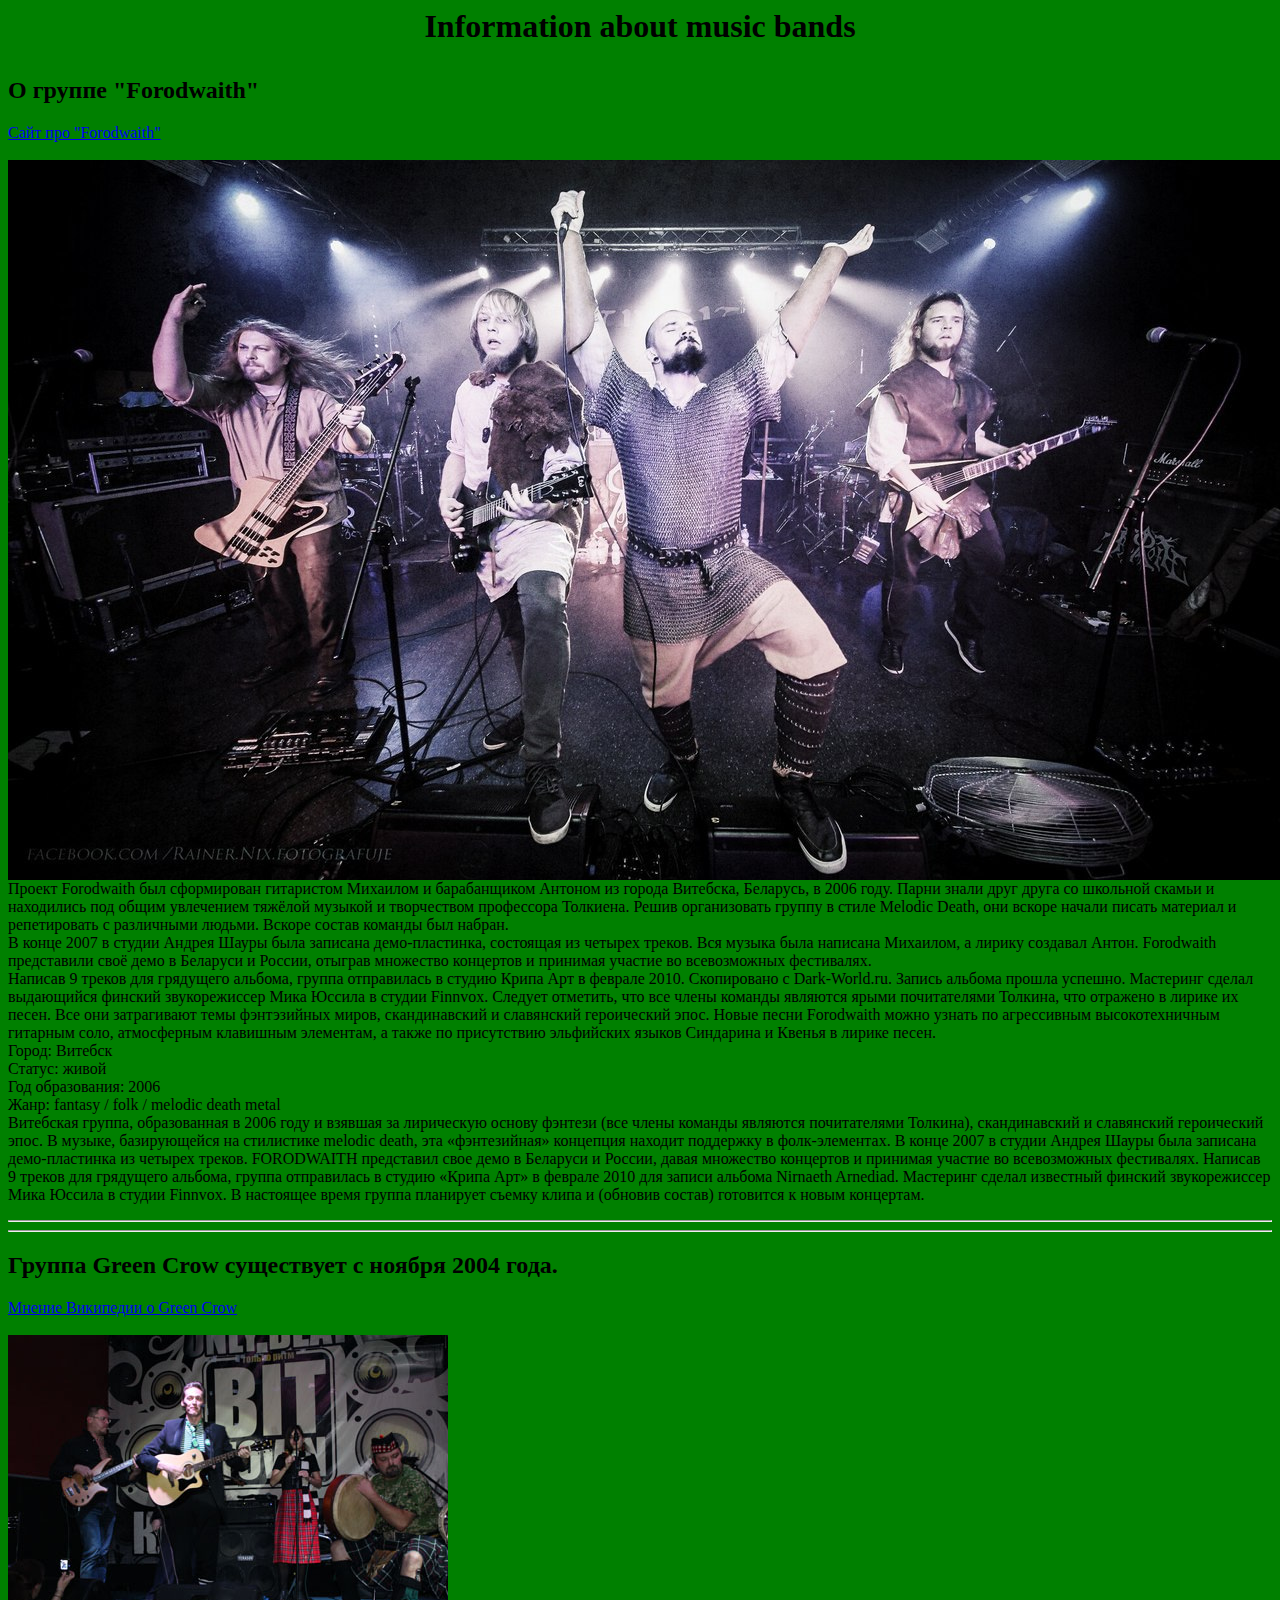
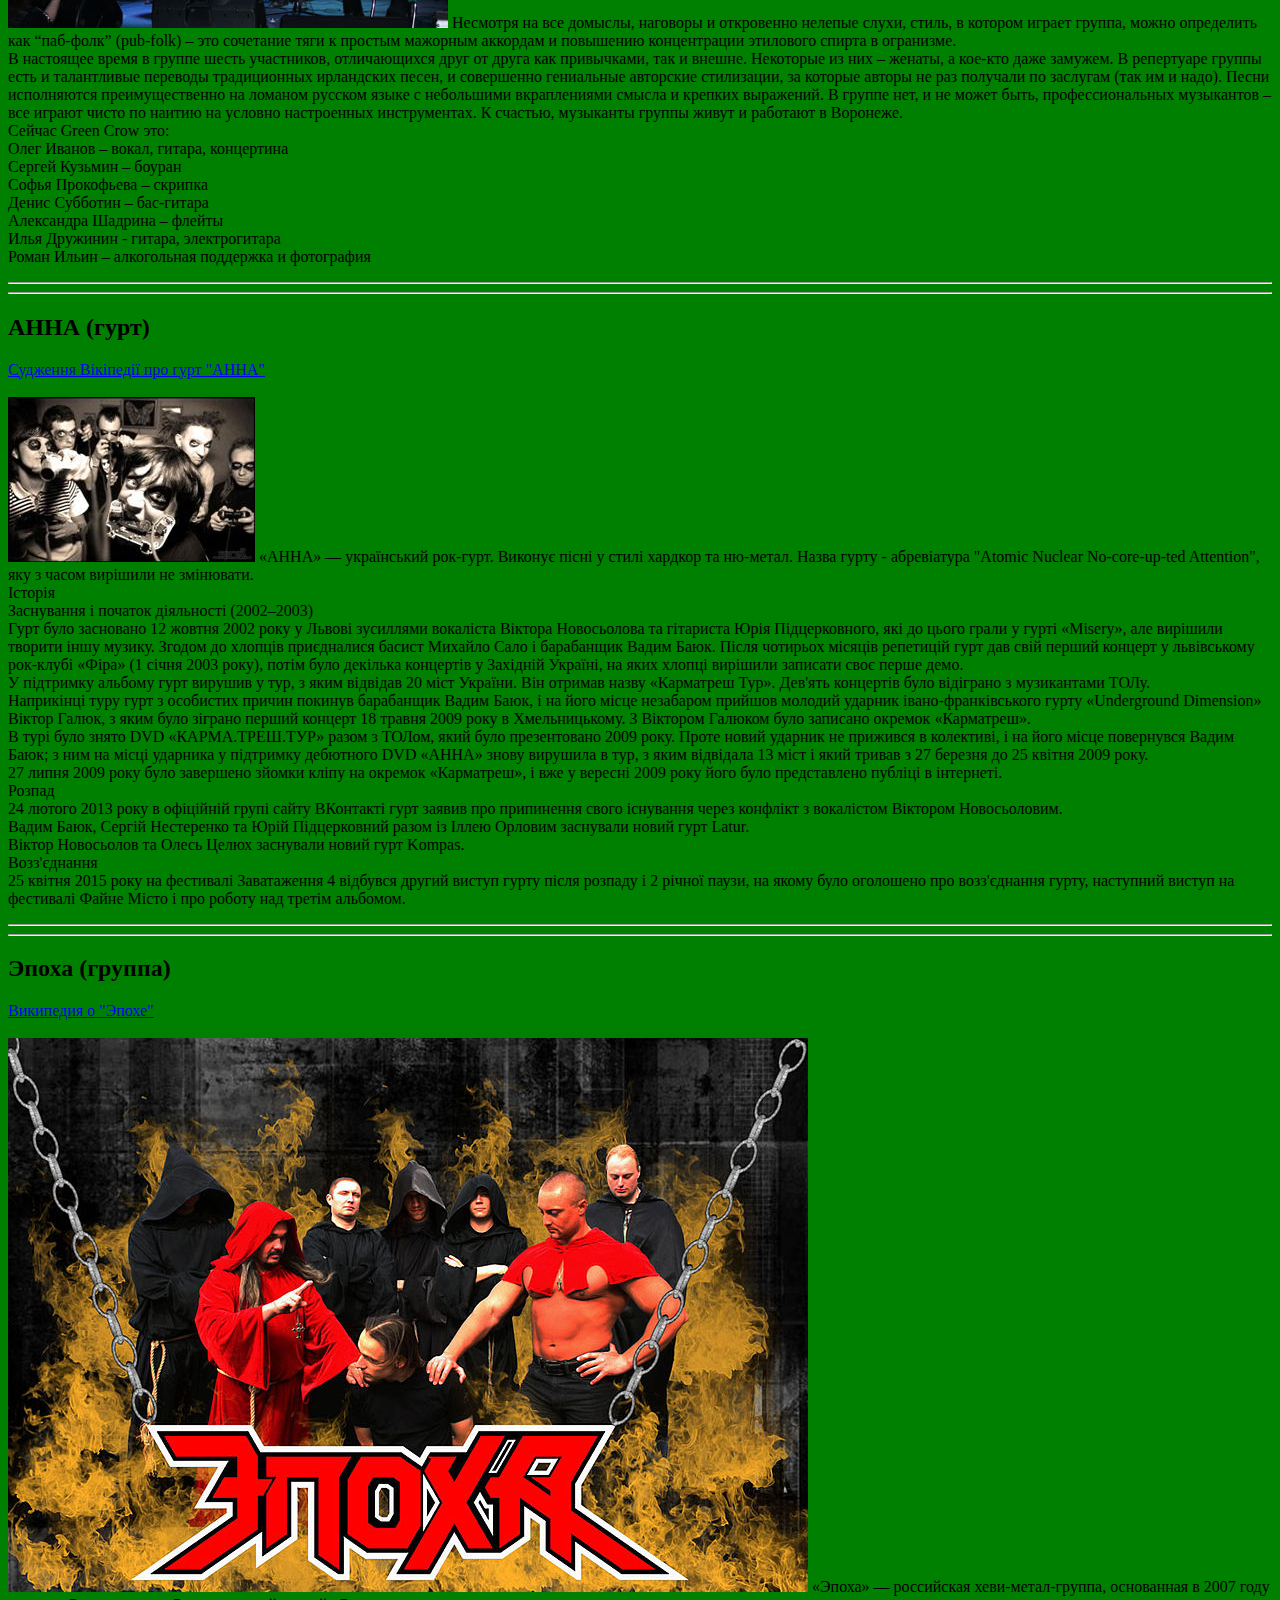
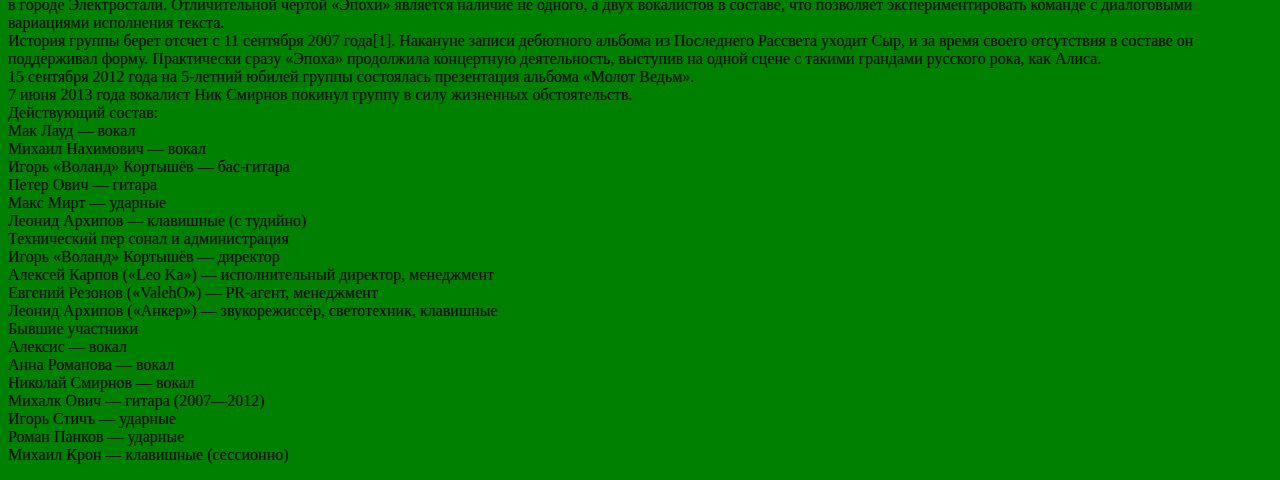
<file: хана 2 Інфа.htm>
<html>
	<head>
	<title>����</title>
	</head>
	<meta charset="windows-1251">
	<body style="background-color: green;">
	
	<body>
	<h1 align="center">
	<b><p>Information about music bands</p></b>
	</h1>


	<h4>
	<p>
	<h2> � ������ "Forodwaith" </h2>
	<a href="http://rockpromo.ru/FORODWAITH">���� ��� "Forodwaith"</a><br /><br /> 
	<img src="Forodwaith 4.jpg" width="" height="" alt="Forodwaith" />
	������ Forodwaith ��� ����������� ���������� �������� � ������������ ������� �� ������ ��������, ��������, � 2006 ����. ����� ����� ���� ����� �� �������� ������ � ���������� ��� ����� ���������� ������ ������� � ����������� ���������� ��������. ����� ������������ ������ � ����� Melodic Death, ��� ������ ������ ������ �������� � ������������ � ���������� ������. ������ ������ ������� ��� ������.<br />
	� ����� 2007 � ������ ������ ����� ���� �������� ����-���������, ��������� �� ������� ������. ��� ������ ���� �������� ��������, � ������ �������� �����. Forodwaith ����������� ��� ���� � �������� � ������, ������� ��������� ��������� � �������� ������� �� ������������ ����������.<br />
	������� 9 ������ ��� ��������� �������, ������ ����������� � ������ ����� ��� � ������� 2010. ����������� � Dark-World.ru. ������ ������� ������ �������. ��������� ������ ���������� ������� ������������� ���� ������ � ������ Finnvox. ������� ��������, ��� ��� ����� ������� �������� ����� ������������ �������, ��� �������� � ������ �� �����. ��� ��� ����������� ���� ����������� �����, ������������� � ���������� ����������� ����.
	����� ����� Forodwaith ����� ������ �� ����������� ��������������� �������� ����, ����������� ��������� ���������, � ����� �� ����������� ���������� ������ ��������� � ������ � ������ �����.<br />
	�����: ������� <br /> ������: ����� <br /> ��� �����������: 2006 <br /> ����: fantasy / folk / melodic death metal <br />
	��������� ������, ������������ � 2006 ���� � ������� �� ���������� ������ ������� (��� ����� ������� �������� ������������ �������), ������������� � ���������� ����������� ����. � ������, ������������ �� ���������� melodic death, ��� ������������� ��������� ������� ��������� � ����-���������. � ����� 2007 � ������ ������ ����� ���� �������� ����-��������� �� ������� ������. FORODWAITH ���������� ���� ���� � �������� � ������, ����� ��������� ��������� � �������� ������� �� ������������ ����������. ������� 9 ������ ��� ��������� �������, ������ ����������� � ������ ������ ��� � ������� 2010 ��� ������ ������� Nirnaeth Arnediad. ��������� ������ ��������� ������� ������������� ���� ������ � ������ Finnvox. � ��������� ����� ������ ��������� ������ ����� � (������� ������) ��������� � ����� ���������. <br />
	</p>

	<hr />
	<hr />

	<p>
	<h2> ������ Green Crow ���������� � ������ 2004 ����. </h2>
	<a href="https://ru.wikipedia.org/wiki/Green_Crow">������ ��������� � Green Crow</a><br /><br /> 
	<img src="Green_Crow.jpg" width="" height="" alt="Green Crow" />
	�������� �� ���  �������, �������� � ���������� ������� �����, �����, � ������� ������ ������, ����� ���������� ��� ����-���� (pub-folk) � ��� ��������� ���� � ������� �������� �������� � ��������� ������������ ��������� ������ � ���������. <br />
	� ��������� ����� � ������ ����� ����������, ������������ ���� �� ����� ��� ����������, ��� � ������. ��������� �� ��� � ������, � ���-��� ���� �������. � ���������� ������ ���� � ����������� �������� ������������ ���������� �����, � ���������� ���������� ��������� ����������, �� ������� ������ �� ��� �������� �� �������� (��� �� � ����). ����� ����������� ��������������� ��  �������  ������� �����  � ���������� ������������ ������ � ������� ���������. � ������ ���, � �� ����� ����, ���������������� ���������� � ��� ������ ����� �� ������ �� ������� ����������� ������������. � �������, ��������� ������ ����� � �������� � ��������. <br />
	������ Green Crow ���: <br /> ���� ������ � �����, ������, ���������� <br /> ������ ������� � ������ <br /> ����� ���������� � ������� <br /> ����� �������� � ���-������ <br /> ���������� ������� � ������ <br /> ���� �������� - ������, ������������� <br /> ����� ����� � ����������� ��������� � ���������� <br />
	</p>

	<hr />
	<hr />

	<p>
	<h2> ���� (����) </h2>
	<a href="https://uk.wikipedia.org/wiki/%D0%90%D0%9D%D0%9D%D0%90_%28%D0%B3%D1%83%D1%80%D1%82%29">�������� ³���䳿 ��� ���� "����"</a><br /><br />  
	<img src="���� - �������� ����.jpg" width="" height="" alt="����" />
	������ � ���������� ���-����. ������ ���� � ���� ������� �� ��-�����. ����� ����� - ���������� "Atomic Nuclear No-core-up-ted Attention", ��� � ����� ������� �� ��������. <br /> ������ <br /> ���������� � ������� �������� (2002�2003) <br />
	���� ���� ��������� 12 ������ 2002 ���� � ����� ��������� �������� ³����� ����������� �� �������� ��� ϳ�����������, �� �� ����� ����� � ���� �Misery�, ��� ������� ������� ���� ������. ������ �� ������� ���������� ������ ������� ���� � ���������� ����� ����. ϳ��� �������� ������ ��������� ���� ��� ��� ������ ������� � ���������� ���-���� �Գ�� (1 ���� 2003 ����), ���� ���� ������� �������� � �������� ������, �� ���� ������ ������� �������� ��� ����� ����. <br /> � �������� ������� ���� ������� � ���, � ���� ������ 20 ��� ������. ³� ������� ����� ���������� ���. ���'��� �������� ���� ������� � ����������� ����. <br />
	��������� ���� ���� � ��������� ������ ������� ���������� ����� ����, � �� ���� ���� ��������� ������� ������� ������� �����-������������ ����� �Underground Dimension� ³���� �����, � ���� ���� ������ ������ ������� 18 ������ 2009 ���� � �������������. � ³������ ������� ���� �������� ������� �����������. <br /> � ��� ���� ����� DVD ������.����.��л ����� � �����, ���� ���� ������������ 2009 ����. ����� ����� ������� �� �������� � ��������, � �� ���� ���� ���������� ����� ����; � ��� �� ���� �������� � �������� ��������� DVD ������ ����� �������� � ���, � ���� ������� 13 ��� � ���� ������ � 27 ������� �� 25 ����� 2009 ����. <br /> 27 ����� 2009 ���� ���� ��������� ������ ���� �� ������� �����������, � ��� � ������� 2009 ���� ���� ���� ������������ ������ � ��������. <br />
	������ <br /> 24 ������ 2013 ���� � ��������� ���� ����� �������� ���� ������ ��� ���������� ����� ��������� ����� ������� � ��������� ³������ ������������. <br /> ����� ����, ����� ���������� �� ��� ϳ���������� ����� �� ����� ������� ��������� ����� ���� Latur. <br /> ³���� ���������� �� ����� ����� ��������� ����� ���� Kompas. <br /> ����'������� <br /> 25 ����� 2015 ���� �� �������� ����������� 4 ������� ������ ������ ����� ���� ������� � 2 ���� �����, �� ����� ���� ��������� ��� ����'������� �����, ��������� ������ �� �������� ����� ̳��� � ��� ������ ��� ����� ��������. <br /> 
	</p>

	<hr />
	<hr />

	<p>
	<h2>����� (������)</h2>
	<a href="https://ru.wikipedia.org/wiki/%D0%AD%D0%BF%D0%BE%D1%85%D0%B0_%28%D0%B3%D1%80%D1%83%D0%BF%D0%BF%D0%B0%29">��������� � "�����"</a><br /><br />  
	<img src="800px-������_�����.jpg" width="" height="" alt="�����" />
	������ � ���������� ����-�����-������, ���������� � 2007 ���� � ������ ������������. ������������� ������ ������ �������� ������� �� ������, � ���� ���������� � �������, ��� ��������� ������������������ ������� � ����������� ���������� ���������� ������. <br /> ������� ������ ����� ������ � 11 �������� 2007 ����[1]. �������� ������ ��������� ������� �� ���������� �������� ������ ���, � �� ����� ������ ���������� � ������� �� ����������� �����. ����������� ����� ������ ���������� ���������� ������������, �������� �� ����� ����� � ������ �������� �������� ����, ��� �����. <br /> 15 �������� 2012 ���� �� 5-������ ������ ������ ���������� ����������� ������� ������ �����. <br /> 7 ���� 2013 ���� �������� ��� ������� ������� ������ � ���� ��������� �������������. <br />  ����������� ������: <br /> ��� ���� � ����� <br /> ������ ��������� � ����� <br /> ����� ������� �������� � ���-������ <br /> ����� ���� � ������ <br /> ���� ���� � ������� <br /> ������ ������� � ��������� (�	�������) <br /> ����������� ���		����� � ������������� <br /> ����� ������� �������� � �������� <br /> ������� ������ (�Leo Ka�) � �������������� ��������, ���������� <br /> ������� ������� (�ValehO�) � PR-�����, ���������� <br /> ������ ������� (������) � ������������, �����������, ��������� <br /> ������ ��������� <br /> ������� � ����� <br />  ���� �������� � ����� <br /> ������� ������� � ����� <br /> ������ ���� � ������ (2007�2012) <br /> ����� ����� � ������� <br /> ����� ������ � ������� <br /> ������ ���� � ��������� (���������) <br />
	</p>
	</h4>

	</body>
	
</html>
</file>
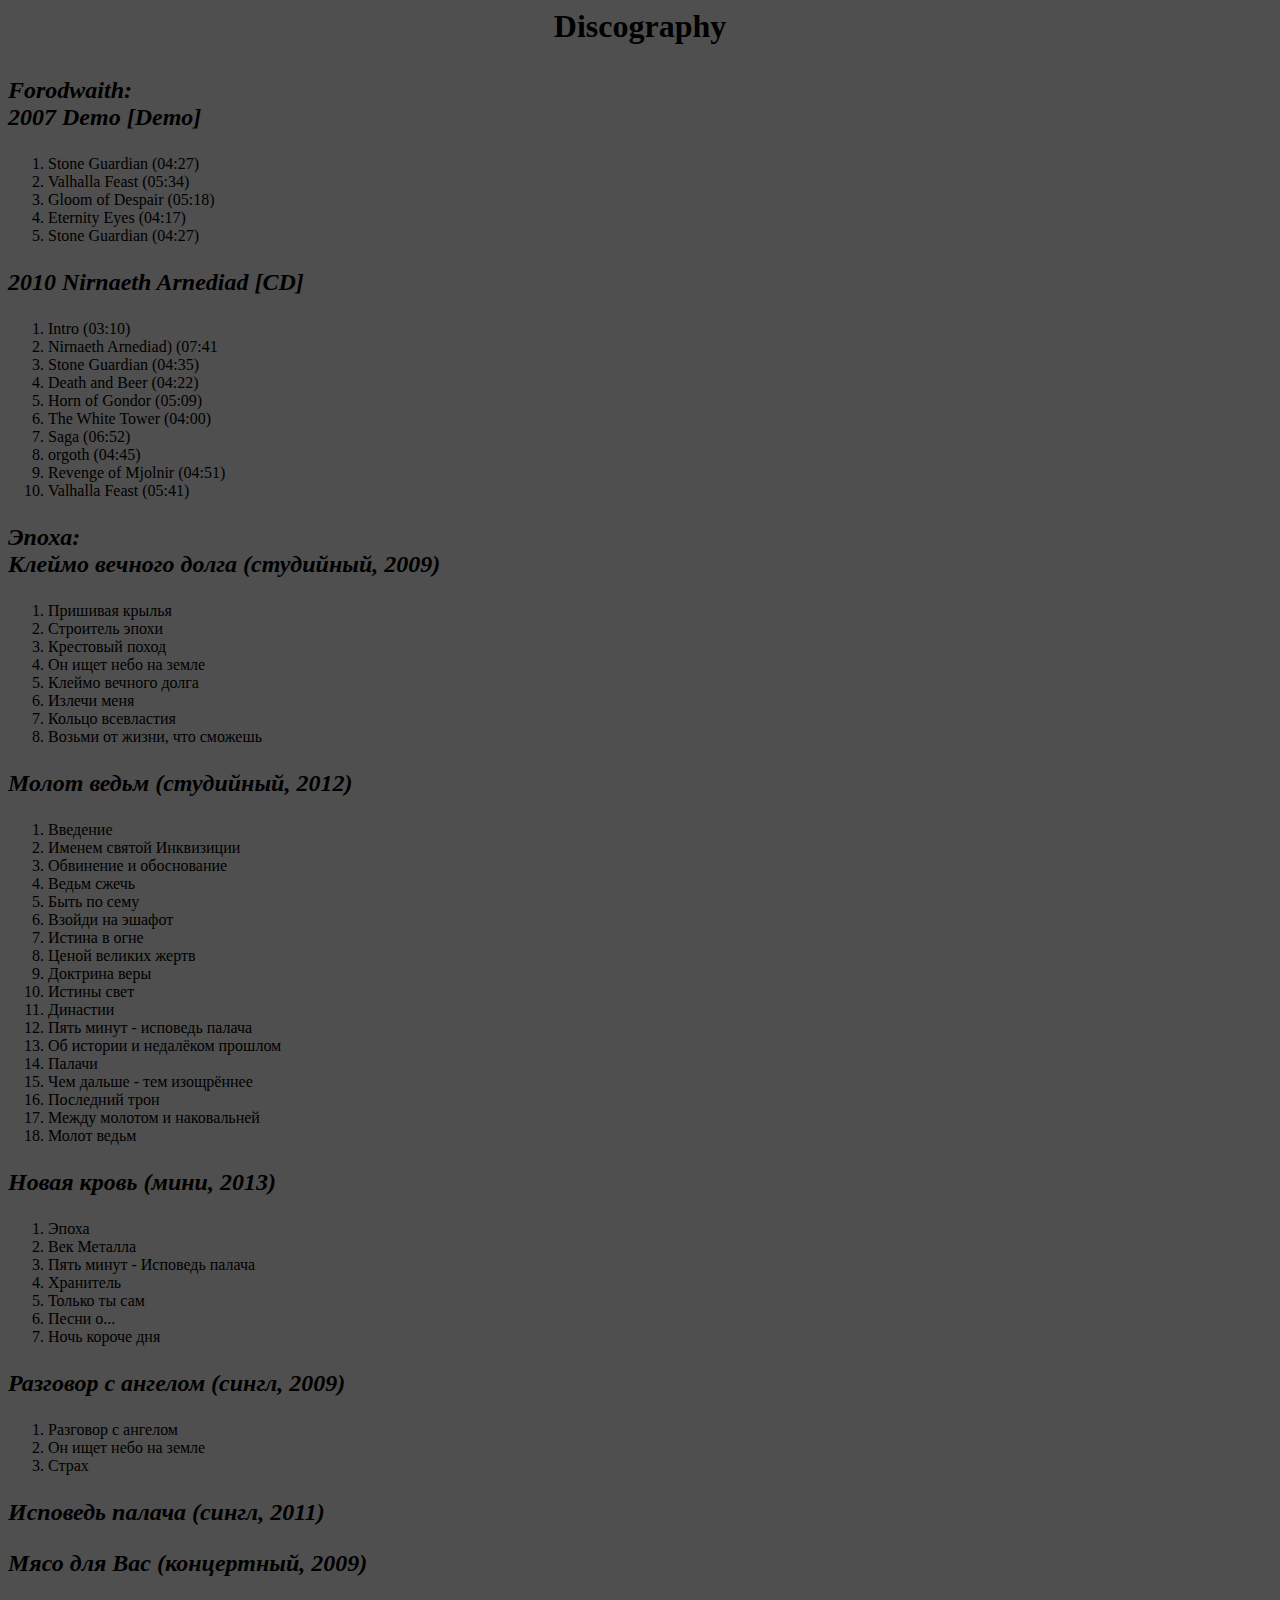
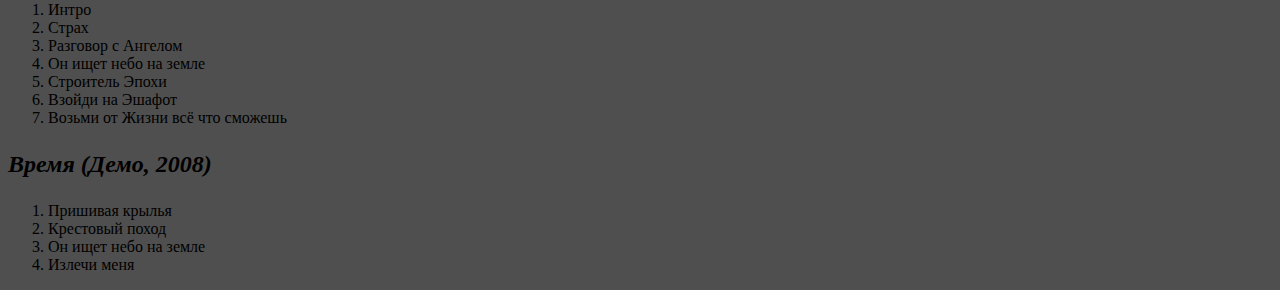
<file: хана 3 Дискографія.htm>
<html>
	<head>
	<title>�����������</title>
	</head>
	<meta charset="windows-1251">
	<body style="background-color: 4F4F4F;">
	
	<body>
	<h1 align="center">
	<b><p>Discography</p></b>
	</h1>

	<h2>
	<p><i> Forodwaith: <br /> 2007 Demo [Demo] </i></p>
	</h2>	
	<ol>
		<li>Stone Guardian (04:27) </li>
		<li>Valhalla Feast (05:34) </li>
		<li>Gloom of Despair (05:18) </li>
		<li>Eternity Eyes (04:17) </li>
		<li>Stone Guardian (04:27) </li>
	</ol>


	<h2>
	<p><i> 2010 Nirnaeth Arnediad [CD] </i></p>
	</h2>	
	<ol>
		<li>Intro (03:10) </li>
		<li>Nirnaeth Arnediad) (07:41 </li>
		<li>Stone Guardian (04:35) </li>
		<li>Death and Beer (04:22) </li>
		<li>Horn of Gondor (05:09) </li>
		<li>The White Tower (04:00) </li>
		<li>Saga (06:52) </li>
		<li>orgoth (04:45) </li>
		<li>Revenge of Mjolnir (04:51) </li>
		<li>Valhalla Feast (05:41) </li>
	</ol>


	<h2>
	<p><i> �����: <br /> ������ ������� ����� (���������, 2009) </i></p>
	</h2>	
	<ol>
		<li>�������� ������ </li>
		<li>��������� ����� </li>
		<li>��������� ����� </li>
		<li>�� ���� ���� �� ����� </li>
		<li>������ ������� ����� </li>
		<li>������ ���� </li>
		<li>������ ���������� </li>
		<li>������ �� �����, ��� ������� </li>
	</ol>


	<h2>
	<p><i> ����� ����� (���������, 2012)</i></p>
	</h2>	
	<ol>
		<li>�������� </li>
		<li>������ ������ ����������</li>
		<li>��������� � ����������� </li>
		<li>����� ����� </li>
		<li>���� �� ����</li>
		<li>������ �� ������ </li>
		<li>������ � ���� </li>
		<li>����� ������� ����� </li>
		<li>�������� ���� </li>
		<li>������ ���� </li>
		<li>�������� </li>
		<li>���� ����� - �������� ������</li>
		<li>�� ������� � �������� ������� </li>
		<li>������ </li>
		<li>��� ������ - ��� ��������� </li>
		<li>��������� ���� </li>
		<li>����� ������� � �����������</li>
		<li>����� ����� </li>
	</ol>


	<h2>
	<p><i> ����� ����� (����, 2013) </i></p>
	</h2>	

	<ol>
		<li>�����</li>
		<li>��� �������</li>
		<li>���� ����� - �������� ������</li>
		<li>���������</li>
		<li>������ �� ���</li>
		<li>����� �...</li>
		<li>���� ������ ���</li>
	</ol>


	<h2>
	<p><i> �������� � ������� (�����, 2009) </i></p>
	</h2>	
	<ol>
		<li>�������� � �������</li>
		<li>�� ���� ���� �� �����</li>
		<li>����� </li>
	</ol>


	<h2>
	<p><i> �������� ������ (�����, 2011) </i></p>
	</h2>	


	<h2>
	<p><i> ���� ��� ��� (����������, 2009) </i></p>
	</h2>	
	<ol>
		<li>����� </li>
		<li>����� </li>
		<li>�������� � ������� </li>
		<li>�� ���� ���� �� ����� </li>
		<li>��������� ����� </li>
		<li>������ �� ������ </li>
		<li>������ �� ����� �� ��� ������� </li>
	</ol>


	<h2>
	<p><i> ����� (����, 2008) </i></p>
	</h2>	
	<ol>
		<li>�������� ������ </li>
		<li>��������� ����� </li>
		<li>�� ���� ���� �� ����� </li>
		<li>������ ���� </li>
	</ol>

	</body>
	

</html>
</file>
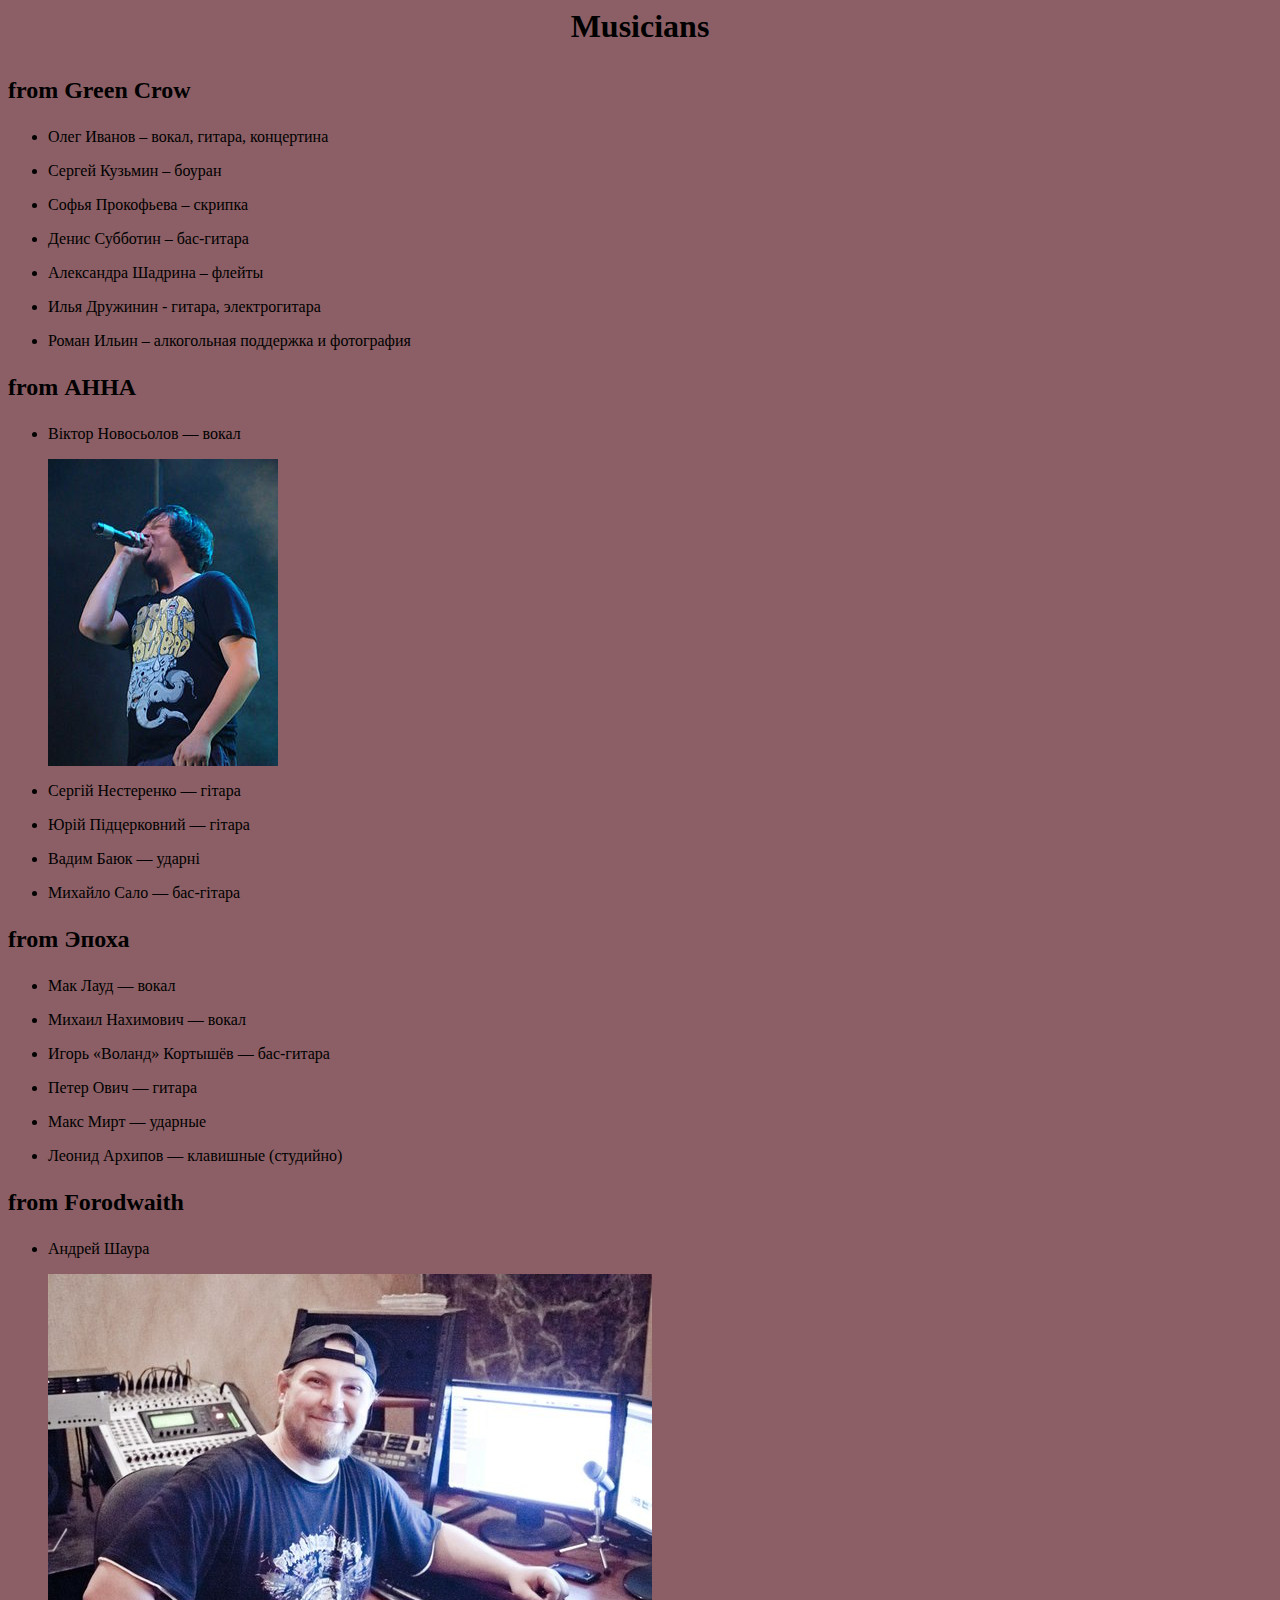
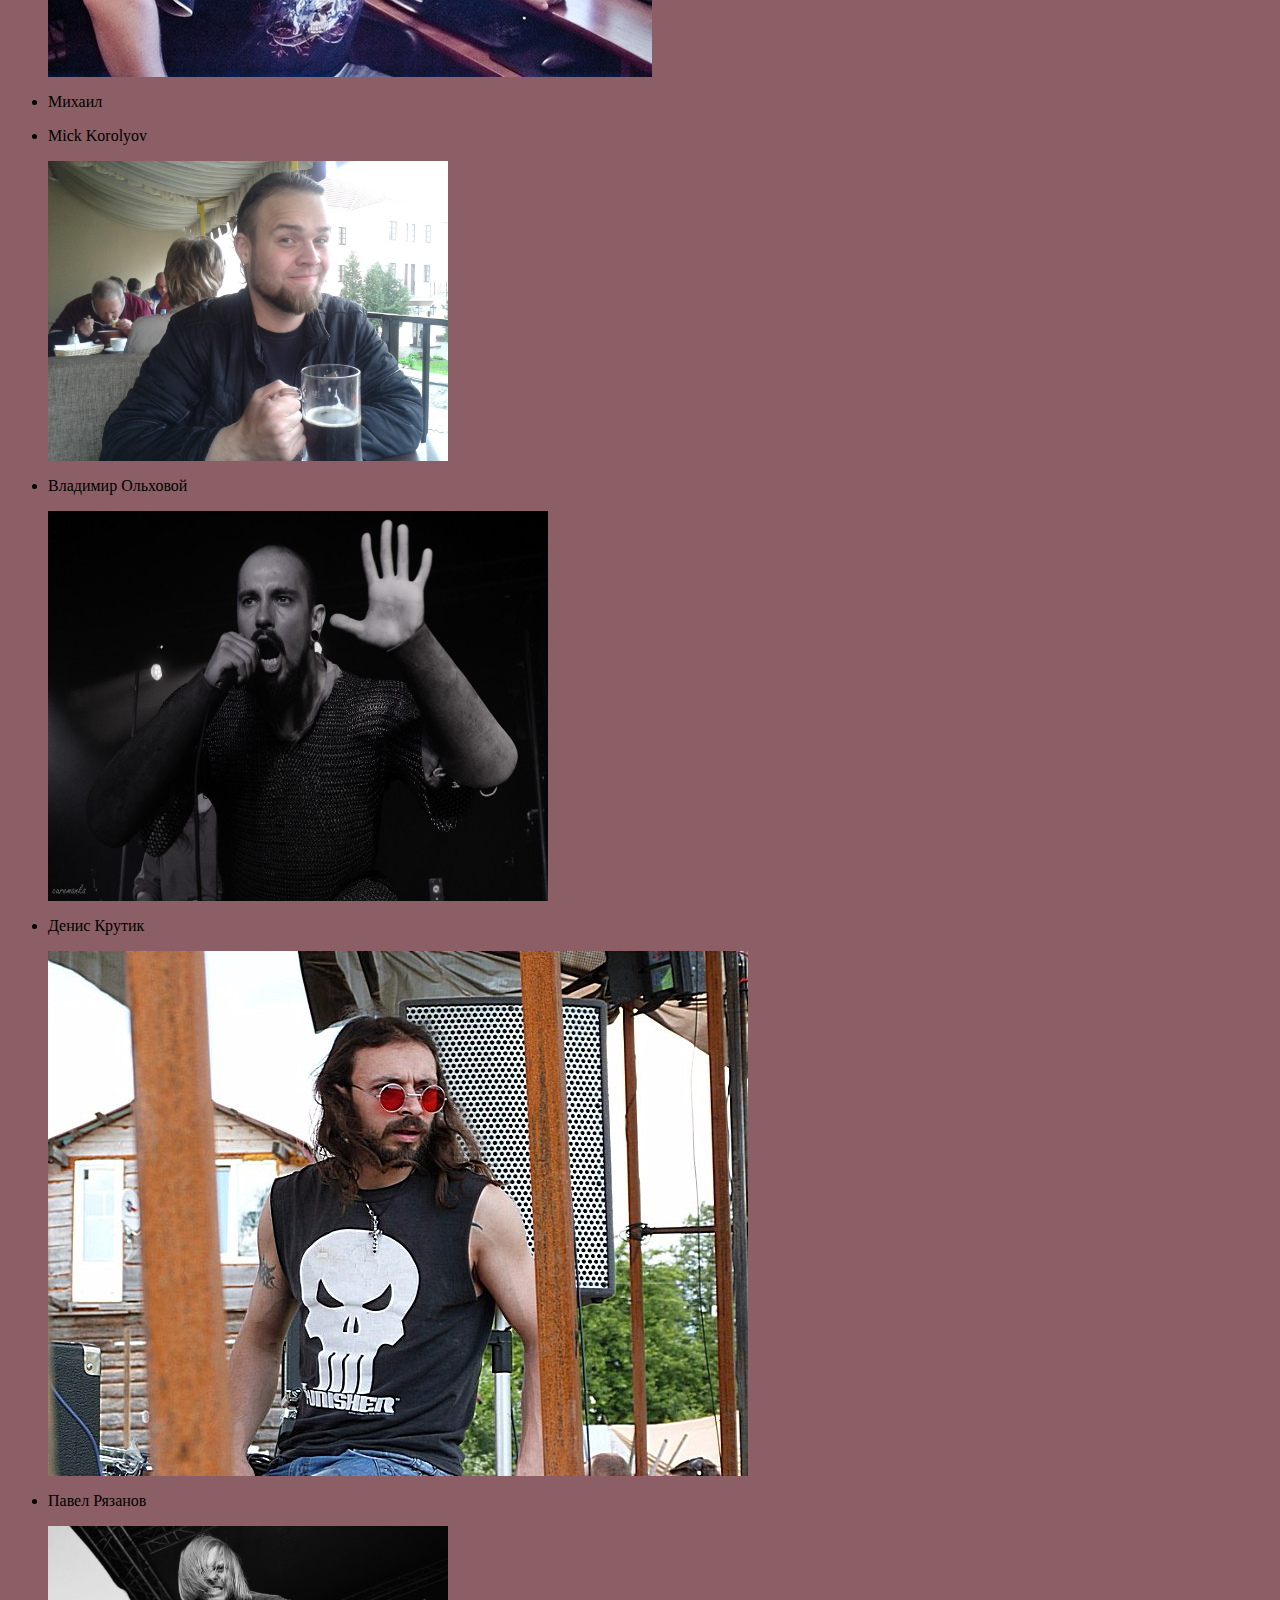
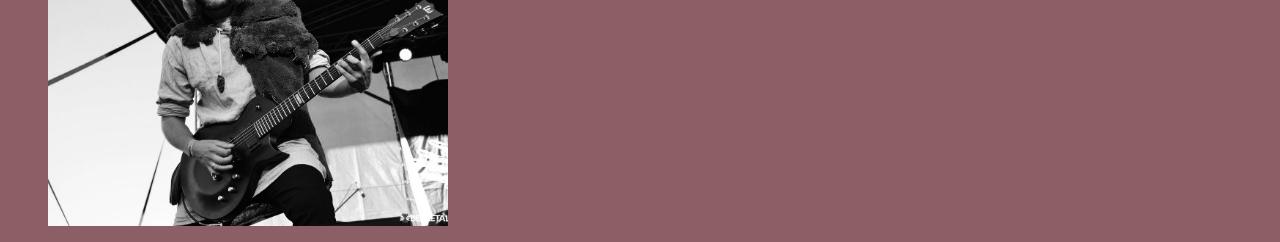
<file: хана 4 Музиканти.htm>
<html>
	<head>
	<title>��� ����������</title>
	</head>
	<meta charset="windows-1251">
	<body style="background-color: #8B5F65;">
	
	<body>
	<h1 align="center">
	<b><p>Musicians</p></b>
	</h1>

	<h2>
	<b><p>from Green Crow</p></b>
	</h2>
	<ul>
		<li><p>���� ������ � �����, ������, ����������</p></li> 
		<li><p>������ ������� � ������</p></li> 
		<li><p>����� ���������� � �������</p></li> 
		<li><p>����� �������� � ���-������</p></li>
		<li><p>���������� ������� � ������</p></li> 
		<li><p>���� �������� - ������, �������������</p></li> 
		<li><p>����� ����� � ����������� ��������� � ����������</p></li> 
	</ul>

	
	<h2>
	<b><p>from ����</p></b>
	</h2>
	<ul>
		<li><p>³���� ���������� � �����</p></li> 
		<img src="���� - ³���� ����������.jpg" width="" height="" alt="³���� ����������" />
		<li><p>����� ���������� � �����</p></li> 
		<li><p>��� ϳ���������� � �����</p></li> 
		<li><p>����� ���� � ������</p></li> 
		<li><p>������� ���� � ���-�����</p></li> 
	</ul>


	<h2>
	<b><p>from �����</p></b>
	</h2>
	<ul>
		<li><p>��� ���� � �����</p></li> 
		<li><p>������ ��������� � �����</p></li> 
		<li><p>����� ������� �������� � ���-������</p></li> 
		<li><p>����� ���� � ������</p></li> 
		<li><p>���� ���� � �������</p></li> 
		<li><p>������ ������� � ��������� (��������)</p></li> 
	</ul>


	<h2>
	<b><p>from Forodwaith</p></b>
	</h2>
	<ul>
		<li><p>������ ����� </p></li> 
		<img src="Forodwaith - ������ �����.jpg" width="" height="" alt="������ �����" />

		<li><p>������ </p></li> 

		<li><p>Mick Korolyov</p></li> 
		<img src="Forodwaith - Mick Korolyov.jpg" width="400" height="300" alt="Mick Korolyov" />

		<li><p>�������� ��������</p></li> 
		<img src="Forodwaith - �������� ��������.jpg" width="500" height="390" alt="�������� ��������" />

		<li><p>����� ������</p></li> 
		<img src="Forodwaith - ����� ������.jpg" width="" height="" alt="����� ������" />

		<li><p>����� �������</p></li> 
		<img src="Forodwaith - ����� �������.jpg" width="400" height="300" alt="����� �������" />
	</ul>


	
	</body>
	

</html>
</file>
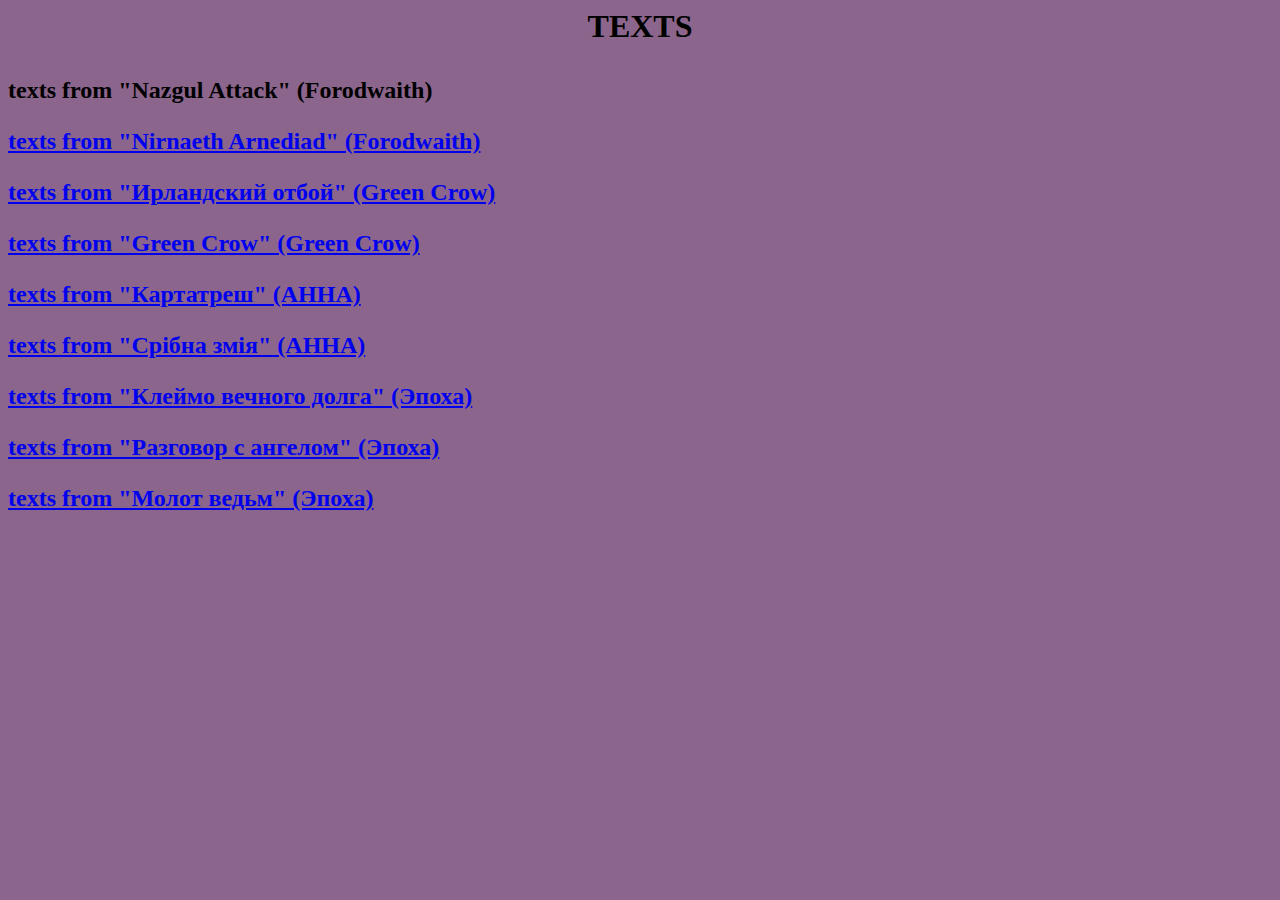
<file: хана 5 TEXTS.htm>
<html>
	<head>
	<title>������</title>
	</head>
	<meta charset="windows-1251">
	<body style="background-color: #8B658B;">
	
	<body>
	<h1 align="center">
	<b><p>TEXTS</p></b>
	</h1>


	<h2>
	<a<p>texts from "Nazgul Attack" (Forodwaith)</p>
	</h2>
	
	
	<h2>
	<p><a href="Forod 1.docx">texts from "Nirnaeth Arnediad" (Forodwaith)</a></p>
	</h2>


	<h2>
	<p><a href="Green - ����������� �����.docx">texts from "���������� �����" (Green Crow)</a></p>
	</h2>
	

	<h2>
	<p><a href="Green Crow ll.docx">texts from "Green Crow" (Green Crow)</a></p>
	</h2>
			

	<h2>
	<p><a href="���� - ���������.docx">texts from "���������" (����)</a></p>
	</h2>
	
		

	<h2>
	<p><a href="���� - ����� ���.docx">texts from "����� ���" (����)</a></p>
	</h2>
	


	<h2>
	<p><a href="����a ������.docx">texts from "������ ������� �����" (�����)</a></p>
	</h2>


	<h2>
	<p><a href="����� - �������� � �������.docx">texts from "�������� � �������" (�����)</a></p>
	</h2>


	<h2>
	<p><a href="����� - ����� �����.docx">texts from "����� �����" (�����)</a></p>
	</h2>




	</body>
	

</html>
</file>
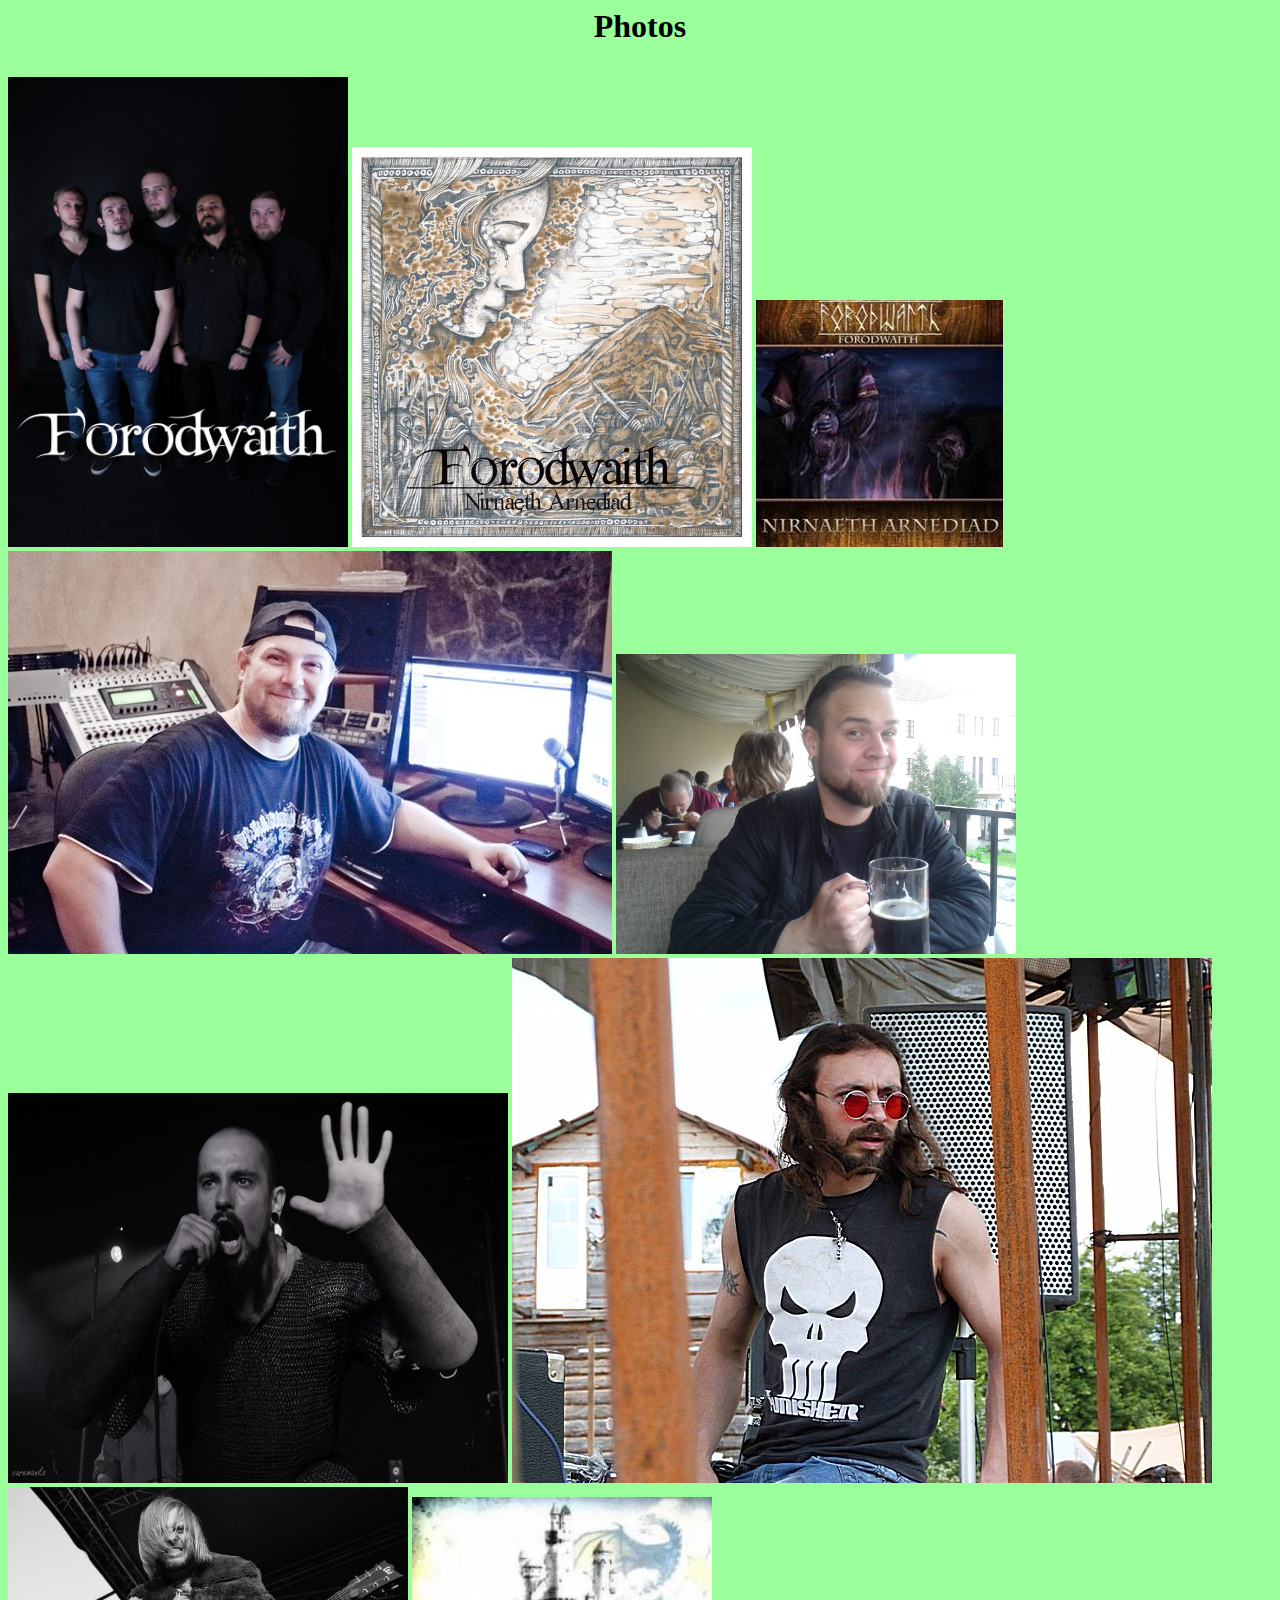
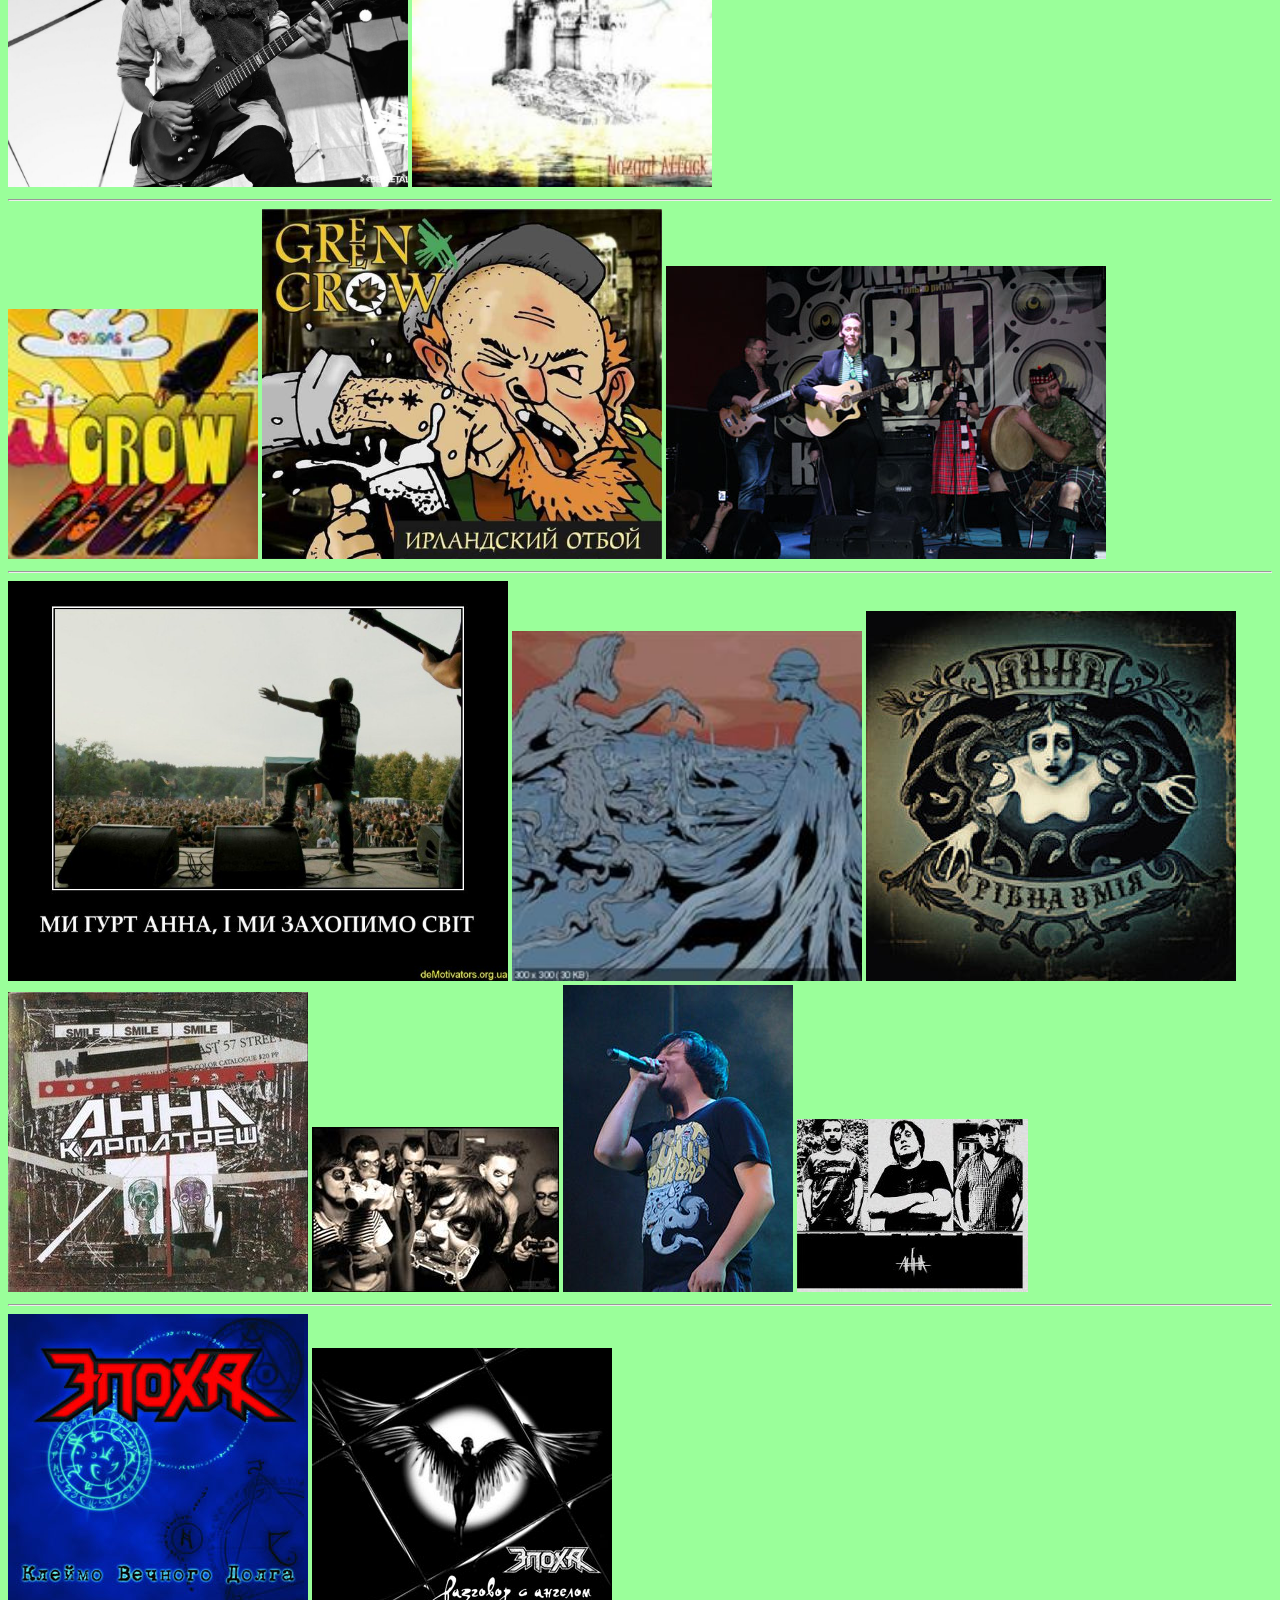
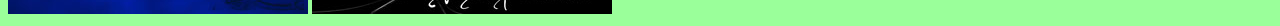
<file: хана 6 Photos.htm>
<html>
	<head>
	<title>�������</title>
	</head>
	<meta charset="windows-1251">
	<body style="background-color: #9AFF9A;">
	
	<body>
	<h1 align="center">
	<b><p>Photos</p></b>
	</h1>

	<img src="Forodwaith 3.jpg" width="340" height="470" alt="Forodwaith" />
	<img src="Forodwaith 1.jpg" width="400" height="400" alt="Forodwaith" />
	<img src="Forodwaith 2.jpg" alt="Forodwaith" />
	<img src="Forodwaith - ������ �����.jpg" width="" height="" alt="������ �����" />
	<img src="Forodwaith - Mick Korolyov.jpg" width="400" height="300" alt="Mick Korolyov" />
	<img src="Forodwaith - �������� ��������.jpg" width="500" height="390" alt="�������� ��������" />
	<img src="Forodwaith - ����� ������.jpg" width="" height="" alt="����� ������" />
	<img src="Forodwaith - ����� �������.jpg" width="400" height="300" alt="����� �������" />
	<img src="F - Nazgul Attack.jpg" width="300" height="290" alt="Forodwaith" />	
	<hr />
	<img src="Green Crow 1.jpg" width="250" height="250" alt="Green Crow" />
	<img src="Green Crow 2.jpg" width="400" height="350" alt="Green Crow" />
	<img src="Green_Crow.jpg" alt="Green Crow" />
	<hr />
	<img src="����.jpg" width="500" height="400" alt="����" />
	<img src="�- ó�� �����������.jpg" width="350" height="350" alt="����" />
	<img src="� - ����� ���.jpg" alt="����" />
	<img src="� - ���������.jpg" alt="����" />
	<img src="���� - �������� ����.jpg" width="" height="" alt="����" />
	<img src="���� - ³���� ����������.jpg" width="" height="" alt="³���� ����������" />
	<img src="���� ++.jpg" width="" height="" alt="����" />
	<hr />
	<img src="����� - ������ ������� �����.jpg" alt="�����" />
	<img src="����� - �������� � �������.jpg" alt="�����" />
	
	</body>
	

</html>
</file>
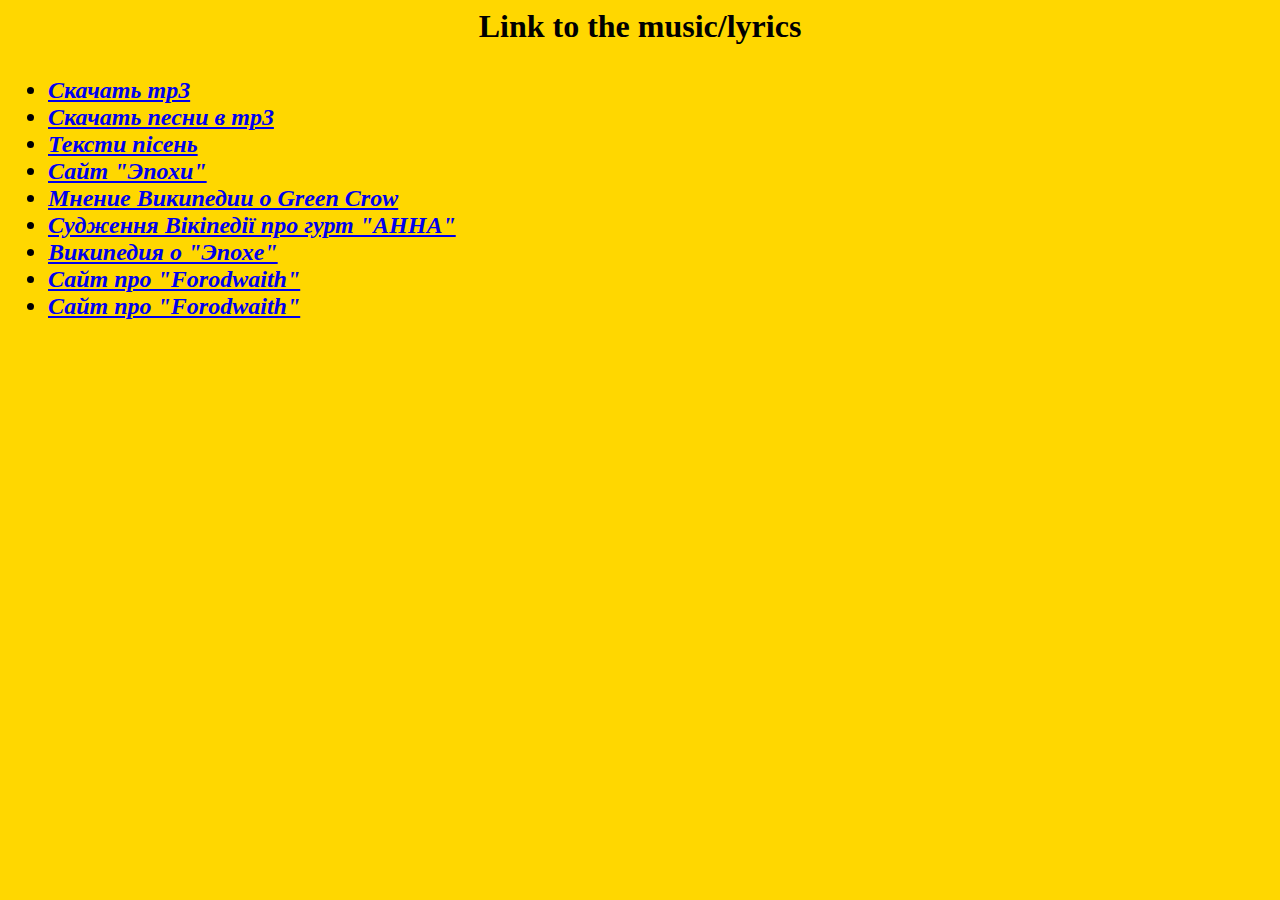
<file: хана 7 Посилання.htm>
<html>
	<head>
	<title>���������</title>
	</head>
	<meta charset="windows-1251">
	<body style="background-color: #FFD700;">
	
	<body>
	<h1 align="center">
	<b><p>Link to the music/lyrics</p></b>
	</h1>

	<h2>
	<i>
	<ul>
		<li><a href="http://mp3skachat.com/mp3/">������� mp3</a></li> 
		<li><a href="http://mp3prima.com/mp3poisk/">������� ����� � mp3</a></li>   
		<li><a href="http://nashe.com.ua/">������ �����</a></li>    
		<li><a href="http://allaria.ru/">���� "�����"</a></li>   
		<li><a href="https://ru.wikipedia.org/wiki/Green_Crow">������ ��������� � Green Crow</a></li>  
		<li><a href="https://uk.wikipedia.org/wiki/%D0%90%D0%9D%D0%9D%D0%90_%28%D0%B3%D1%83%D1%80%D1%82%29">�������� ³���䳿 ��� ���� "����"</a></li>  
		<li><a href="https://ru.wikipedia.org/wiki/%D0%AD%D0%BF%D0%BE%D1%85%D0%B0_%28%D0%B3%D1%80%D1%83%D0%BF%D0%BF%D0%B0%29">��������� � "�����"</a></li>  
		<li><a href="http://rockpromo.ru/FORODWAITH">���� ��� "Forodwaith"</a></li>  
		<li><a href="http://www.metalmap.by/forodwaith.html">���� ��� "Forodwaith"</a></li>  

	</ul>
	</i>
	</h2>
	
	</body>
	

</html>
</file>
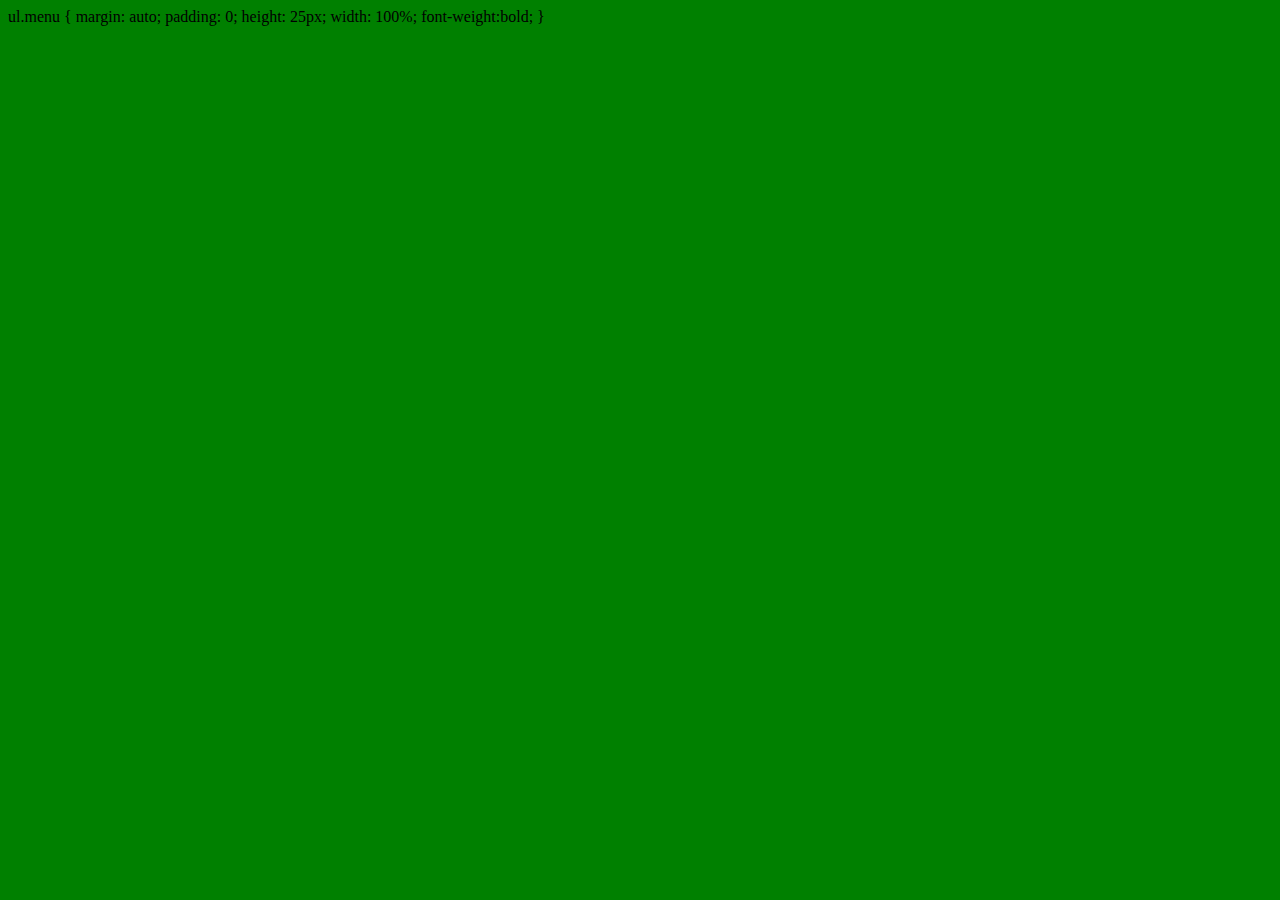
<file: не нужне/Ваще не те 4 ппп.htm>
<html>
	<head>
	<title>Textes of some songs</title>
	</head>
	<meta charset="windows-1251">
	<body style="background-color: green;">

	<body>

	ul.menu {
      		margin: auto; 
        	padding: 0; 
        	height: 25px; 
        	width: 100%;
        	font-weight:bold;
        
		}


</body>


</html>
</file>
